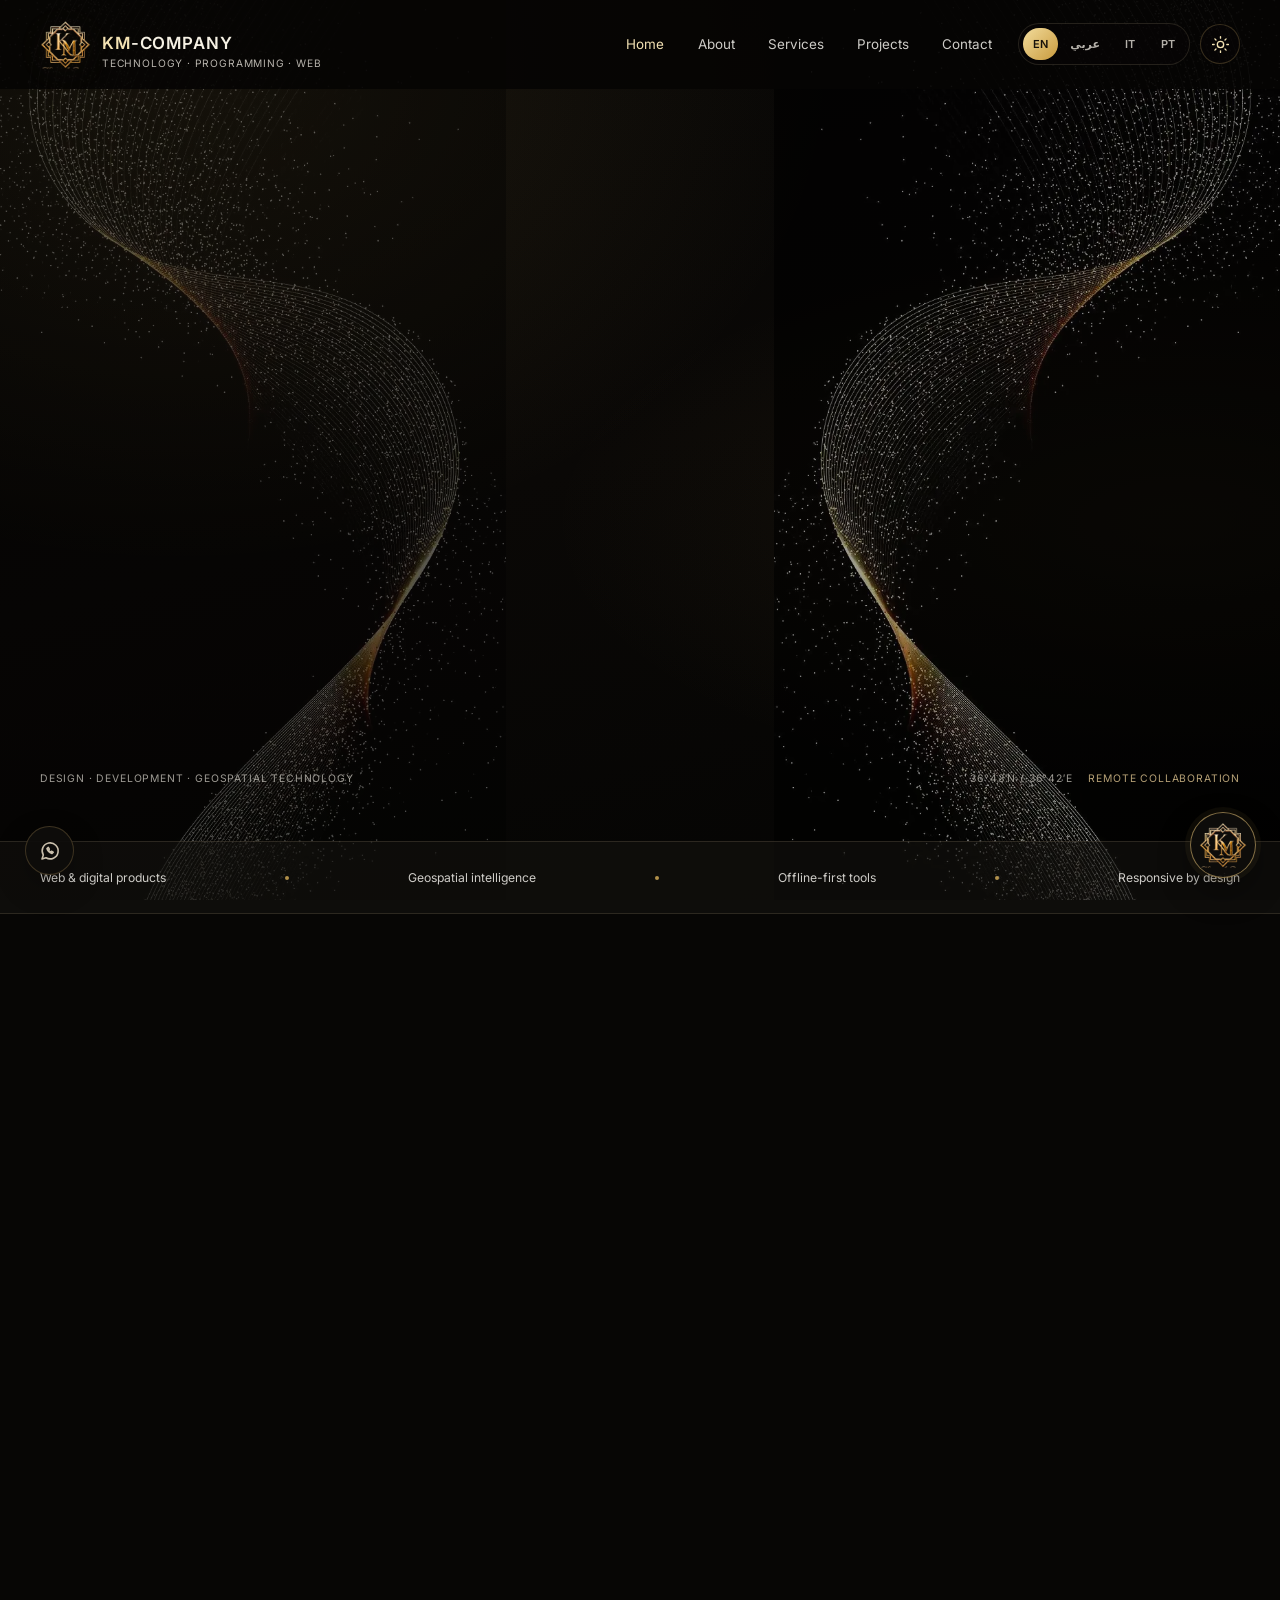
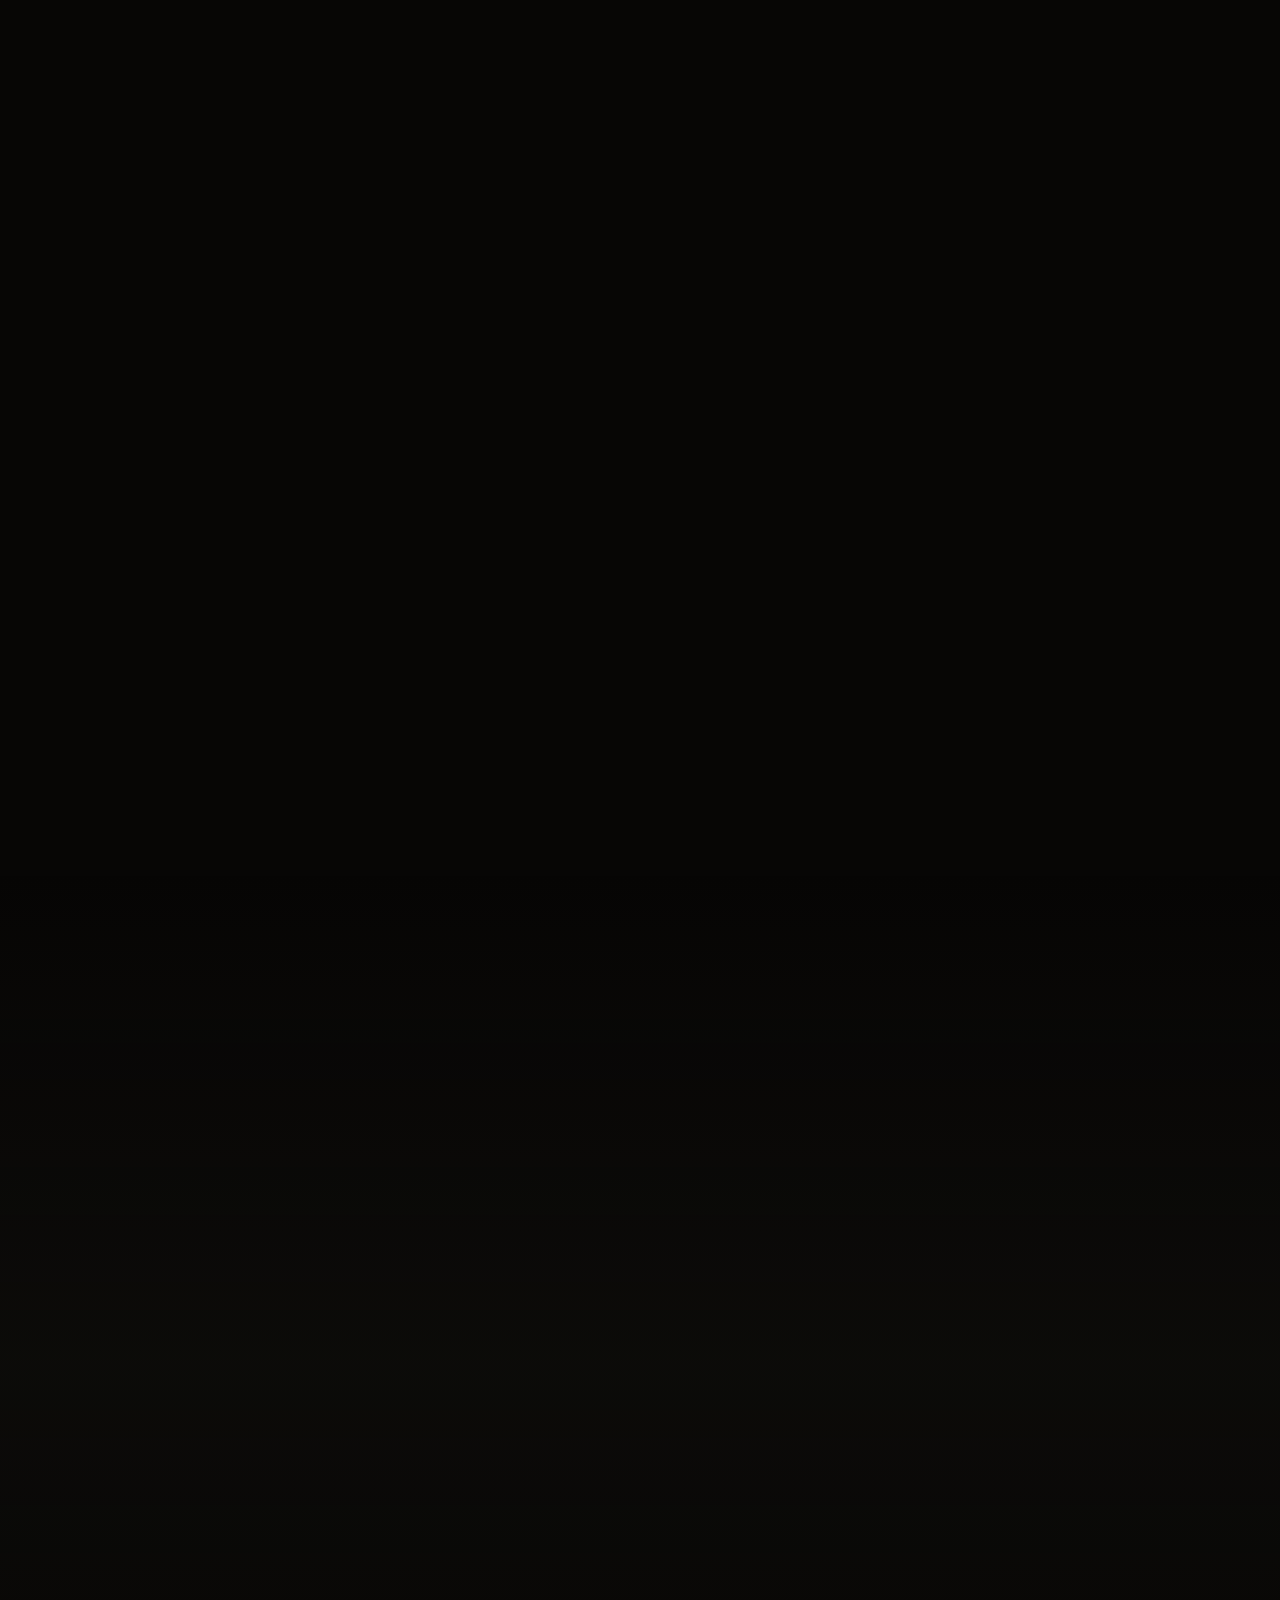
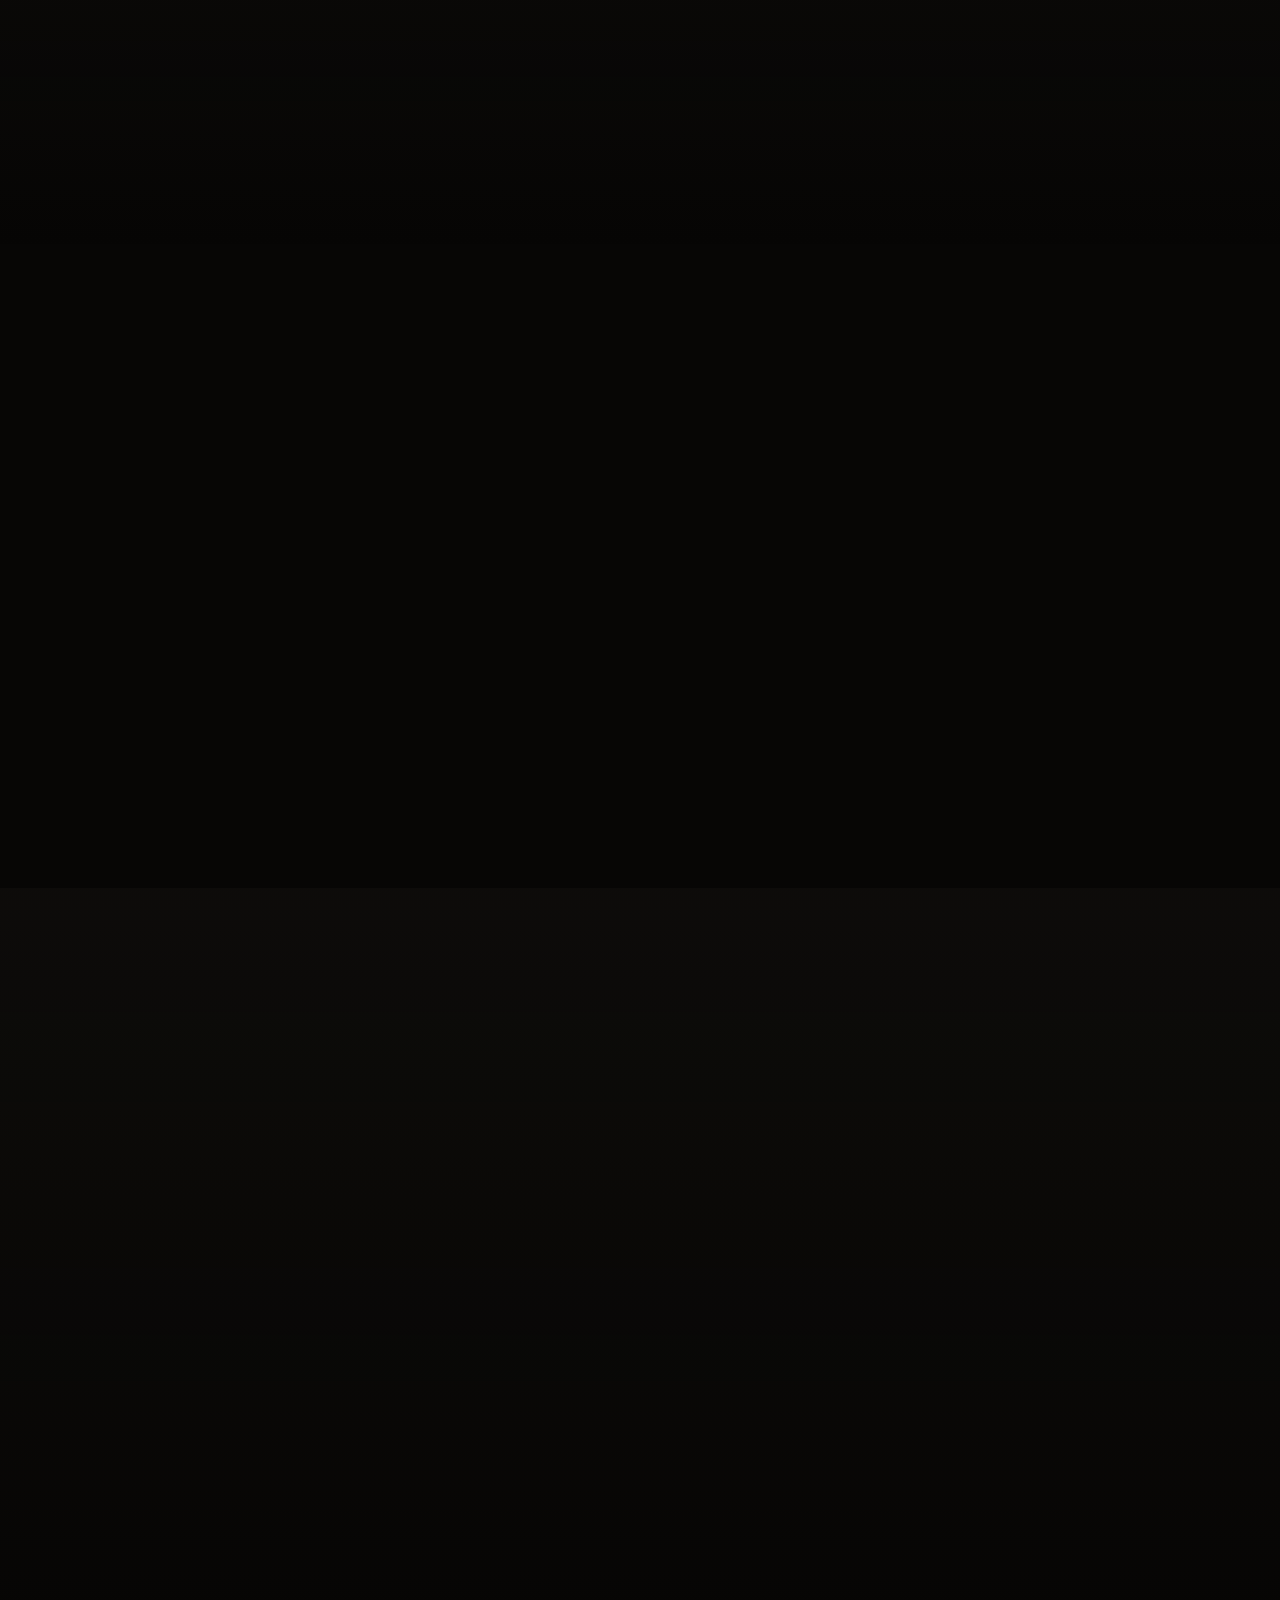
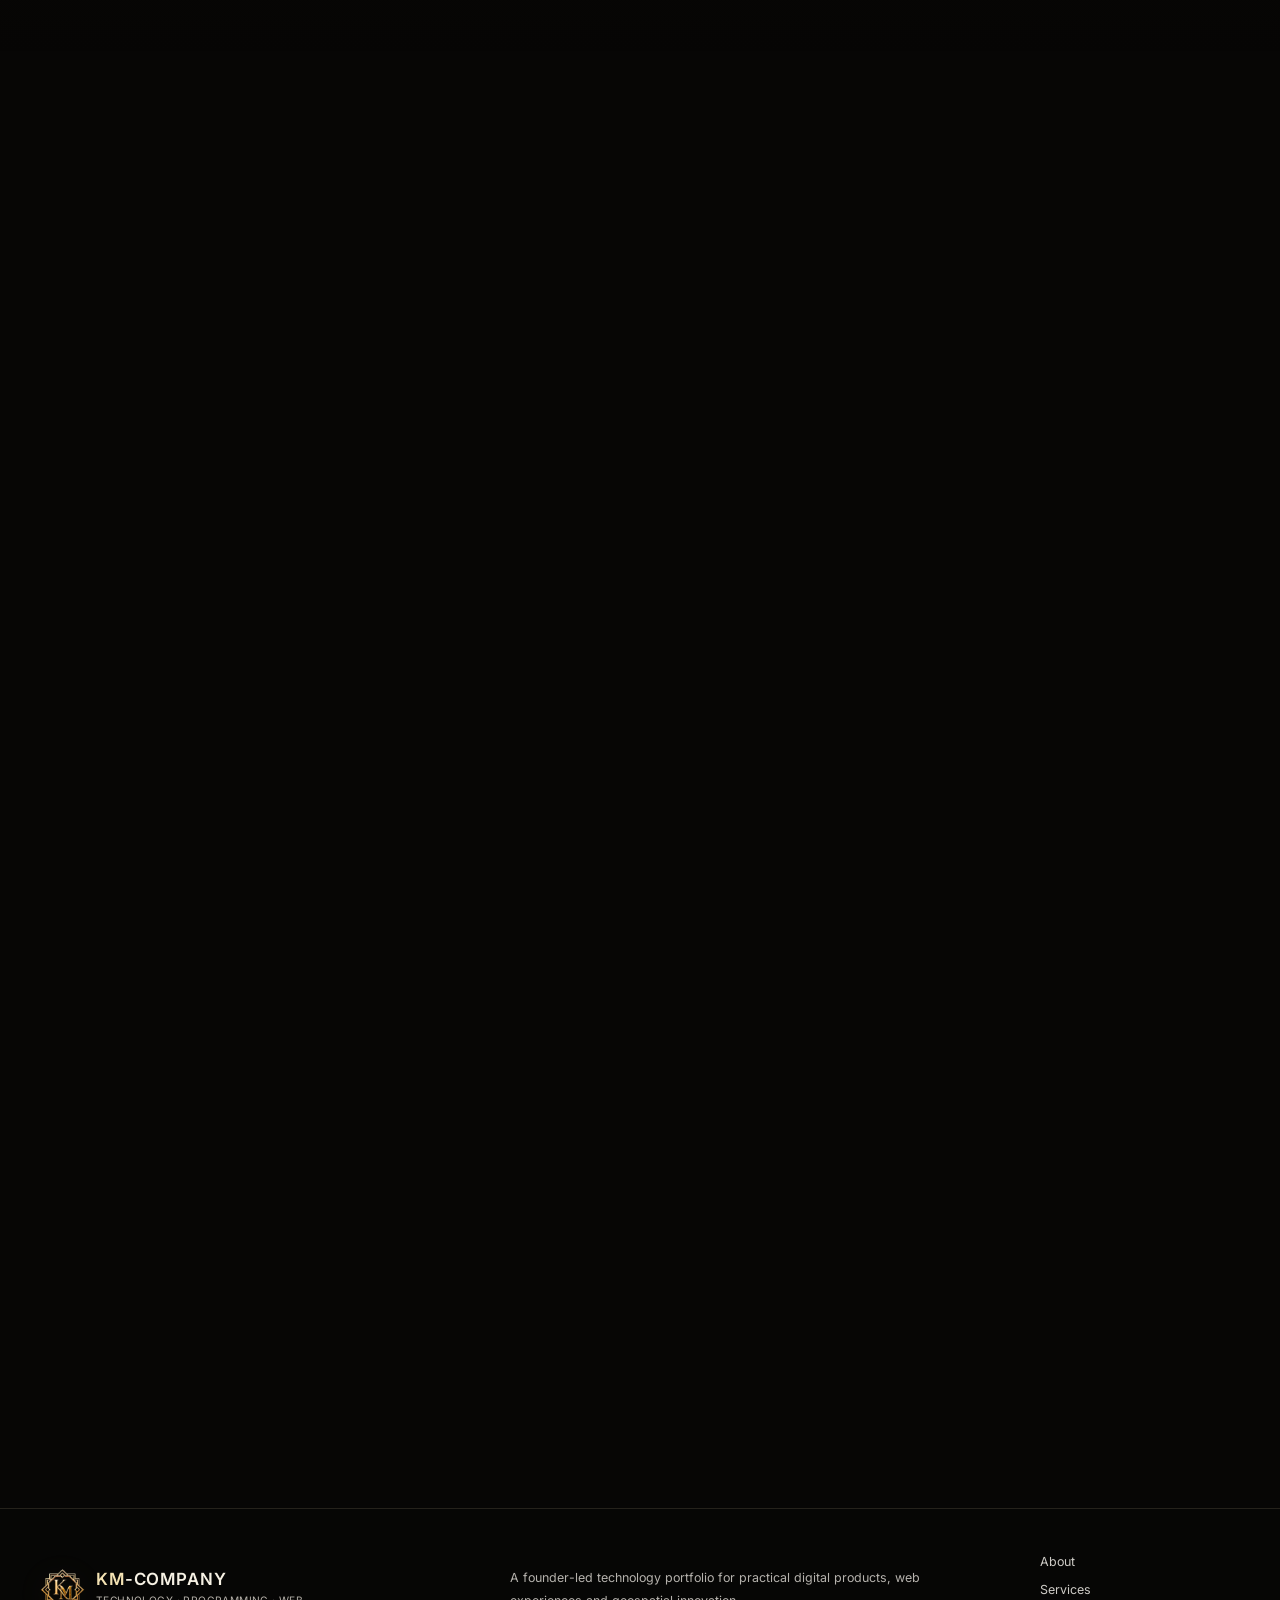
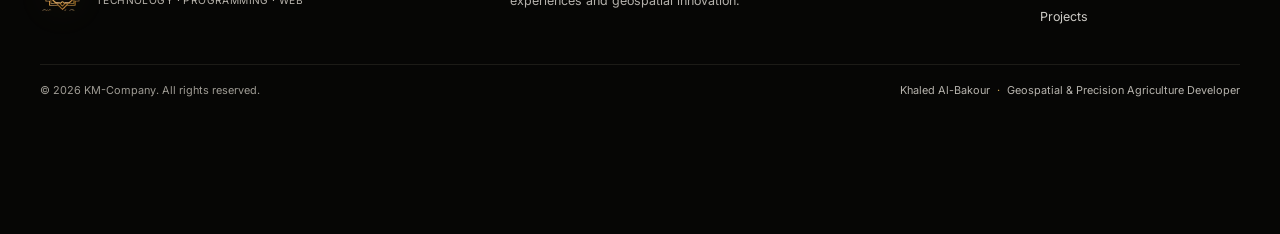
<file: index.html>
<!DOCTYPE html>

<html dir="ltr" lang="en">
<head><meta charset="utf-8"/><meta content="width=device-width, initial-scale=1, viewport-fit=cover" name="viewport"/><meta content="#050505" name="theme-color"/><title>KM-Company | Technology &amp; Web Development</title>
<meta content="KM-Company is a technology and web development studio led by Khaled Al-Bakour, building modern websites, web applications and geospatial tools." name="description"/><meta content="Khaled Al-Bakour" name="author"/><meta content="index,follow,max-image-preview:large" name="robots"/>
<link href="__SITE_URL__/" rel="canonical"/><link href="__SITE_URL__/" hreflang="en" rel="alternate"/><link href="__SITE_URL__/ar/" hreflang="ar" rel="alternate"/><link href="__SITE_URL__/it/" hreflang="it" rel="alternate"/><link href="__SITE_URL__/pt/" hreflang="pt" rel="alternate"/><link href="__SITE_URL__/" hreflang="x-default" rel="alternate"/>
<meta content="website" property="og:type"/><meta content="KM-Company" property="og:site_name"/><meta content="en_US" property="og:locale"/><meta content="KM-Company | Technology &amp; Web Development" property="og:title"/><meta content="KM-Company is a technology and web development studio led by Khaled Al-Bakour, building modern websites, web applications and geospatial tools." property="og:description"/><meta content="__SITE_URL__/" property="og:url"/><meta content="__SITE_URL__/assets/images/og-image.jpg" property="og:image"/><meta content="1200" property="og:image:width"/><meta content="675" property="og:image:height"/>
<meta content="summary_large_image" name="twitter:card"/><meta content="KM-Company | Technology &amp; Web Development" name="twitter:title"/><meta content="KM-Company is a technology and web development studio led by Khaled Al-Bakour, building modern websites, web applications and geospatial tools." name="twitter:description"/><meta content="__SITE_URL__/assets/images/og-image.jpg" name="twitter:image"/>
<link href="favicon.svg" rel="icon" type="image/svg+xml"/><link href="apple-touch-icon.png" rel="apple-touch-icon"/>
<script>(function(){try{if(!/^https?:$/.test(location.protocol))return;var p=location.pathname;if(!/^\/(index\.html|projects(\.html)?)?$/.test(p))return;var s=localStorage.getItem('km-company-lang');var l=s||(navigator.language||'en').slice(0,2).toLowerCase();if(['ar','it','pt'].indexOf(l)>-1&&!/bot|crawl|spider|lighthouse|facebookexternalhit/i.test(navigator.userAgent)){location.replace('/'+l+p.replace(/index\.html$/,'')+location.search+location.hash)}}catch(e){}})();</script><script>try{if(sessionStorage.getItem('km-loader')){document.documentElement.classList.add('no-loader')}else{sessionStorage.setItem('km-loader','1')}}catch(e){}</script><script>try{if(localStorage.getItem('km-theme')==='light')document.documentElement.setAttribute('data-theme','light')}catch(e){}</script>
<link as="font" crossorigin="" href="assets/fonts/inter-latin-400-normal.woff2" rel="preload" type="font/woff2"/><link as="font" crossorigin="" href="assets/fonts/playfair-display-latin-500-normal.woff2" rel="preload" type="font/woff2"/>
<link as="image" fetchpriority="high" href="assets/images/hero.webp" rel="preload"/>
<link href="css/style.css" rel="stylesheet"/><script defer="" src="js/main.js"></script>
<noscript><style>.reveal{opacity:1!important;transform:none!important}.loader{display:none}</style></noscript><script type="application/ld+json">{"@context": "https://schema.org", "@type": "Organization", "name": "KM-Company", "url": "__SITE_URL__/", "logo": "__SITE_URL__/assets/images/km-logo-small.webp", "description": "KM-Company is a technology and web development studio led by Khaled Al-Bakour, building modern websites, web applications and geospatial tools.", "email": "khaled.albakour.geo@gmail.com", "telephone": "+963958687748", "founder": {"@type": "Person", "name": "Khaled Al-Bakour", "jobTitle": "Geospatial & Precision Agriculture Developer"}, "sameAs": ["https://github.com/Khaled8M", "https://www.facebook.com/profile.php?id=100094357754038"]}</script></head>
<body data-page="home"><div aria-hidden="true" class="loader" id="loader"><div class="loader-glow"></div><div class="loader-sparks"><i style="--x:47%;--d:1.52s;--t:2.19s;--s:2px"></i><i style="--x:15%;--d:1.33s;--t:1.89s;--s:2px"></i><i style="--x:70%;--d:0.42s;--t:1.89s;--s:4px"></i><i style="--x:14%;--d:0.46s;--t:2.35s;--s:2px"></i><i style="--x:78%;--d:0.29s;--t:2.02s;--s:2px"></i><i style="--x:79%;--d:0.98s;--t:1.85s;--s:3px"></i><i style="--x:11%;--d:0.93s;--t:1.93s;--s:4px"></i><i style="--x:24%;--d:0.91s;--t:2.37s;--s:3px"></i><i style="--x:19%;--d:0.97s;--t:2.44s;--s:3px"></i><i style="--x:18%;--d:0.92s;--t:1.86s;--s:2px"></i><i style="--x:85%;--d:0.41s;--t:2.48s;--s:4px"></i><i style="--x:46%;--d:0.80s;--t:2.72s;--s:3px"></i><i style="--x:44%;--d:0.47s;--t:1.98s;--s:3px"></i><i style="--x:16%;--d:0.96s;--t:2.33s;--s:3px"></i><i style="--x:63%;--d:0.53s;--t:2.78s;--s:2px"></i><i style="--x:71%;--d:0.73s;--t:2.56s;--s:3px"></i><i style="--x:68%;--d:0.73s;--t:2.76s;--s:2px"></i><i style="--x:77%;--d:0.96s;--t:2.68s;--s:3px"></i></div><div class="loader-stage"><div class="loader-logo"><img alt="" decoding="async" fetchpriority="high" height="320" src="assets/images/km-logo-full.webp" width="265"/><span class="loader-shine"></span></div><div class="loader-bar"><span></span></div></div></div><div aria-hidden="true" class="waves"></div>



<header class="site-header" id="top">
<div class="header-inner wrap">
<a aria-label="KM-Company homepage" class="brand" href="index.html">
<img alt="KM monogram logo" decoding="async" height="58" src="assets/images/km-logo-small.webp" width="58"/>
<span><strong>KM</strong><b>-COMPANY</b><small data-i18n="brandTag">Technology · Programming · Web</small></span>
</a>
<button aria-expanded="false" aria-label="Open navigation menu" class="menu-toggle" id="menu-toggle"><span></span><span></span><span></span></button>
<nav aria-label="Main navigation" class="primary-nav" id="primary-nav"><a aria-current="page" class="active" data-i18n="navHome" href="index.html">Home</a>
<a data-i18n="navAbout" href="#about">About</a>
<a data-i18n="navServices" href="#services">Services</a>
<a data-i18n="navProjects" href="projects.html">Projects</a>
<a data-i18n="navContact" href="#contact">Contact</a>
</nav>
<div class="header-tools">
<div aria-label="Choose language" class="language-switch" role="group"><a aria-current="true" class="lang-button active" data-lang="en" href="index.html" hreflang="en" lang="en">EN</a><a class="lang-button" data-lang="ar" href="ar/index.html" hreflang="ar" lang="ar">عربي</a><a class="lang-button" data-lang="it" href="it/index.html" hreflang="it" lang="it">IT</a><a class="lang-button" data-lang="pt" href="pt/index.html" hreflang="pt" lang="pt">PT</a></div>
<button aria-label="Toggle light / dark mode" aria-pressed="false" class="theme-toggle" id="theme-toggle" type="button"><svg aria-hidden="true" class="icon-sun" focusable="false" viewbox="0 0 24 24"><circle cx="12" cy="12" r="4"></circle><path d="M12 2v2M12 20v2M4.9 4.9l1.4 1.4M17.7 17.7l1.4 1.4M2 12h2M20 12h2M4.9 19.1l1.4-1.4M17.7 6.3l1.4-1.4"></path></svg><svg aria-hidden="true" class="icon-moon" focusable="false" viewbox="0 0 24 24"><path d="M21 12.8A9 9 0 1 1 11.2 3a7 7 0 0 0 9.8 9.8z"></path></svg></button></div>
</div>
</header>
<main>
<section class="hero section-pad" id="hero">
<div class="wrap hero-grid">
<div class="hero-copy reveal">
<div class="eyebrow"><span class="eyebrow-line"></span><span data-i18n="heroEyebrow">Independent technology &amp; development studio</span></div>
<h1 data-i18n-html="heroTitle">Digital ideas.<br/><em>Built with purpose.</em></h1>
<p class="hero-lead" data-i18n="heroLead">KM-Company creates clear, responsive digital experiences — from business websites and web applications to geospatial and precision-agriculture tools.</p>
<div class="hero-actions">
<a class="button button-primary" href="projects.html"><span data-i18n="heroCtaWork">Explore projects</span><span aria-hidden="true" class="button-arrow">↗</span></a>
<a class="button button-ghost" data-i18n="heroCtaContact" href="#contact">Discuss a project</a>
</div>
<div class="hero-meta"><span class="status-dot"></span><span data-i18n="heroMeta">Independent builder · Portfolio-led · Remote-ready</span></div>
</div>
<div class="hero-visual reveal">
<div aria-hidden="true" class="visual-orbit orbit-a"></div><div aria-hidden="true" class="visual-orbit orbit-b"></div>
<div class="visual-frame"><img alt="KM-Company devices and services overview" class="hero-img" decoding="async" fetchpriority="high" height="714" src="assets/images/hero.webp" width="1269"/></div>
<div class="floating-tag tag-top"><span class="tag-icon">✳</span><span data-i18n="tagOne">Thoughtful design</span></div>
<div class="floating-tag tag-bottom"><span class="tag-icon tag-icon-green">⌁</span><span data-i18n="tagTwo">Practical engineering</span></div>
</div>
</div>
<div class="hero-footer wrap"><span data-i18n="heroFootLeft">Design · Development · Geospatial technology</span><span>36°43′N / 36°42′E <span class="coordinates-note" data-i18n="heroFootRight">Remote collaboration</span></span></div>
</section>
<section aria-label="Core capabilities" class="intro-strip">
<div class="wrap intro-strip-inner"><span data-i18n="stripOne">Web &amp; digital products</span><i></i><span data-i18n="stripTwo">Geospatial intelligence</span><i></i><span data-i18n="stripThree">Offline-first tools</span><i></i><span data-i18n="stripFour">Responsive by design</span></div>
</section>
<section class="about section-pad" id="about">
<div class="wrap">
<div class="section-heading reveal"><div><span class="eyebrow"><span class="eyebrow-line"></span><span data-i18n="aboutEyebrow">The person behind the work</span></span><h2 data-i18n-html="aboutTitle">Technology with<br/><em>clear intent.</em></h2></div><p data-i18n="aboutLead">A small, focused practice connecting web development, practical software and geospatial problem-solving.</p></div>
<div class="founder-panel reveal">
<div class="founder-photo-wrap"><img alt="Khaled Al-Bakour, founder of KM-Company, in his studio" decoding="async" height="720" loading="lazy" src="assets/images/founder.webp" width="1280"/><div class="photo-corner"></div><span class="photo-label" data-i18n="photoLabel">FOUNDER / BUILDER</span></div>
<div class="founder-copy"><span class="mini-label" data-i18n="founderLabel">FOUNDER &amp; LEAD DEVELOPER</span><h3>Khaled Al-Bakour</h3><p class="founder-role" data-i18n="founderRole">Geospatial &amp; Precision Agriculture Developer</p><p data-i18n="founderBio">I build useful digital products with a focus on clear interfaces, maintainable code and real-world workflows. My work spans multi-language websites, desktop software, GIS, satellite imagery and drone-supported field analysis.</p><p data-i18n="founderBioTwo">KM-Company is the home for this work: a practical technology portfolio built around learning, iteration, transparent project status and solutions that are easy to understand and use.</p><div class="founder-facts"><div><strong>04</strong><span data-i18n="factProjects">Featured projects</span></div><div><strong>04</strong><span data-i18n="factLanguages">Website languages</span></div><div><strong>01</strong><span data-i18n="factFocus">Hands-on founder</span></div></div><a class="text-link" href="projects.html"><span data-i18n="founderLink">See the work</span><span aria-hidden="true">↗</span></a></div>
</div>
</div>
</section>
<section class="services section-pad" id="services">
<div class="wrap">
<div class="section-heading reveal"><div><span class="eyebrow"><span class="eyebrow-line"></span><span data-i18n="servicesEyebrow">What KM-Company does</span></span><h2 data-i18n-html="servicesTitle">Six focused services.<br/><em>One clear standard.</em></h2></div><p data-i18n="servicesLead">A compact set of services selected for useful outcomes, accessible interfaces and dependable delivery.</p></div>
<div class="services-grid">
<article class="service-card reveal"><span class="service-number">01</span><div aria-hidden="true" class="service-icon"><svg aria-hidden="true" focusable="false" viewbox="0 0 24 24"><circle cx="12" cy="12" r="9"></circle><path d="M3 12h18M12 3c3 3.2 3 14.8 0 18M12 3c-3 3.2-3 14.8 0 18"></path></svg></div><h3 data-i18n="service1Title">Website &amp; Landing Page Development</h3><p data-i18n="service1Text">Fast, responsive websites that explain your work clearly and make the next step easy.</p><div class="service-tags"><span>HTML</span><span>CSS</span><span>JavaScript</span></div></article>
<article class="service-card reveal"><span class="service-number">02</span><div aria-hidden="true" class="service-icon"><svg aria-hidden="true" focusable="false" viewbox="0 0 24 24"><rect height="18" rx="2" width="18" x="3" y="3"></rect><path d="M3 9h18M9 9v12"></path></svg></div><h3 data-i18n="service2Title">UI / UX &amp; Responsive Design</h3><p data-i18n="service2Text">Clean layouts, accessible contrast and interfaces shaped for mobile, tablet and desktop.</p><div class="service-tags"><span>UI systems</span><span>Accessibility</span></div></article>
<article class="service-card reveal"><span class="service-number">03</span><div aria-hidden="true" class="service-icon"><svg aria-hidden="true" focusable="false" viewbox="0 0 24 24"><path d="M4 20V10M10 20V4M16 20v-7M3 20h18"></path></svg></div><h3 data-i18n="service3Title">Web Applications &amp; Dashboards</h3><p data-i18n="service3Text">Interactive tools and data-focused dashboards designed around real workflows.</p><div class="service-tags"><span>JavaScript</span><span>Data UI</span></div></article>
<article class="service-card reveal"><span class="service-number">04</span><div aria-hidden="true" class="service-icon"><svg aria-hidden="true" focusable="false" viewbox="0 0 24 24"><path d="M12 21s7-6.2 7-11a7 7 0 1 0-14 0c0 4.8 7 11 7 11z"></path><circle cx="12" cy="10" r="2.5"></circle></svg></div><h3 data-i18n="service4Title">GIS &amp; Remote Sensing Solutions</h3><p data-i18n="service4Text">Geospatial workflows, satellite indicators, field mapping and drone imagery analysis.</p><div class="service-tags"><span>GIS</span><span>Earth observation</span></div></article>
<article class="service-card reveal"><span class="service-number">05</span><div aria-hidden="true" class="service-icon"><svg aria-hidden="true" focusable="false" viewbox="0 0 24 24"><rect height="12" rx="2" width="18" x="3" y="4"></rect><path d="M8 20h8M12 16v4"></path></svg></div><h3 data-i18n="service5Title">Offline-first Desktop Tools</h3><p data-i18n="service5Text">Practical desktop software built for field environments where connectivity may be limited.</p><div class="service-tags"><span>Windows</span><span>Offline workflows</span></div></article>
<article class="service-card reveal"><span class="service-number">06</span><div aria-hidden="true" class="service-icon"><svg aria-hidden="true" focusable="false" viewbox="0 0 24 24"><path d="M8 8l-4 4 4 4M16 8l4 4-4 4M13.5 5l-3 14"></path></svg></div><h3 data-i18n="service6Title">Integration, Testing &amp; Deployment</h3><p data-i18n="service6Text">Careful integration, device checks, performance cleanup and static-site deployment.</p><div class="service-tags"><span>QA</span><span>Cloudflare Pages</span></div></article>
</div>
</div>
</section>
<section class="approach section-pad" id="approach">
<div class="wrap approach-grid"><div class="approach-copy reveal"><span class="eyebrow"><span class="eyebrow-line"></span><span data-i18n="approachEyebrow">How I approach each build</span></span><h2 data-i18n-html="approachTitle">Clear structure.<br/><em>Useful outcomes.</em></h2><p data-i18n="approachText">Good software is not only about visual polish. It should be understandable, work across screen sizes, communicate its limitations and remain manageable after delivery.</p><a class="button button-outline" href="projects.html"><span data-i18n="approachCta">Browse project notes</span><span aria-hidden="true" class="button-arrow">↗</span></a></div>
<div class="approach-list reveal"><div class="approach-row"><span>01</span><div><h3 data-i18n="approach1Title">Understand the use case</h3><p data-i18n="approach1Text">Start from the user's goal, environment and constraints.</p></div><b>↗</b></div><div class="approach-row"><span>02</span><div><h3 data-i18n="approach2Title">Build for clarity</h3><p data-i18n="approach2Text">Keep content readable, navigation predictable and actions visible.</p></div><b>↗</b></div><div class="approach-row"><span>03</span><div><h3 data-i18n="approach3Title">Test &amp; refine</h3><p data-i18n="approach3Text">Review mobile behaviour, links, images, load weight and error states.</p></div><b>↗</b></div><div class="approach-row"><span>04</span><div><h3 data-i18n="approach4Title">Be transparent</h3><p data-i18n="approach4Text">Separate live work from concepts and features still under development.</p></div><b>↗</b></div></div>
</div>
</section>
<section class="featured section-pad" id="featured">
<div class="wrap"><div class="section-heading reveal"><div><span class="eyebrow"><span class="eyebrow-line"></span><span data-i18n="featuredEyebrow">Selected work</span></span><h2 data-i18n-html="featuredTitle">Built projects.<br/><em>Ideas in progress.</em></h2></div><p data-i18n="featuredLead">Explore a portfolio of geospatial, agricultural and humanitarian technology projects, alongside the websites that introduce them.</p></div>
<div class="featured-grid">
<a class="featured-card reveal" href="projects.html#agri-eye-app"><img alt="AGRI-EYE TRIO K geospatial agriculture application screen" decoding="async" loading="lazy" src="assets/images/agri-app.webp"/><div class="featured-card-copy"><span class="mini-label">01 / <span data-i18n="featuredApp">Desktop application</span></span><h3>AGRI-EYE TRIO K</h3><p data-i18n="featuredAgriText">Hybrid GIS and remote-sensing workflows for agricultural decision support.</p><span class="card-arrow">↗</span></div></a>
<a class="featured-card reveal" href="projects.html#terradux3k-app"><img alt="TERRADUX3K humanitarian offline drone platform concept visual" decoding="async" loading="lazy" src="assets/images/terradux-web.webp"/><div class="featured-card-copy"><span class="mini-label">02 / <span data-i18n="featuredConcept">In development</span></span><h3>TERRADUX3K</h3><p data-i18n="featuredTerraText">An offline-first drone intelligence concept for agricultural survey, hazardous areas and disaster response.</p><span class="card-arrow">↗</span></div></a>
</div>
<div class="center-action reveal"><a class="button button-primary" href="projects.html"><span data-i18n="allProjects">View all four projects</span><span aria-hidden="true" class="button-arrow">↗</span></a></div>
</div>
</section>
<section class="contact section-pad" id="contact">
<div class="wrap contact-panel reveal"><div class="contact-copy"><span class="eyebrow"><span class="eyebrow-line"></span><span data-i18n="contactEyebrow">Have a project in mind?</span></span><h2 data-i18n-html="contactTitle">Let's make something<br/><em>clear and useful.</em></h2><p data-i18n="contactText">For website builds, technical collaboration, geospatial projects or portfolio enquiries, reach out directly.</p></div><div class="contact-details"><a class="contact-row" href="mailto:khaled.albakour.geo@gmail.com"><span class="contact-symbol"><svg aria-hidden="true" focusable="false" viewbox="0 0 24 24"><rect height="14" rx="2" width="18" x="3" y="5"></rect><path d="M3 7l9 6 9-6"></path></svg></span><span><small data-i18n="emailLabel">Email</small><strong>khaled.albakour.geo@gmail.com</strong></span><b>↗</b></a><a class="contact-row" href="tel:+963958687748"><span class="contact-symbol"><svg aria-hidden="true" focusable="false" viewbox="0 0 24 24"><path d="M5 4h4l2 5-2.5 1.5a11 11 0 0 0 5 5L15 13l5 2v4a2 2 0 0 1-2 2A16 16 0 0 1 3 6a2 2 0 0 1 2-2z"></path></svg></span><span><small data-i18n="phoneLabel">Phone</small><strong dir="ltr">+963 958 687 748</strong></span><b>↗</b></a><a class="contact-row" href="tel:+306981938474"><span class="contact-symbol"><svg aria-hidden="true" focusable="false" viewbox="0 0 24 24"><path d="M5 4h4l2 5-2.5 1.5a11 11 0 0 0 5 5L15 13l5 2v4a2 2 0 0 1-2 2A16 16 0 0 1 3 6a2 2 0 0 1 2-2z"></path></svg></span><span><small data-i18n="phone2Label">Phone · Greece</small><strong dir="ltr">+30 698 193 8474</strong></span><b>↗</b></a><a class="contact-row" href="https://wa.me/963958687748?text=Hello%20KM-Company%2C%20I%27d%20like%20to%20ask%20about%20your%20services." rel="noopener noreferrer" target="_blank"><span class="contact-symbol"><svg aria-hidden="true" focusable="false" viewbox="0 0 24 24"><path d="M4 20l1.3-4A8 8 0 1 1 8 18.7L4 20z"></path><path d="M9 9.5c.5 2 2.5 4 5 5l1.2-1.2-1.8-1-.8.7c-.8-.4-1.6-1.2-2-2l.7-.8-1-1.8L9 9.5z"></path></svg></span><span><small>WhatsApp</small><strong data-i18n="whatsappLabel">Message on WhatsApp</strong></span><b>↗</b></a><a class="contact-row" href="https://github.com/Khaled8M" rel="noopener noreferrer" target="_blank"><span class="contact-symbol"><svg aria-hidden="true" focusable="false" viewbox="0 0 24 24"><path d="M9 19c-4 1-4-2-6-2m12 4v-3.5a3 3 0 0 0-.8-2.3c2.7-.3 5.5-1.3 5.5-6a4.6 4.6 0 0 0-1.3-3.2 4.3 4.3 0 0 0-.1-3.2s-1-.3-3.4 1.3a11.7 11.7 0 0 0-6 0C6.5 2.6 5.5 2.9 5.5 2.9a4.3 4.3 0 0 0-.1 3.2A4.6 4.6 0 0 0 4 9.3c0 4.6 2.8 5.7 5.5 6a3 3 0 0 0-.8 2.3V21"></path></svg></span><span><small>GitHub</small><strong>Khaled8M</strong></span><b>↗</b></a><a class="contact-row" href="https://www.facebook.com/profile.php?id=100094357754038" rel="noopener noreferrer" target="_blank"><span class="contact-symbol"><svg aria-hidden="true" focusable="false" viewbox="0 0 24 24"><path d="M18 2h-3a5 5 0 0 0-5 5v3H7v4h3v8h4v-8h3l1-4h-4V7a1 1 0 0 1 1-1h3z"></path></svg></span><span><small>Facebook</small><strong data-i18n="facebookText">Visit my Facebook profile</strong></span><b>↗</b></a><a class="contact-row" href="mailto:khaled556mb@gmail.com"><span class="contact-symbol"><svg aria-hidden="true" focusable="false" viewbox="0 0 24 24"><rect height="14" rx="2" width="20" x="2" y="7"></rect><path d="M16 21V5a2 2 0 0 0-2-2h-4a2 2 0 0 0-2 2v16"></path></svg></span><span><small>Indeed</small><strong dir="ltr">khaled556mb@gmail.com</strong></span><b>↗</b></a></div></div>
<div class="wrap request-panel reveal" id="request"><div class="request-head"><span class="eyebrow"><span class="eyebrow-line"></span><span data-i18n="reqEyebrow">Request a quote</span></span><h2 data-i18n-html="reqTitle">Tell me about<br/><em>your project.</em></h2><p data-i18n="reqText">Fill in the form and your request opens as a ready-to-send WhatsApp message or email. No data is stored on this site.</p></div><form autocomplete="on" class="request-form" data-contact-label="Contact" data-mail="khaled.albakour.geo@gmail.com" data-subject="Website enquiry: {service}" data-tpl="Hello KM-Company,{nl}My name is {name}.{nl}I'm interested in: {service}.{nl}{nl}{message}{nl}{nl}{contactblock}" data-wa="963958687748" id="request-form"><label class="field"><span data-i18n="fName">Your name</span><input autocomplete="name" maxlength="80" name="name" required="" type="text"/></label><label class="field"><span data-i18n="fService">Service needed</span><select name="service" required=""><option data-i18n="fServicePh" value="">Choose a service</option><option data-i18n="svc1">Website / landing page</option><option data-i18n="svc2">UI/UX &amp; responsive design</option><option data-i18n="svc3">Web application / dashboard</option><option data-i18n="svc4">GIS &amp; remote sensing solution</option><option data-i18n="svc5">Offline desktop software</option><option data-i18n="svc6">Integration, testing &amp; deployment</option><option data-i18n="svc7">Something else</option></select></label><label class="field wide"><span data-i18n="fContact">Email or phone (optional)</span><input autocomplete="off" dir="auto" maxlength="80" name="contact" type="text"/></label><label class="field wide"><span data-i18n="fMessage">Describe what you need</span><textarea maxlength="1200" name="message" placeholder="e.g. I need a website for my clinic in 3 languages…" required="" rows="5"></textarea></label><div class="request-actions"><button class="button button-primary" type="submit"><span data-i18n="fWhatsapp">Send via WhatsApp</span><span aria-hidden="true" class="button-arrow">↗</span></button><button class="button button-ghost" id="request-email" type="button"><span data-i18n="fEmail">Send by email</span></button></div></form></div></section>
</main>
<footer class="site-footer"><div class="wrap footer-main"><a aria-label="KM-Company homepage" class="brand footer-brand" href="index.html"><img alt="" decoding="async" height="48" loading="lazy" src="assets/images/km-logo-small.webp" width="48"/><span><strong>KM</strong><b>-COMPANY</b><small data-i18n="footerBrand">Technology · Programming · Web</small></span></a><p data-i18n="footerText">A founder-led technology portfolio for practical digital products, web experiences and geospatial innovation.</p><div class="footer-links"><a data-i18n="navAbout" href="#about">About</a><a data-i18n="navServices" href="#services">Services</a><a data-i18n="navProjects" href="projects.html">Projects</a></div></div><div class="wrap footer-bottom"><span>© <span id="current-year"></span> KM-Company. <span data-i18n="copyright">All rights reserved.</span></span><span class="creator-credit">Khaled Al-Bakour <i>·</i> <span data-i18n="footerRole">Geospatial &amp; Precision Agriculture Developer</span></span></div></footer>
<a aria-label="Contact KM-Company on WhatsApp" class="floating-whatsapp" href="https://wa.me/963958687748?text=Hello%20KM-Company%2C%20I%27d%20like%20to%20ask%20about%20your%20services." rel="noopener noreferrer" target="_blank"><svg aria-hidden="true" focusable="false" viewbox="0 0 24 24"><path d="M4 20l1.3-4A8 8 0 1 1 8 18.7L4 20z"></path><path d="M9 9.5c.5 2 2.5 4 5 5l1.2-1.2-1.8-1-.8.7c-.8-.4-1.6-1.2-2-2l.7-.8-1-1.8L9 9.5z"></path></svg></a>
<button aria-label="Scroll to top" class="scroll-top" id="scroll-top" type="button">↑</button>
<button aria-label="Show KM-Company brand signature" class="brand-badge" id="brand-badge" type="button"><img alt="KM monogram logo" decoding="async" height="60" src="assets/images/km-logo-small.webp" width="60"/></button>
<div aria-label="KM-Company brand signature" aria-modal="true" class="brand-splash" hidden="" id="brand-splash" role="dialog"><div class="splash-content"><img alt="KM-Company logo" decoding="async" height="320" loading="lazy" src="assets/images/km-logo-full.webp" width="265"/><p class="splash-company">KM-COMPANY</p><p class="splash-founder">Khaled Al-Bakour</p><p class="splash-role" data-i18n="splashRole">Geospatial Specialist &amp; Founder · Lead Developer</p><div class="splash-timer"><span></span></div></div></div>
</body>
</html>
</file>
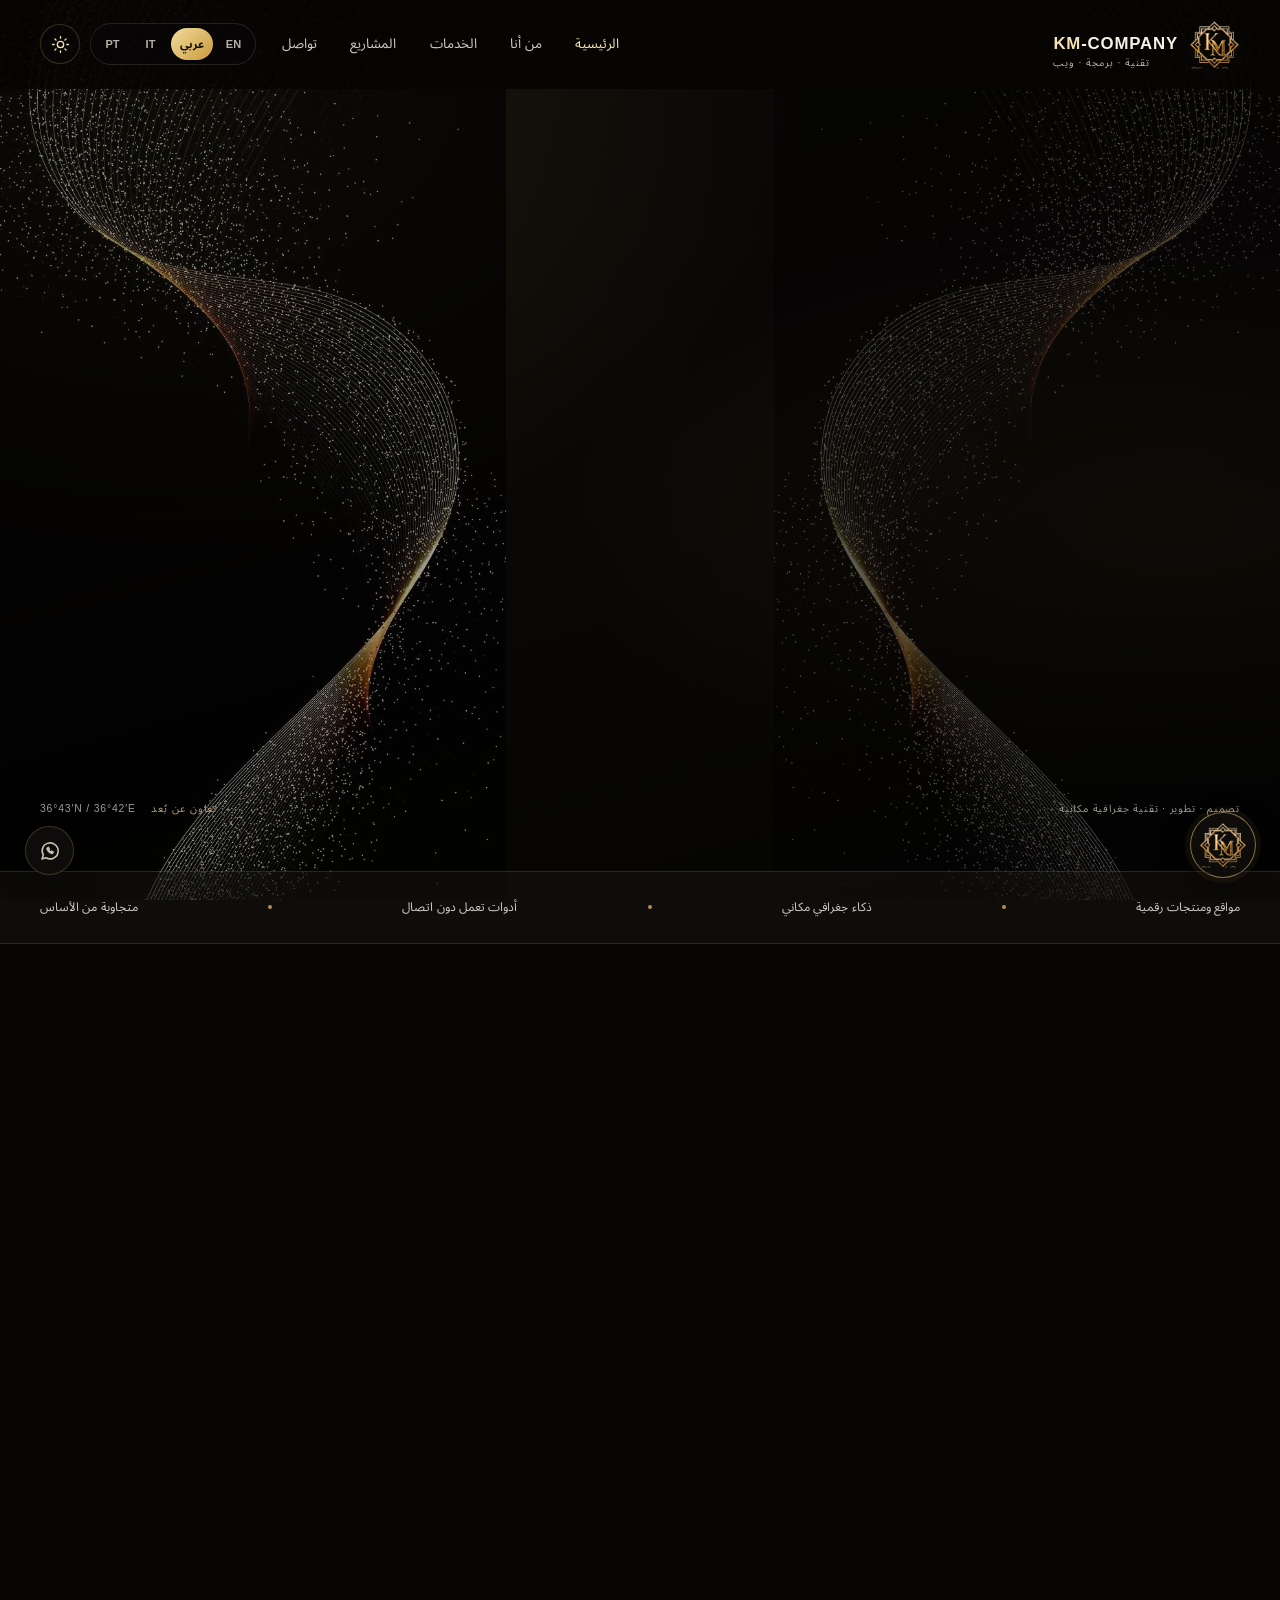
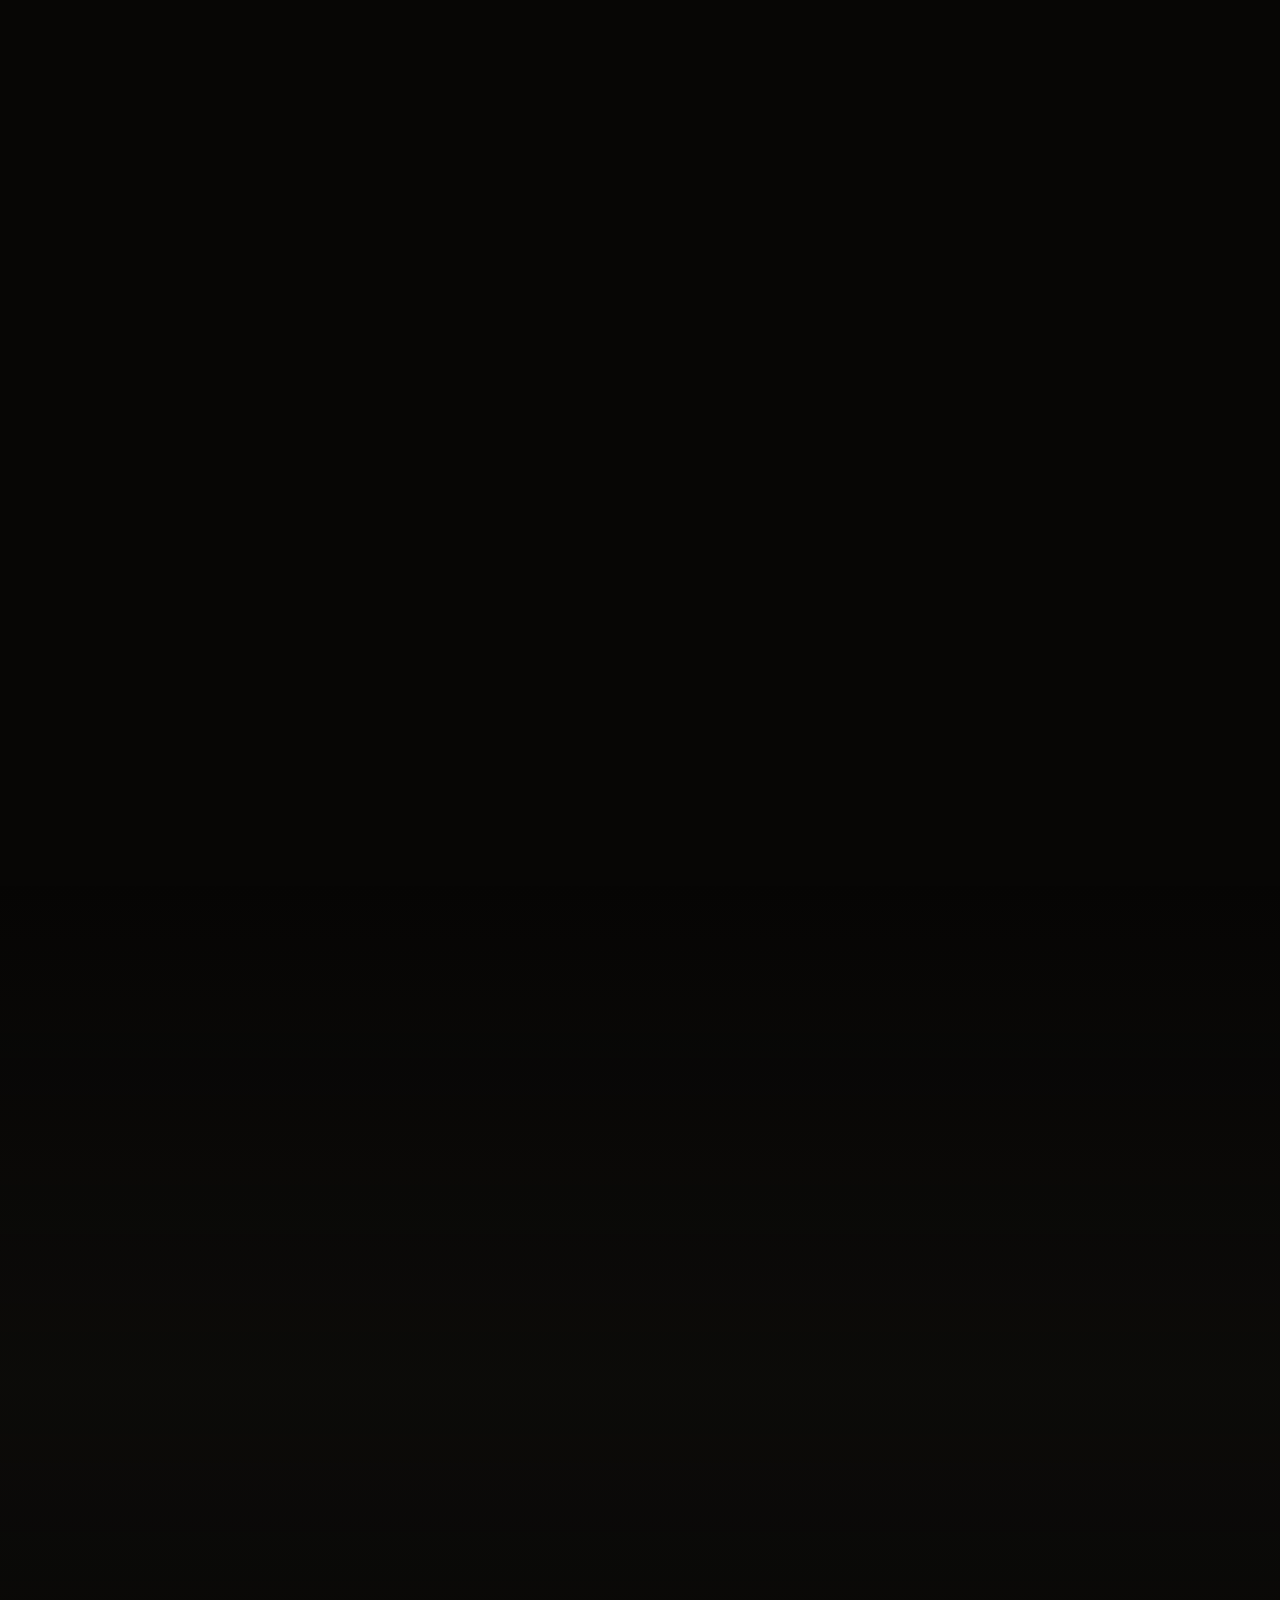
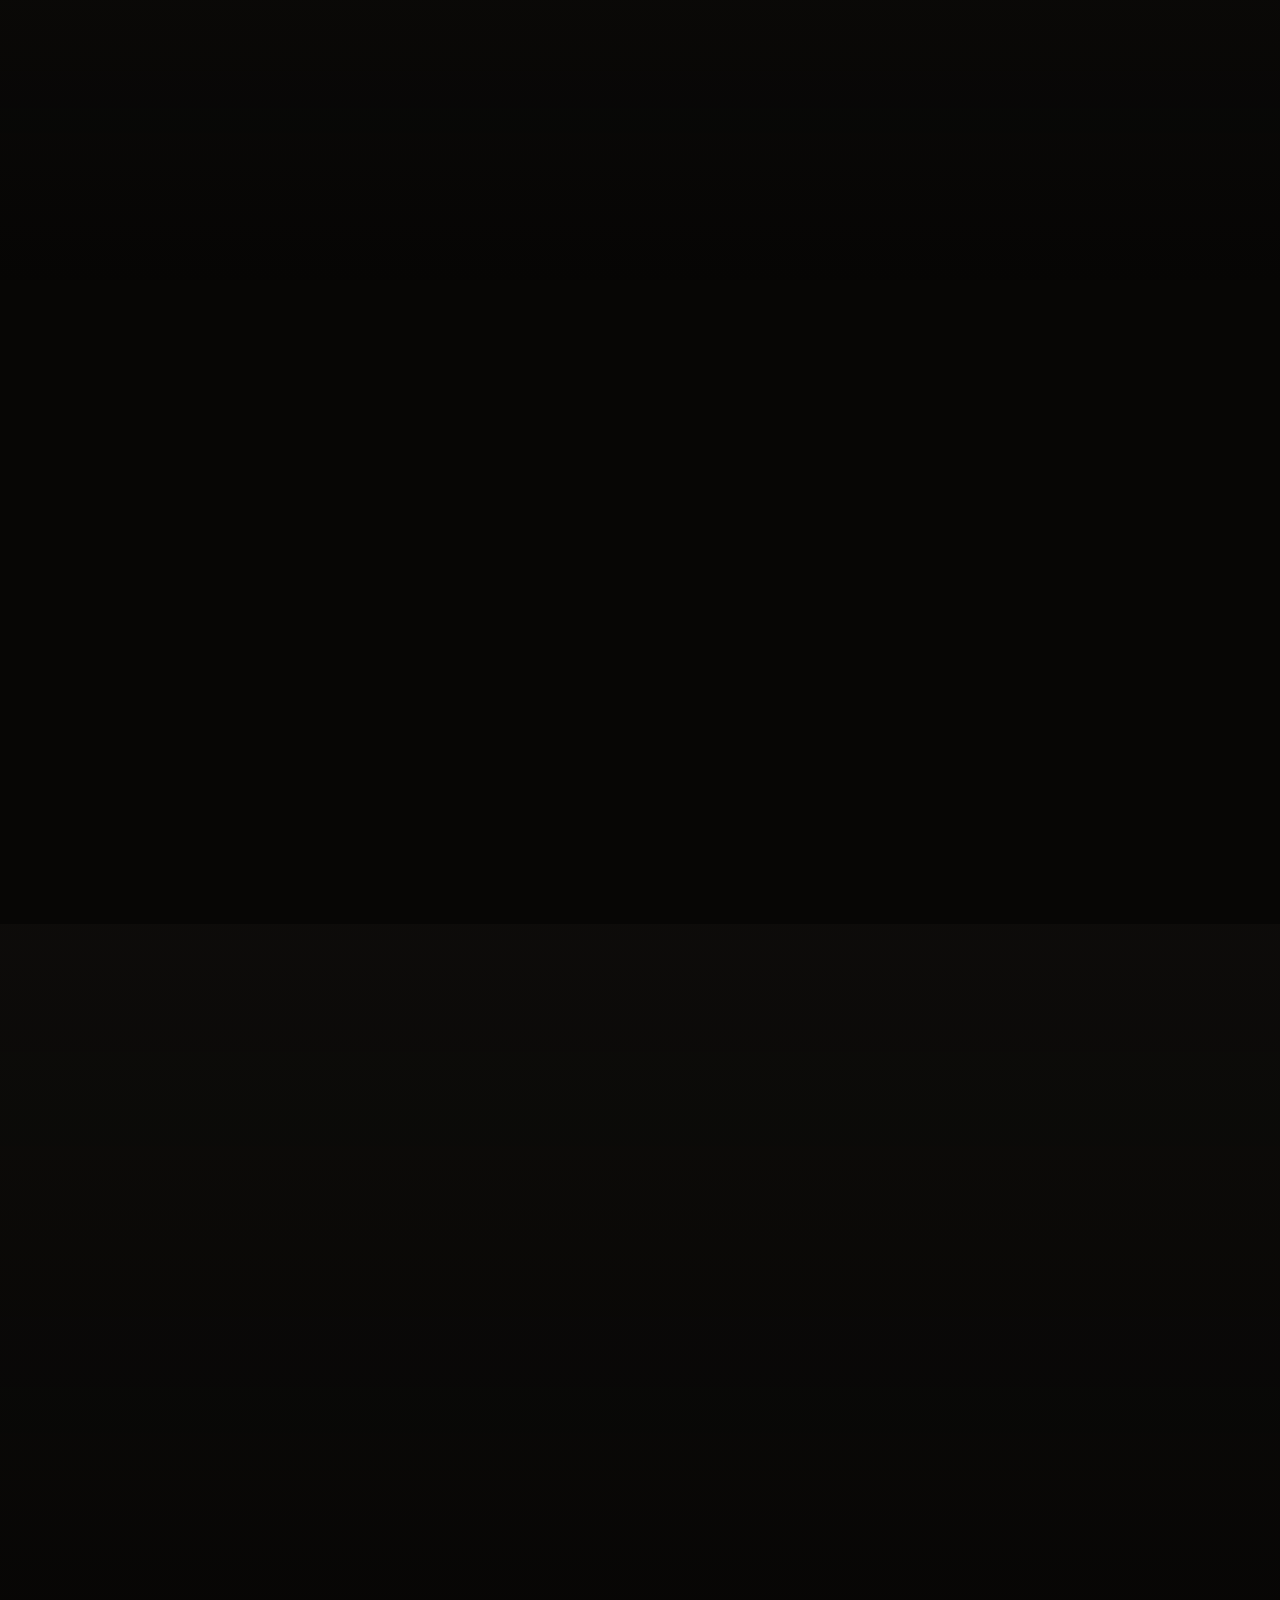
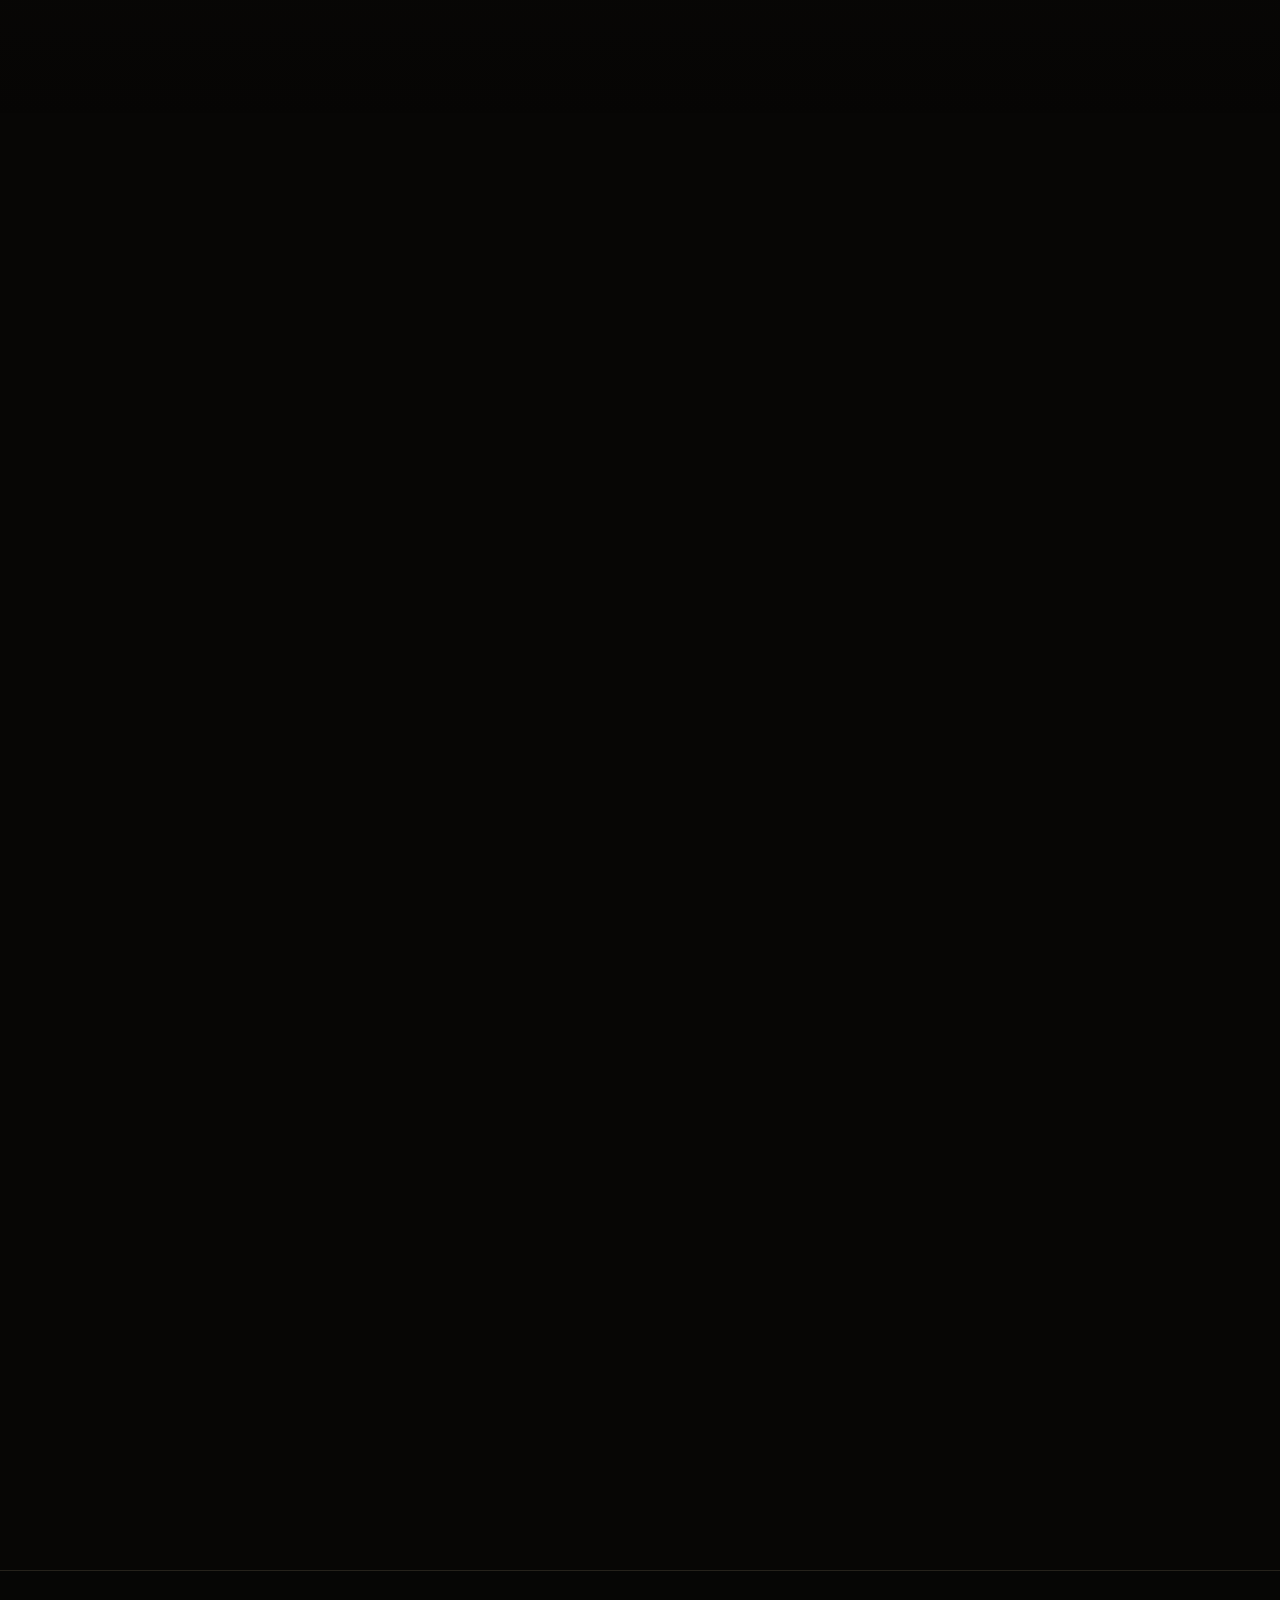
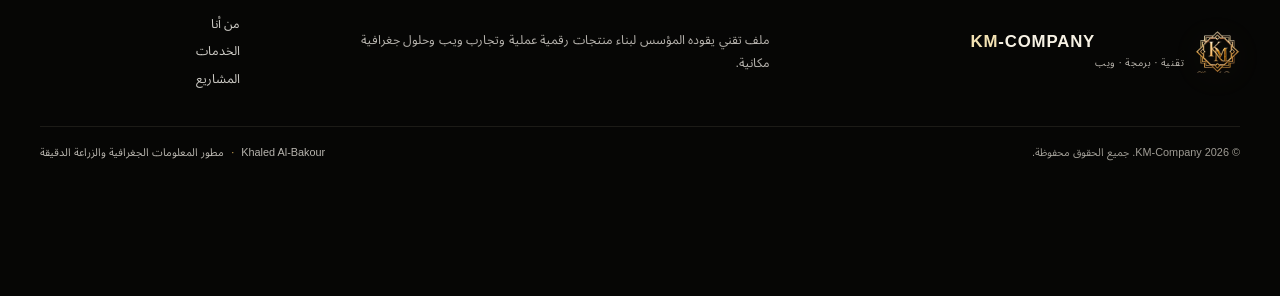
<file: ar/index.html>
<!DOCTYPE html>

<html dir="rtl" lang="ar">
<head><meta charset="utf-8"/><meta content="width=device-width, initial-scale=1, viewport-fit=cover" name="viewport"/><meta content="#050505" name="theme-color"/><title>KM-Company | التقنية وتطوير الويب</title>
<meta content="KM-Company استوديو تقنية وتطوير ويب بقيادة خالد البكور، يبني مواقع وتطبيقات ويب وأدوات جيومكانية حديثة." name="description"/><meta content="Khaled Al-Bakour" name="author"/><meta content="index,follow,max-image-preview:large" name="robots"/>
<link href="__SITE_URL__/ar/" rel="canonical"/><link href="__SITE_URL__/" hreflang="en" rel="alternate"/><link href="__SITE_URL__/ar/" hreflang="ar" rel="alternate"/><link href="__SITE_URL__/it/" hreflang="it" rel="alternate"/><link href="__SITE_URL__/pt/" hreflang="pt" rel="alternate"/><link href="__SITE_URL__/" hreflang="x-default" rel="alternate"/>
<meta content="website" property="og:type"/><meta content="KM-Company" property="og:site_name"/><meta content="ar_AR" property="og:locale"/><meta content="KM-Company | التقنية وتطوير الويب" property="og:title"/><meta content="KM-Company استوديو تقنية وتطوير ويب بقيادة خالد البكور، يبني مواقع وتطبيقات ويب وأدوات جيومكانية حديثة." property="og:description"/><meta content="__SITE_URL__/ar/" property="og:url"/><meta content="__SITE_URL__/assets/images/og-image.jpg" property="og:image"/><meta content="1200" property="og:image:width"/><meta content="675" property="og:image:height"/>
<meta content="summary_large_image" name="twitter:card"/><meta content="KM-Company | التقنية وتطوير الويب" name="twitter:title"/><meta content="KM-Company استوديو تقنية وتطوير ويب بقيادة خالد البكور، يبني مواقع وتطبيقات ويب وأدوات جيومكانية حديثة." name="twitter:description"/><meta content="__SITE_URL__/assets/images/og-image.jpg" name="twitter:image"/>
<link href="../favicon.svg" rel="icon" type="image/svg+xml"/><link href="../apple-touch-icon.png" rel="apple-touch-icon"/>
<script>try{if(sessionStorage.getItem('km-loader')){document.documentElement.classList.add('no-loader')}else{sessionStorage.setItem('km-loader','1')}}catch(e){}</script><script>try{if(localStorage.getItem('km-theme')==='light')document.documentElement.setAttribute('data-theme','light')}catch(e){}</script>
<link as="font" crossorigin="" href="../assets/fonts/inter-latin-400-normal.woff2" rel="preload" type="font/woff2"/><link as="font" crossorigin="" href="../assets/fonts/noto-sans-arabic-arabic-400-normal.woff2" rel="preload" type="font/woff2"/>
<link as="image" fetchpriority="high" href="../assets/images/hero.webp" rel="preload"/>
<link href="../css/style.css" rel="stylesheet"/><script defer="" src="../js/main.js"></script>
<noscript><style>.reveal{opacity:1!important;transform:none!important}.loader{display:none}</style></noscript><script type="application/ld+json">{"@context": "https://schema.org", "@type": "Organization", "name": "KM-Company", "url": "__SITE_URL__/", "logo": "__SITE_URL__/assets/images/km-logo-small.webp", "description": "KM-Company is a technology and web development studio led by Khaled Al-Bakour, building modern websites, web applications and geospatial tools.", "email": "khaled.albakour.geo@gmail.com", "telephone": "+963958687748", "founder": {"@type": "Person", "name": "Khaled Al-Bakour", "jobTitle": "Geospatial & Precision Agriculture Developer"}, "sameAs": ["https://github.com/Khaled8M", "https://www.facebook.com/profile.php?id=100094357754038"]}</script></head>
<body data-page="home"><div aria-hidden="true" class="loader" id="loader"><div class="loader-glow"></div><div class="loader-sparks"><i style="--x:47%;--d:1.52s;--t:2.19s;--s:2px"></i><i style="--x:15%;--d:1.33s;--t:1.89s;--s:2px"></i><i style="--x:70%;--d:0.42s;--t:1.89s;--s:4px"></i><i style="--x:14%;--d:0.46s;--t:2.35s;--s:2px"></i><i style="--x:78%;--d:0.29s;--t:2.02s;--s:2px"></i><i style="--x:79%;--d:0.98s;--t:1.85s;--s:3px"></i><i style="--x:11%;--d:0.93s;--t:1.93s;--s:4px"></i><i style="--x:24%;--d:0.91s;--t:2.37s;--s:3px"></i><i style="--x:19%;--d:0.97s;--t:2.44s;--s:3px"></i><i style="--x:18%;--d:0.92s;--t:1.86s;--s:2px"></i><i style="--x:85%;--d:0.41s;--t:2.48s;--s:4px"></i><i style="--x:46%;--d:0.80s;--t:2.72s;--s:3px"></i><i style="--x:44%;--d:0.47s;--t:1.98s;--s:3px"></i><i style="--x:16%;--d:0.96s;--t:2.33s;--s:3px"></i><i style="--x:63%;--d:0.53s;--t:2.78s;--s:2px"></i><i style="--x:71%;--d:0.73s;--t:2.56s;--s:3px"></i><i style="--x:68%;--d:0.73s;--t:2.76s;--s:2px"></i><i style="--x:77%;--d:0.96s;--t:2.68s;--s:3px"></i></div><div class="loader-stage"><div class="loader-logo"><img alt="" decoding="async" fetchpriority="high" height="320" src="../assets/images/km-logo-full.webp" width="265"/><span class="loader-shine"></span></div><div class="loader-bar"><span></span></div></div></div><div aria-hidden="true" class="waves"></div>



<header class="site-header" id="top">
<div class="header-inner wrap">
<a aria-label="الصفحة الرئيسية لـ KM-Company" class="brand" href="index.html">
<img alt="KM monogram logo" decoding="async" height="58" src="../assets/images/km-logo-small.webp" width="58"/>
<span><strong>KM</strong><b>-COMPANY</b><small data-i18n="brandTag">تقنية · برمجة · ويب</small></span>
</a>
<button aria-expanded="false" aria-label="فتح قائمة التنقل" class="menu-toggle" id="menu-toggle"><span></span><span></span><span></span></button>
<nav aria-label="التنقل الرئيسي" class="primary-nav" id="primary-nav"><a aria-current="page" class="active" data-i18n="navHome" href="index.html">الرئيسية</a>
<a data-i18n="navAbout" href="#about">من أنا</a>
<a data-i18n="navServices" href="#services">الخدمات</a>
<a data-i18n="navProjects" href="projects.html">المشاريع</a>
<a data-i18n="navContact" href="#contact">تواصل</a>
</nav>
<div class="header-tools">
<div aria-label="اختر اللغة" class="language-switch" role="group"><a class="lang-button" data-lang="en" href="../index.html" hreflang="en" lang="en">EN</a><a aria-current="true" class="lang-button active" data-lang="ar" href="../ar/index.html" hreflang="ar" lang="ar">عربي</a><a class="lang-button" data-lang="it" href="../it/index.html" hreflang="it" lang="it">IT</a><a class="lang-button" data-lang="pt" href="../pt/index.html" hreflang="pt" lang="pt">PT</a></div>
<button aria-label="تبديل الوضع الليلي / النهاري" aria-pressed="false" class="theme-toggle" id="theme-toggle" type="button"><svg aria-hidden="true" class="icon-sun" focusable="false" viewbox="0 0 24 24"><circle cx="12" cy="12" r="4"></circle><path d="M12 2v2M12 20v2M4.9 4.9l1.4 1.4M17.7 17.7l1.4 1.4M2 12h2M20 12h2M4.9 19.1l1.4-1.4M17.7 6.3l1.4-1.4"></path></svg><svg aria-hidden="true" class="icon-moon" focusable="false" viewbox="0 0 24 24"><path d="M21 12.8A9 9 0 1 1 11.2 3a7 7 0 0 0 9.8 9.8z"></path></svg></button></div>
</div>
</header>
<main>
<section class="hero section-pad" id="hero">
<div class="wrap hero-grid">
<div class="hero-copy reveal">
<div class="eyebrow"><span class="eyebrow-line"></span><span data-i18n="heroEyebrow">استوديو مستقل للتقنية والتطوير</span></div>
<h1 data-i18n-html="heroTitle">أفكار رقمية.<br/><em>نبنيها بهدف واضح.</em></h1>
<p class="hero-lead" data-i18n="heroLead">تقدم KM-Company تجارب رقمية واضحة ومتجاوبة، من مواقع الأعمال وتطبيقات الويب إلى حلول المعلومات الجغرافية والزراعة الدقيقة.</p>
<div class="hero-actions">
<a class="button button-primary" href="projects.html"><span data-i18n="heroCtaWork">استكشف المشاريع</span><span aria-hidden="true" class="button-arrow">↗</span></a>
<a class="button button-ghost" data-i18n="heroCtaContact" href="#contact">ناقش مشروعاً</a>
</div>
<div class="hero-meta"><span class="status-dot"></span><span data-i18n="heroMeta">عمل مستقل · ملف أعمال عملي · جاهز للتعاون عن بُعد</span></div>
</div>
<div class="hero-visual reveal">
<div aria-hidden="true" class="visual-orbit orbit-a"></div><div aria-hidden="true" class="visual-orbit orbit-b"></div>
<div class="visual-frame"><img alt="نظرة عامة على أجهزة وخدمات KM-Company" class="hero-img" decoding="async" fetchpriority="high" height="714" src="../assets/images/hero.webp" width="1269"/></div>
<div class="floating-tag tag-top"><span class="tag-icon">✳</span><span data-i18n="tagOne">تصميم مدروس</span></div>
<div class="floating-tag tag-bottom"><span class="tag-icon tag-icon-green">⌁</span><span data-i18n="tagTwo">هندسة عملية</span></div>
</div>
</div>
<div class="hero-footer wrap"><span data-i18n="heroFootLeft">تصميم · تطوير · تقنية جغرافية مكانية</span><span>36°43′N / 36°42′E <span class="coordinates-note" data-i18n="heroFootRight">تعاون عن بُعد</span></span></div>
</section>
<section aria-label="Core capabilities" class="intro-strip">
<div class="wrap intro-strip-inner"><span data-i18n="stripOne">مواقع ومنتجات رقمية</span><i></i><span data-i18n="stripTwo">ذكاء جغرافي مكاني</span><i></i><span data-i18n="stripThree">أدوات تعمل دون اتصال</span><i></i><span data-i18n="stripFour">متجاوبة من الأساس</span></div>
</section>
<section class="about section-pad" id="about">
<div class="wrap">
<div class="section-heading reveal"><div><span class="eyebrow"><span class="eyebrow-line"></span><span data-i18n="aboutEyebrow">الشخص الذي يقف وراء العمل</span></span><h2 data-i18n-html="aboutTitle">تقنية<br/><em>بهدف واضح.</em></h2></div><p data-i18n="aboutLead">عمل تقني مستقل يربط تطوير الويب والبرمجيات العملية وحلول المعلومات الجغرافية.</p></div>
<div class="founder-panel reveal">
<div class="founder-photo-wrap"><img alt="خالد البكور، مؤسس KM-Company، في مكتبه" decoding="async" height="720" loading="lazy" src="../assets/images/founder.webp" width="1280"/><div class="photo-corner"></div><span class="photo-label" data-i18n="photoLabel">المؤسس / المطوّر</span></div>
<div class="founder-copy"><span class="mini-label" data-i18n="founderLabel">المؤسس والمطوّر الرئيسي</span><h3>Khaled Al-Bakour</h3><p class="founder-role" data-i18n="founderRole">مطور المعلومات الجغرافية والزراعة الدقيقة</p><p data-i18n="founderBio">أطوّر منتجات رقمية مفيدة مع التركيز على وضوح الواجهات، وقابلية صيانة الشيفرة، وسير العمل الواقعي. تشمل مشاريعي مواقع متعددة اللغات، وبرمجيات سطح المكتب، ونظم المعلومات الجغرافية، وصور الأقمار الصناعية، وتحليل الحقول المدعوم بالدرون.</p><p data-i18n="founderBioTwo">KM-Company هي مساحة عرض لهذا العمل: ملف تقني عملي يعتمد على التطوير المتواصل، ووضوح حالة كل مشروع، وحلول يسهل فهمها واستخدامها.</p><div class="founder-facts"><div><strong>04</strong><span data-i18n="factProjects">مشاريع معروضة</span></div><div><strong>04</strong><span data-i18n="factLanguages">لغات الموقع</span></div><div><strong>01</strong><span data-i18n="factFocus">مؤسس يعمل مباشرة</span></div></div><a class="text-link" href="projects.html"><span data-i18n="founderLink">شاهد الأعمال</span><span aria-hidden="true">↗</span></a></div>
</div>
</div>
</section>
<section class="services section-pad" id="services">
<div class="wrap">
<div class="section-heading reveal"><div><span class="eyebrow"><span class="eyebrow-line"></span><span data-i18n="servicesEyebrow">ما تقدمه KM-Company</span></span><h2 data-i18n-html="servicesTitle">ست خدمات محددة.<br/><em>ومعيار واحد واضح.</em></h2></div><p data-i18n="servicesLead">مجموعة مركّزة من الخدمات تهدف إلى نتائج مفيدة، وواجهات سهلة الوصول، وتسليم يمكن الاعتماد عليه.</p></div>
<div class="services-grid">
<article class="service-card reveal"><span class="service-number">01</span><div aria-hidden="true" class="service-icon"><svg aria-hidden="true" focusable="false" viewbox="0 0 24 24"><circle cx="12" cy="12" r="9"></circle><path d="M3 12h18M12 3c3 3.2 3 14.8 0 18M12 3c-3 3.2-3 14.8 0 18"></path></svg></div><h3 data-i18n="service1Title">تطوير المواقع وصفحات الهبوط</h3><p data-i18n="service1Text">مواقع سريعة ومتجاوبة تشرح العمل بوضوح وتجعل الخطوة التالية سهلة.</p><div class="service-tags"><span>HTML</span><span>CSS</span><span>JavaScript</span></div></article>
<article class="service-card reveal"><span class="service-number">02</span><div aria-hidden="true" class="service-icon"><svg aria-hidden="true" focusable="false" viewbox="0 0 24 24"><rect height="18" rx="2" width="18" x="3" y="3"></rect><path d="M3 9h18M9 9v12"></path></svg></div><h3 data-i18n="service2Title">تصميم تجربة وواجهة المستخدم</h3><p data-i18n="service2Text">تخطيطات نظيفة وتباين واضح وواجهات مناسبة للهاتف واللوحي والحاسوب.</p><div class="service-tags"><span>UI systems</span><span>Accessibility</span></div></article>
<article class="service-card reveal"><span class="service-number">03</span><div aria-hidden="true" class="service-icon"><svg aria-hidden="true" focusable="false" viewbox="0 0 24 24"><path d="M4 20V10M10 20V4M16 20v-7M3 20h18"></path></svg></div><h3 data-i18n="service3Title">تطبيقات الويب ولوحات البيانات</h3><p data-i18n="service3Text">أدوات تفاعلية ولوحات بيانات تُبنى حول سير العمل الفعلي.</p><div class="service-tags"><span>JavaScript</span><span>Data UI</span></div></article>
<article class="service-card reveal"><span class="service-number">04</span><div aria-hidden="true" class="service-icon"><svg aria-hidden="true" focusable="false" viewbox="0 0 24 24"><path d="M12 21s7-6.2 7-11a7 7 0 1 0-14 0c0 4.8 7 11 7 11z"></path><circle cx="12" cy="10" r="2.5"></circle></svg></div><h3 data-i18n="service4Title">نظم المعلومات الجغرافية والاستشعار عن بُعد</h3><p data-i18n="service4Text">سير عمل جغرافي مكاني ومؤشرات أقمار صناعية ورسم الحقول وتحليل صور الدرون.</p><div class="service-tags"><span>GIS</span><span>Earth observation</span></div></article>
<article class="service-card reveal"><span class="service-number">05</span><div aria-hidden="true" class="service-icon"><svg aria-hidden="true" focusable="false" viewbox="0 0 24 24"><rect height="12" rx="2" width="18" x="3" y="4"></rect><path d="M8 20h8M12 16v4"></path></svg></div><h3 data-i18n="service5Title">أدوات سطح مكتب تعمل دون اتصال</h3><p data-i18n="service5Text">برمجيات عملية لبيئات العمل الميداني التي قد تكون فيها الشبكة محدودة.</p><div class="service-tags"><span>Windows</span><span>Offline workflows</span></div></article>
<article class="service-card reveal"><span class="service-number">06</span><div aria-hidden="true" class="service-icon"><svg aria-hidden="true" focusable="false" viewbox="0 0 24 24"><path d="M8 8l-4 4 4 4M16 8l4 4-4 4M13.5 5l-3 14"></path></svg></div><h3 data-i18n="service6Title">الدمج والاختبار والنشر</h3><p data-i18n="service6Text">دمج دقيق واختبار الأجهزة وتحسين الأداء ونشر المواقع الثابتة.</p><div class="service-tags"><span>QA</span><span>Cloudflare Pages</span></div></article>
</div>
</div>
</section>
<section class="approach section-pad" id="approach">
<div class="wrap approach-grid"><div class="approach-copy reveal"><span class="eyebrow"><span class="eyebrow-line"></span><span data-i18n="approachEyebrow">كيف أتعامل مع كل مشروع</span></span><h2 data-i18n-html="approachTitle">بنية واضحة.<br/><em>نتائج مفيدة.</em></h2><p data-i18n="approachText">البرمجيات الجيدة لا تقتصر على المظهر. يجب أن تكون مفهومة، وتعمل على مختلف الشاشات، وتوضح حدودها، ويسهل التعامل معها بعد التسليم.</p><a class="button button-outline" href="projects.html"><span data-i18n="approachCta">اقرأ تفاصيل المشاريع</span><span aria-hidden="true" class="button-arrow">↗</span></a></div>
<div class="approach-list reveal"><div class="approach-row"><span>01</span><div><h3 data-i18n="approach1Title">فهم حالة الاستخدام</h3><p data-i18n="approach1Text">نبدأ من هدف المستخدم والبيئة والقيود المحيطة.</p></div><b>↗</b></div><div class="approach-row"><span>02</span><div><h3 data-i18n="approach2Title">البناء من أجل الوضوح</h3><p data-i18n="approach2Text">محتوى مقروء وتصفح متوقع وإجراءات واضحة.</p></div><b>↗</b></div><div class="approach-row"><span>03</span><div><h3 data-i18n="approach3Title">الاختبار والتحسين</h3><p data-i18n="approach3Text">مراجعة سلوك الهاتف والروابط والصور وحجم التحميل وحالات الخطأ.</p></div><b>↗</b></div><div class="approach-row"><span>04</span><div><h3 data-i18n="approach4Title">الوضوح والشفافية</h3><p data-i18n="approach4Text">الفصل بين المشاريع المنشورة والأفكار والميزات التي ما زالت قيد التطوير.</p></div><b>↗</b></div></div>
</div>
</section>
<section class="featured section-pad" id="featured">
<div class="wrap"><div class="section-heading reveal"><div><span class="eyebrow"><span class="eyebrow-line"></span><span data-i18n="featuredEyebrow">أعمال مختارة</span></span><h2 data-i18n-html="featuredTitle">مشاريع منفذة.<br/><em>وأفكار قيد التطوير.</em></h2></div><p data-i18n="featuredLead">استكشف مشاريع في المعلومات الجغرافية والزراعة والتقنيات الإنسانية، إلى جانب المواقع التي تعرّف بها.</p></div>
<div class="featured-grid">
<a class="featured-card reveal" href="projects.html#agri-eye-app"><img alt="AGRI-EYE TRIO K geospatial agriculture application screen" decoding="async" loading="lazy" src="../assets/images/agri-app.webp"/><div class="featured-card-copy"><span class="mini-label">01 / <span data-i18n="featuredApp">تطبيق سطح مكتب</span></span><h3>AGRI-EYE TRIO K</h3><p data-i18n="featuredAgriText">سير عمل هجين يجمع GIS والاستشعار عن بُعد لدعم القرارات الزراعية.</p><span class="card-arrow">↗</span></div></a>
<a class="featured-card reveal" href="projects.html#terradux3k-app"><img alt="TERRADUX3K humanitarian offline drone platform concept visual" decoding="async" loading="lazy" src="../assets/images/terradux-web.webp"/><div class="featured-card-copy"><span class="mini-label">02 / <span data-i18n="featuredConcept">قيد التطوير</span></span><h3>TERRADUX3K</h3><p data-i18n="featuredTerraText">تصور لنظام ذكاء للدرون يعمل دون اتصال لمسح الأراضي ومساندة العمل في المناطق الخطرة والاستجابة للكوارث.</p><span class="card-arrow">↗</span></div></a>
</div>
<div class="center-action reveal"><a class="button button-primary" href="projects.html"><span data-i18n="allProjects">عرض المشاريع الأربعة</span><span aria-hidden="true" class="button-arrow">↗</span></a></div>
</div>
</section>
<section class="contact section-pad" id="contact">
<div class="wrap contact-panel reveal"><div class="contact-copy"><span class="eyebrow"><span class="eyebrow-line"></span><span data-i18n="contactEyebrow">هل لديك مشروع؟</span></span><h2 data-i18n-html="contactTitle">لنبنِ شيئاً<br/><em>واضحاً ومفيداً.</em></h2><p data-i18n="contactText">لإنشاء المواقع، أو التعاون التقني، أو مشاريع المعلومات الجغرافية، أو الاستفسارات حول ملف الأعمال، تواصل مباشرة.</p></div><div class="contact-details"><a class="contact-row" href="mailto:khaled.albakour.geo@gmail.com"><span class="contact-symbol"><svg aria-hidden="true" focusable="false" viewbox="0 0 24 24"><rect height="14" rx="2" width="18" x="3" y="5"></rect><path d="M3 7l9 6 9-6"></path></svg></span><span><small data-i18n="emailLabel">البريد الإلكتروني</small><strong>khaled.albakour.geo@gmail.com</strong></span><b>↗</b></a><a class="contact-row" href="tel:+963958687748"><span class="contact-symbol"><svg aria-hidden="true" focusable="false" viewbox="0 0 24 24"><path d="M5 4h4l2 5-2.5 1.5a11 11 0 0 0 5 5L15 13l5 2v4a2 2 0 0 1-2 2A16 16 0 0 1 3 6a2 2 0 0 1 2-2z"></path></svg></span><span><small data-i18n="phoneLabel">الهاتف</small><strong dir="ltr">+963 958 687 748</strong></span><b>↗</b></a><a class="contact-row" href="tel:+306981938474"><span class="contact-symbol"><svg aria-hidden="true" focusable="false" viewbox="0 0 24 24"><path d="M5 4h4l2 5-2.5 1.5a11 11 0 0 0 5 5L15 13l5 2v4a2 2 0 0 1-2 2A16 16 0 0 1 3 6a2 2 0 0 1 2-2z"></path></svg></span><span><small data-i18n="phone2Label">هاتف · اليونان</small><strong dir="ltr">+30 698 193 8474</strong></span><b>↗</b></a><a class="contact-row" href="https://wa.me/963958687748?text=%D9%85%D8%B1%D8%AD%D8%A8%D8%A7%D9%8B%20KM-Company%D8%8C%20%D8%A3%D9%88%D8%AF%20%D8%A7%D9%84%D8%A7%D8%B3%D8%AA%D9%81%D8%B3%D8%A7%D8%B1%20%D8%B9%D9%86%20%D8%AE%D8%AF%D9%85%D8%A7%D8%AA%D9%83%D9%85." rel="noopener noreferrer" target="_blank"><span class="contact-symbol"><svg aria-hidden="true" focusable="false" viewbox="0 0 24 24"><path d="M4 20l1.3-4A8 8 0 1 1 8 18.7L4 20z"></path><path d="M9 9.5c.5 2 2.5 4 5 5l1.2-1.2-1.8-1-.8.7c-.8-.4-1.6-1.2-2-2l.7-.8-1-1.8L9 9.5z"></path></svg></span><span><small>WhatsApp</small><strong data-i18n="whatsappLabel">أرسل رسالة عبر واتساب</strong></span><b>↗</b></a><a class="contact-row" href="https://github.com/Khaled8M" rel="noopener noreferrer" target="_blank"><span class="contact-symbol"><svg aria-hidden="true" focusable="false" viewbox="0 0 24 24"><path d="M9 19c-4 1-4-2-6-2m12 4v-3.5a3 3 0 0 0-.8-2.3c2.7-.3 5.5-1.3 5.5-6a4.6 4.6 0 0 0-1.3-3.2 4.3 4.3 0 0 0-.1-3.2s-1-.3-3.4 1.3a11.7 11.7 0 0 0-6 0C6.5 2.6 5.5 2.9 5.5 2.9a4.3 4.3 0 0 0-.1 3.2A4.6 4.6 0 0 0 4 9.3c0 4.6 2.8 5.7 5.5 6a3 3 0 0 0-.8 2.3V21"></path></svg></span><span><small>GitHub</small><strong>Khaled8M</strong></span><b>↗</b></a><a class="contact-row" href="https://www.facebook.com/profile.php?id=100094357754038" rel="noopener noreferrer" target="_blank"><span class="contact-symbol"><svg aria-hidden="true" focusable="false" viewbox="0 0 24 24"><path d="M18 2h-3a5 5 0 0 0-5 5v3H7v4h3v8h4v-8h3l1-4h-4V7a1 1 0 0 1 1-1h3z"></path></svg></span><span><small>Facebook</small><strong data-i18n="facebookText">زيارة حسابي على فيسبوك</strong></span><b>↗</b></a><a class="contact-row" href="mailto:khaled556mb@gmail.com"><span class="contact-symbol"><svg aria-hidden="true" focusable="false" viewbox="0 0 24 24"><rect height="14" rx="2" width="20" x="2" y="7"></rect><path d="M16 21V5a2 2 0 0 0-2-2h-4a2 2 0 0 0-2 2v16"></path></svg></span><span><small>Indeed</small><strong dir="ltr">khaled556mb@gmail.com</strong></span><b>↗</b></a></div></div>
<div class="wrap request-panel reveal" id="request"><div class="request-head"><span class="eyebrow"><span class="eyebrow-line"></span><span data-i18n="reqEyebrow">طلب خدمة</span></span><h2 data-i18n-html="reqTitle">أخبرني عن<br/><em>مشروعك.</em></h2><p data-i18n="reqText">عبّئ النموذج وسيُفتح طلبك كرسالة واتساب أو بريد إلكتروني جاهزة للإرسال. لا يتم تخزين أي بيانات على هذا الموقع.</p></div><form autocomplete="on" class="request-form" data-contact-label="للتواصل" data-mail="khaled.albakour.geo@gmail.com" data-subject="استفسار من الموقع: {service}" data-tpl="مرحباً KM-Company،{nl}اسمي {name}.{nl}أرغب بالاستفسار عن: {service}.{nl}{nl}{message}{nl}{nl}{contactblock}" data-wa="963958687748" id="request-form"><label class="field"><span data-i18n="fName">الاسم</span><input autocomplete="name" maxlength="80" name="name" required="" type="text"/></label><label class="field"><span data-i18n="fService">الخدمة المطلوبة</span><select name="service" required=""><option data-i18n="fServicePh" value="">اختر الخدمة</option><option data-i18n="svc1">موقع ويب / صفحة هبوط</option><option data-i18n="svc2">تصميم واجهات وتجربة مستخدم</option><option data-i18n="svc3">تطبيق ويب / لوحة تحكم</option><option data-i18n="svc4">حل GIS واستشعار عن بعد</option><option data-i18n="svc5">برنامج مكتبي يعمل دون اتصال</option><option data-i18n="svc6">تكامل واختبار ونشر</option><option data-i18n="svc7">خدمة أخرى</option></select></label><label class="field wide"><span data-i18n="fContact">البريد أو الهاتف (اختياري)</span><input autocomplete="off" dir="auto" maxlength="80" name="contact" type="text"/></label><label class="field wide"><span data-i18n="fMessage">اشرح ما تحتاجه</span><textarea maxlength="1200" name="message" placeholder="مثال: أحتاج موقعاً لعيادتي بثلاث لغات…" required="" rows="5"></textarea></label><div class="request-actions"><button class="button button-primary" type="submit"><span data-i18n="fWhatsapp">إرسال عبر واتساب</span><span aria-hidden="true" class="button-arrow">↗</span></button><button class="button button-ghost" id="request-email" type="button"><span data-i18n="fEmail">إرسال بالبريد</span></button></div></form></div></section>
</main>
<footer class="site-footer"><div class="wrap footer-main"><a aria-label="الصفحة الرئيسية لـ KM-Company" class="brand footer-brand" href="index.html"><img alt="" decoding="async" height="48" loading="lazy" src="../assets/images/km-logo-small.webp" width="48"/><span><strong>KM</strong><b>-COMPANY</b><small data-i18n="footerBrand">تقنية · برمجة · ويب</small></span></a><p data-i18n="footerText">ملف تقني يقوده المؤسس لبناء منتجات رقمية عملية وتجارب ويب وحلول جغرافية مكانية.</p><div class="footer-links"><a data-i18n="navAbout" href="#about">من أنا</a><a data-i18n="navServices" href="#services">الخدمات</a><a data-i18n="navProjects" href="projects.html">المشاريع</a></div></div><div class="wrap footer-bottom"><span>© <span id="current-year"></span> KM-Company. <span data-i18n="copyright">جميع الحقوق محفوظة.</span></span><span class="creator-credit">Khaled Al-Bakour <i>·</i> <span data-i18n="footerRole">مطور المعلومات الجغرافية والزراعة الدقيقة</span></span></div></footer>
<a aria-label="تواصل مع KM-Company عبر واتساب" class="floating-whatsapp" href="https://wa.me/963958687748?text=%D9%85%D8%B1%D8%AD%D8%A8%D8%A7%D9%8B%20KM-Company%D8%8C%20%D8%A3%D9%88%D8%AF%20%D8%A7%D9%84%D8%A7%D8%B3%D8%AA%D9%81%D8%B3%D8%A7%D8%B1%20%D8%B9%D9%86%20%D8%AE%D8%AF%D9%85%D8%A7%D8%AA%D9%83%D9%85." rel="noopener noreferrer" target="_blank"><svg aria-hidden="true" focusable="false" viewbox="0 0 24 24"><path d="M4 20l1.3-4A8 8 0 1 1 8 18.7L4 20z"></path><path d="M9 9.5c.5 2 2.5 4 5 5l1.2-1.2-1.8-1-.8.7c-.8-.4-1.6-1.2-2-2l.7-.8-1-1.8L9 9.5z"></path></svg></a>
<button aria-label="العودة إلى الأعلى" class="scroll-top" id="scroll-top" type="button">↑</button>
<button aria-label="عرض توقيع علامة KM-Company" class="brand-badge" id="brand-badge" type="button"><img alt="KM monogram logo" decoding="async" height="60" src="../assets/images/km-logo-small.webp" width="60"/></button>
<div aria-label="KM-Company brand signature" aria-modal="true" class="brand-splash" hidden="" id="brand-splash" role="dialog"><div class="splash-content"><img alt="KM-Company logo" decoding="async" height="320" loading="lazy" src="../assets/images/km-logo-full.webp" width="265"/><p class="splash-company">KM-COMPANY</p><p class="splash-founder">Khaled Al-Bakour</p><p class="splash-role" data-i18n="splashRole">اختصاصي معلومات جغرافية ومؤسس · المطوّر الرئيسي</p><div class="splash-timer"><span></span></div></div></div>
</body>
</html>
</file>
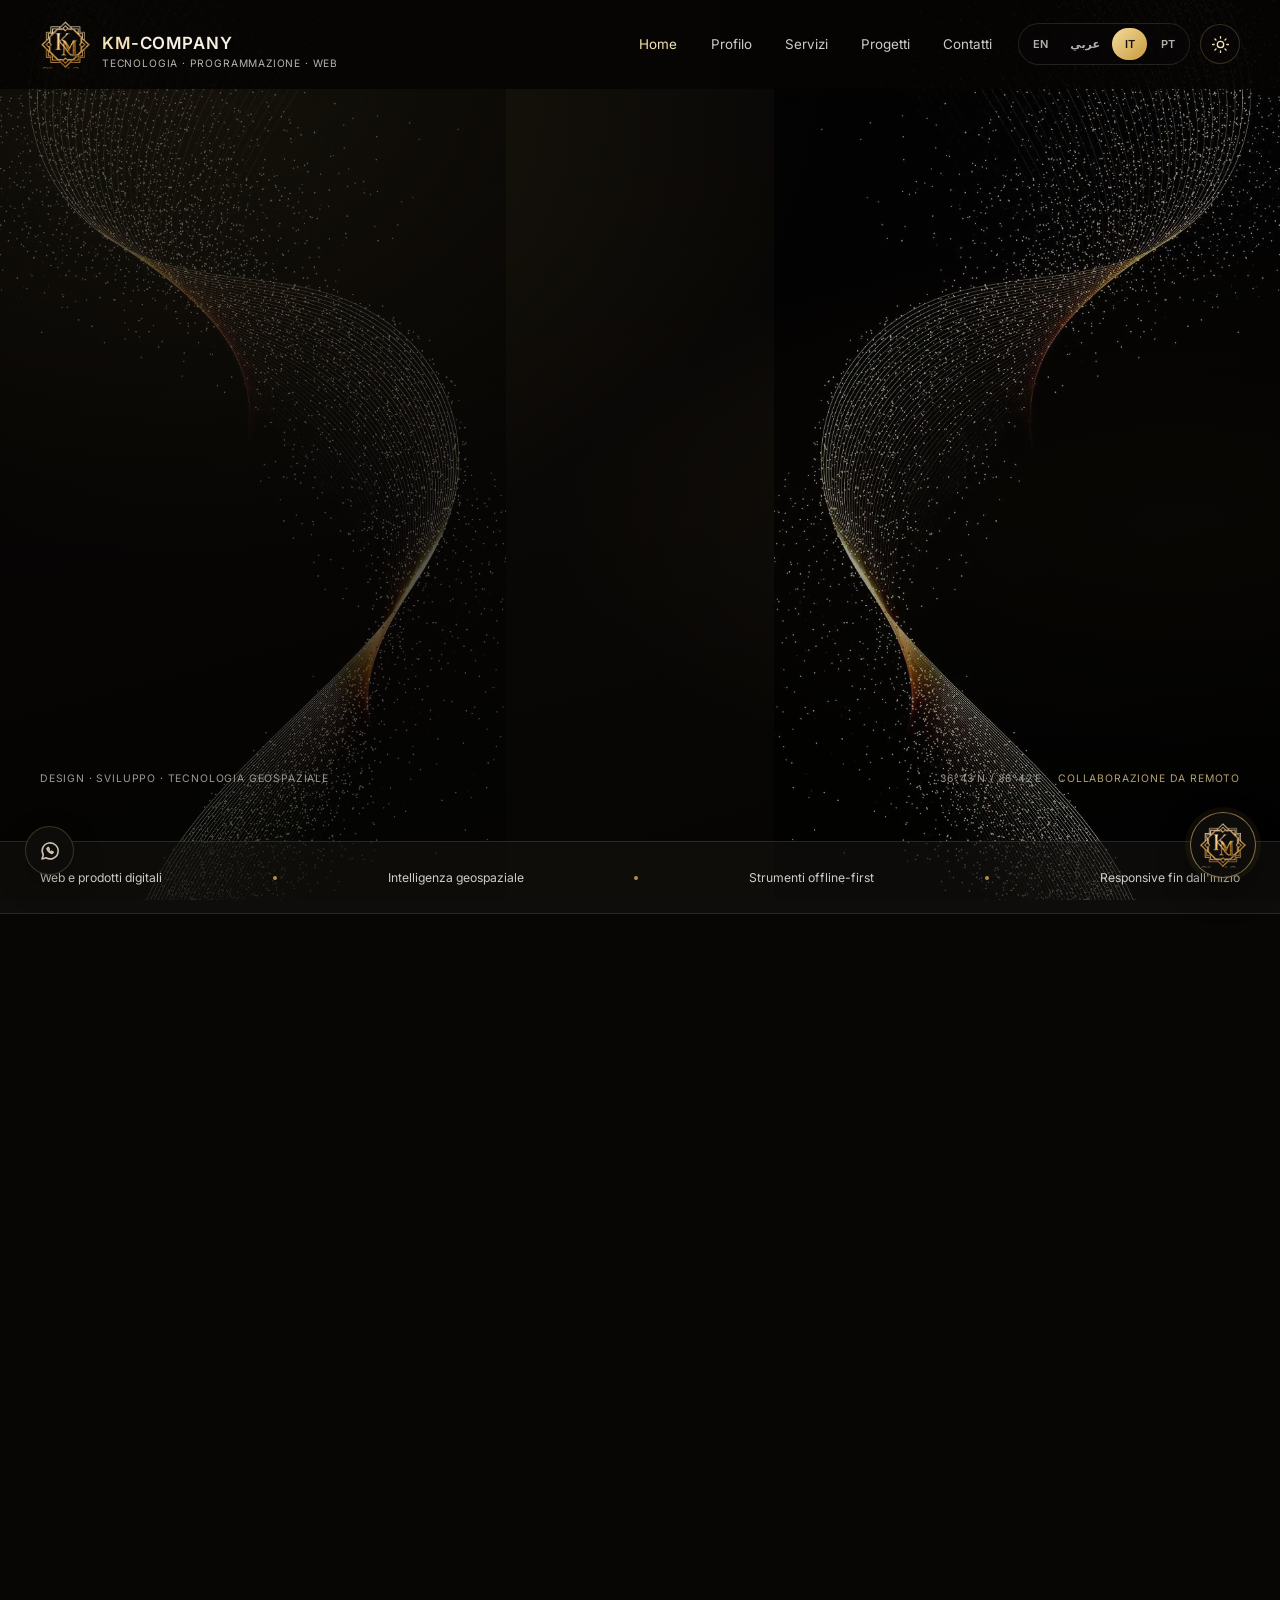
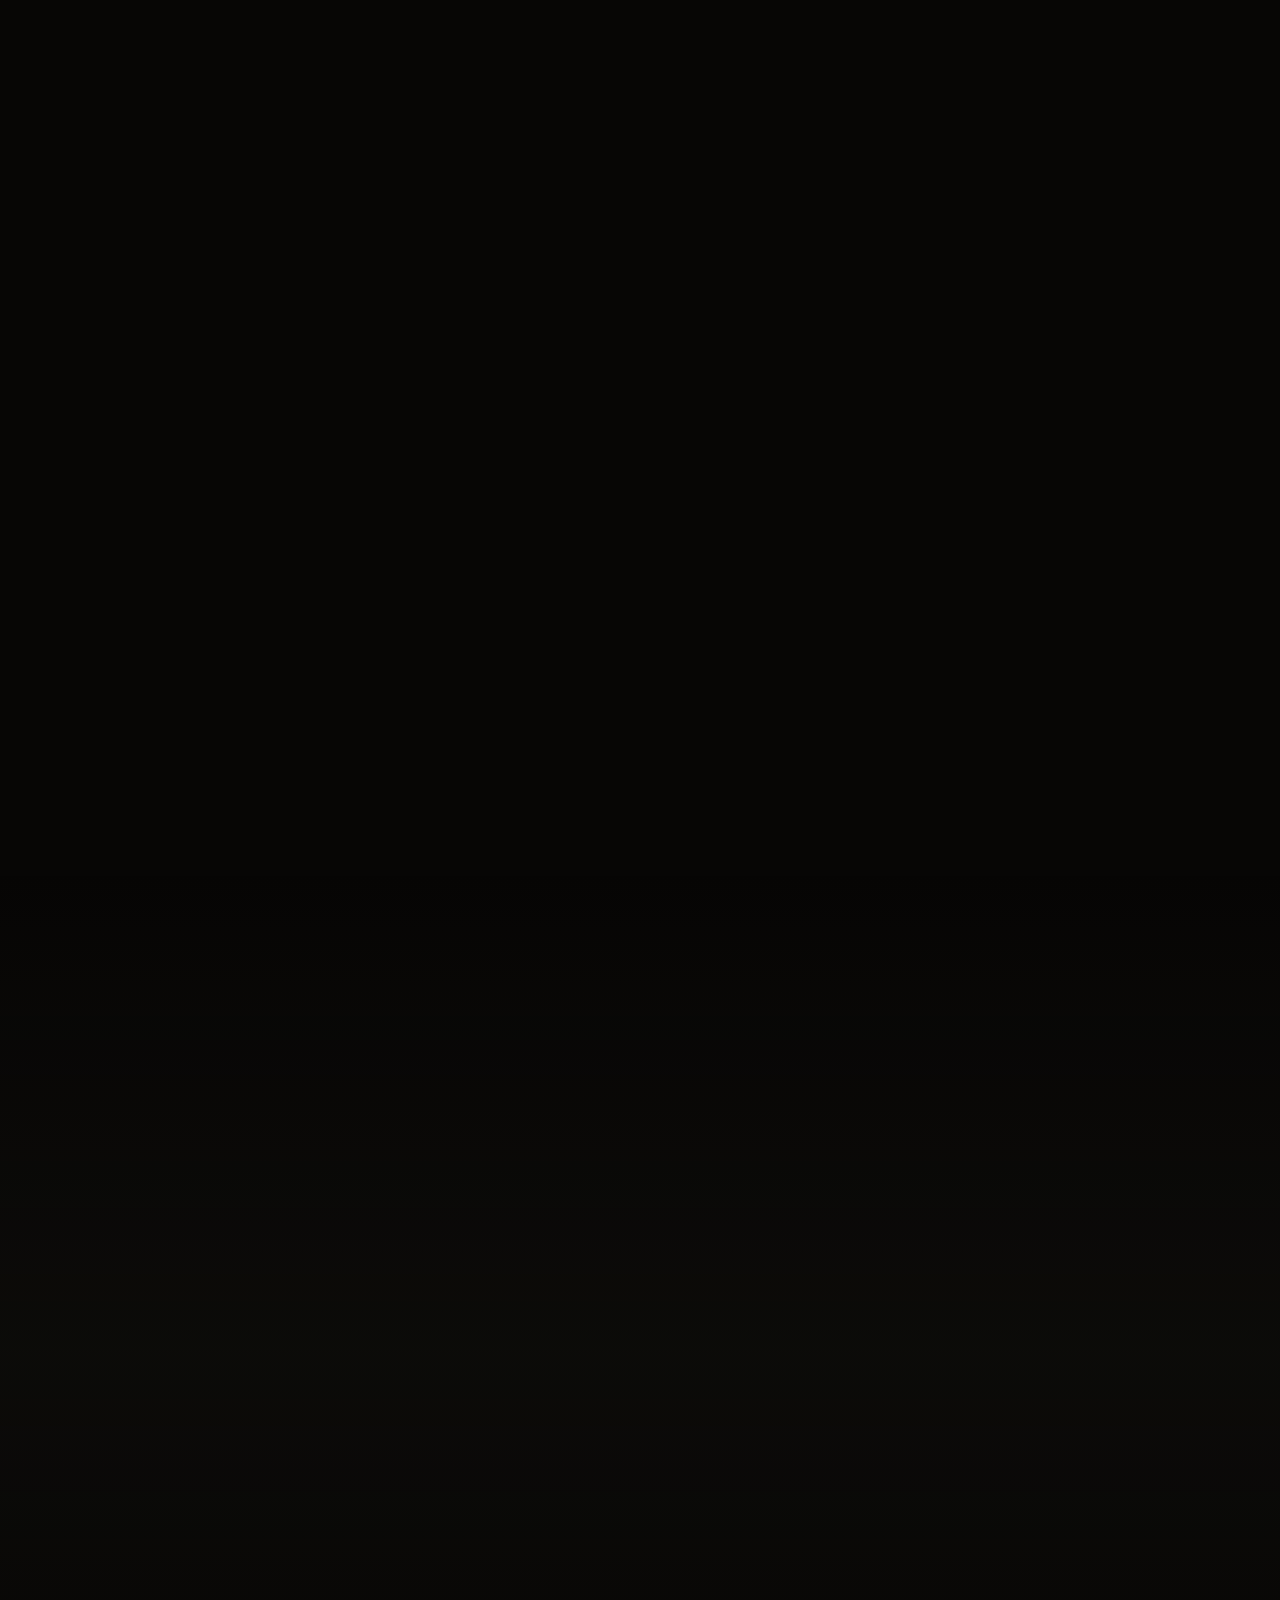
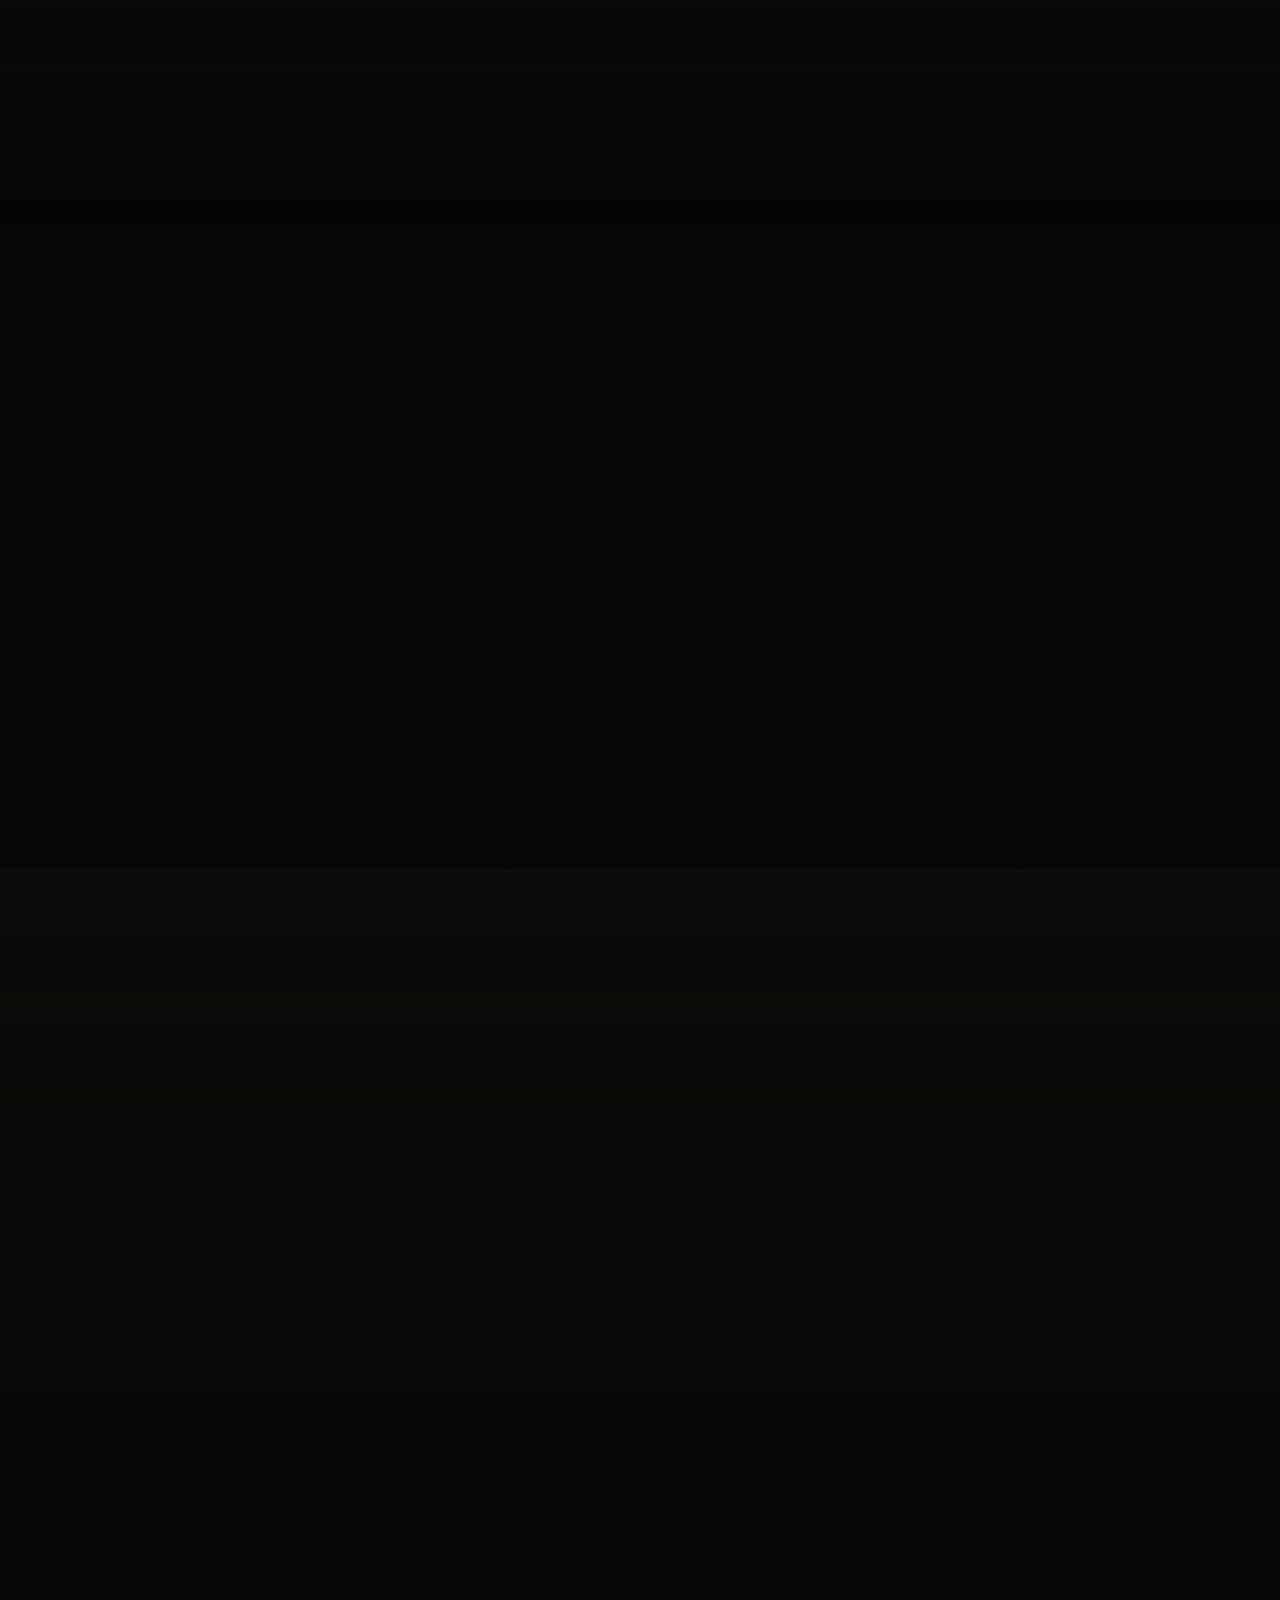
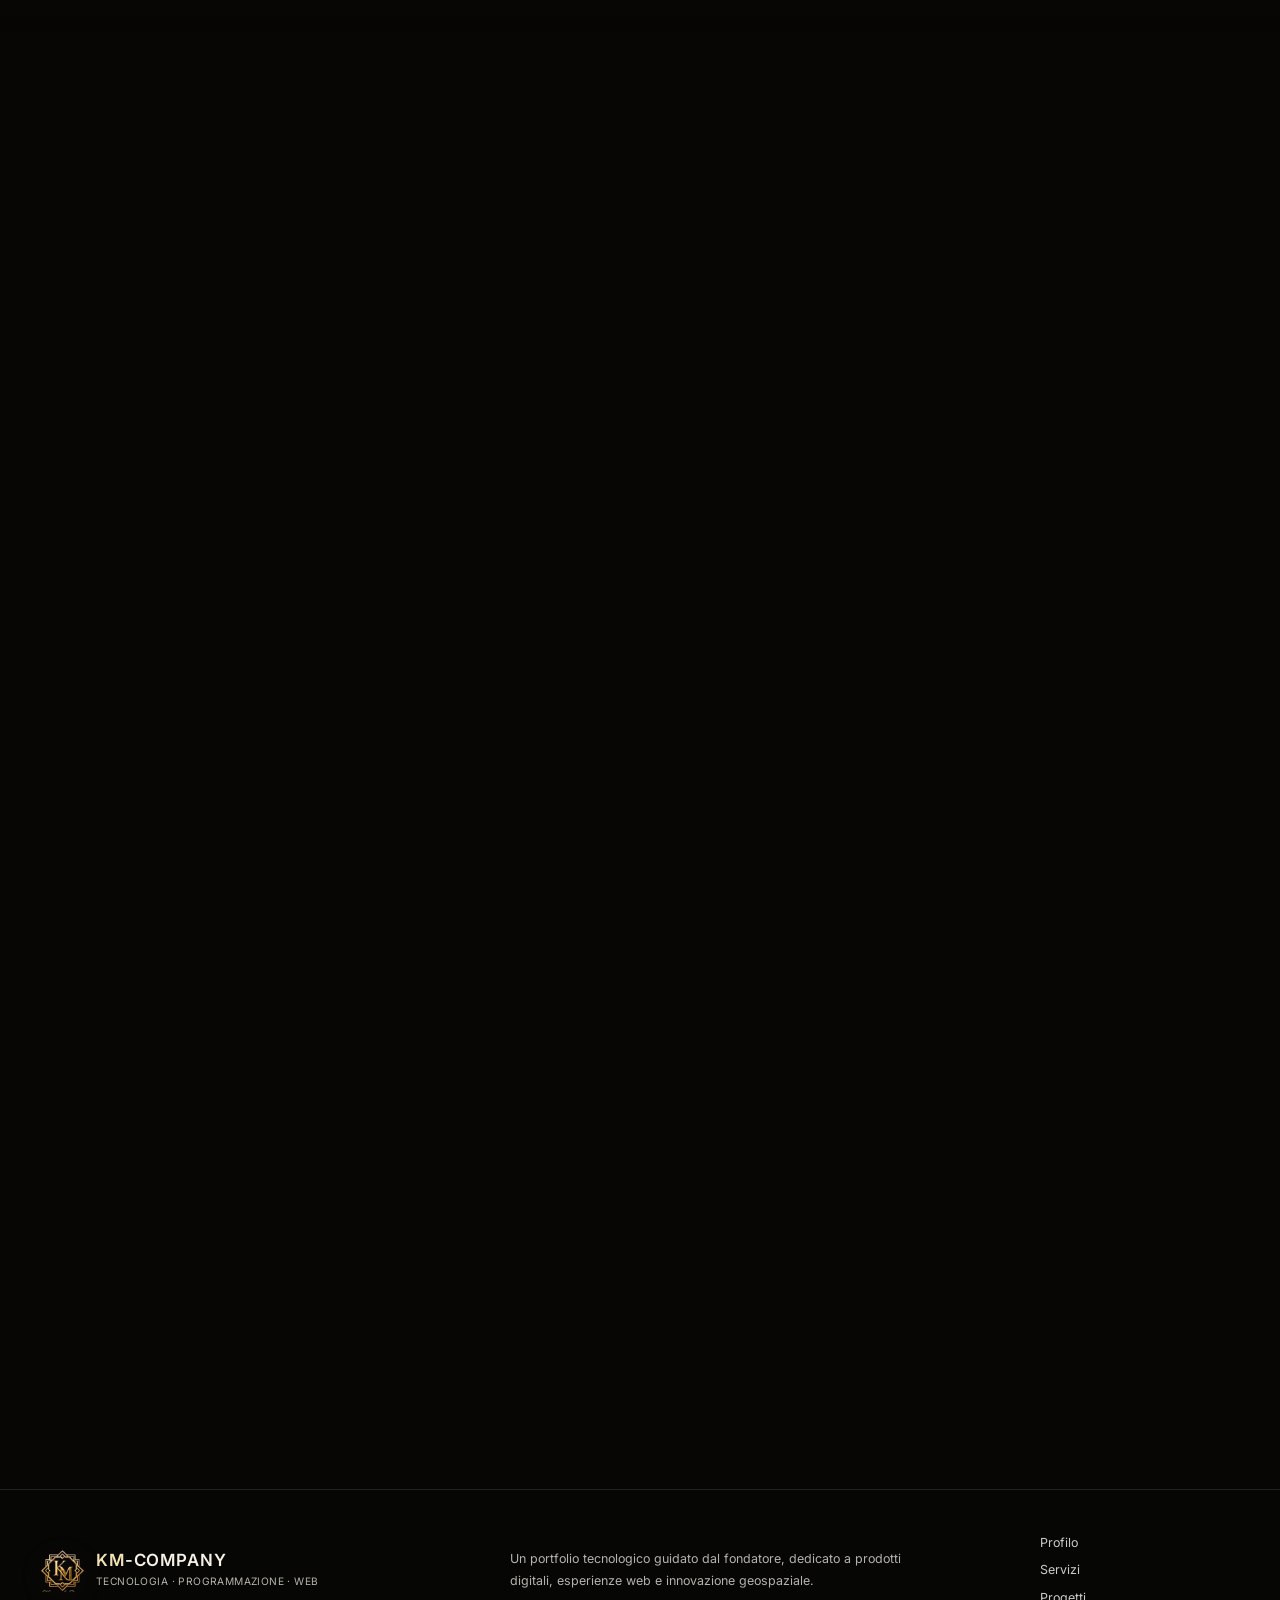
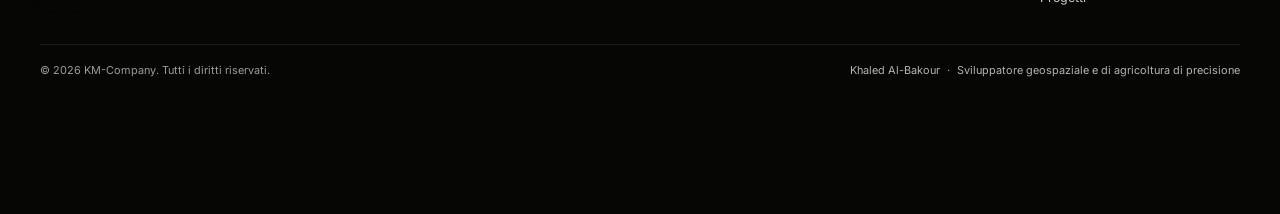
<file: it/index.html>
<!DOCTYPE html>

<html dir="ltr" lang="it">
<head><meta charset="utf-8"/><meta content="width=device-width, initial-scale=1, viewport-fit=cover" name="viewport"/><meta content="#050505" name="theme-color"/><title>KM-Company | Tecnologia e sviluppo web</title>
<meta content="KM-Company è uno studio di tecnologia e sviluppo web guidato da Khaled Al-Bakour: siti, applicazioni web e strumenti geospaziali moderni." name="description"/><meta content="Khaled Al-Bakour" name="author"/><meta content="index,follow,max-image-preview:large" name="robots"/>
<link href="__SITE_URL__/it/" rel="canonical"/><link href="__SITE_URL__/" hreflang="en" rel="alternate"/><link href="__SITE_URL__/ar/" hreflang="ar" rel="alternate"/><link href="__SITE_URL__/it/" hreflang="it" rel="alternate"/><link href="__SITE_URL__/pt/" hreflang="pt" rel="alternate"/><link href="__SITE_URL__/" hreflang="x-default" rel="alternate"/>
<meta content="website" property="og:type"/><meta content="KM-Company" property="og:site_name"/><meta content="it_IT" property="og:locale"/><meta content="KM-Company | Tecnologia e sviluppo web" property="og:title"/><meta content="KM-Company è uno studio di tecnologia e sviluppo web guidato da Khaled Al-Bakour: siti, applicazioni web e strumenti geospaziali moderni." property="og:description"/><meta content="__SITE_URL__/it/" property="og:url"/><meta content="__SITE_URL__/assets/images/og-image.jpg" property="og:image"/><meta content="1200" property="og:image:width"/><meta content="675" property="og:image:height"/>
<meta content="summary_large_image" name="twitter:card"/><meta content="KM-Company | Tecnologia e sviluppo web" name="twitter:title"/><meta content="KM-Company è uno studio di tecnologia e sviluppo web guidato da Khaled Al-Bakour: siti, applicazioni web e strumenti geospaziali moderni." name="twitter:description"/><meta content="__SITE_URL__/assets/images/og-image.jpg" name="twitter:image"/>
<link href="../favicon.svg" rel="icon" type="image/svg+xml"/><link href="../apple-touch-icon.png" rel="apple-touch-icon"/>
<script>try{if(sessionStorage.getItem('km-loader')){document.documentElement.classList.add('no-loader')}else{sessionStorage.setItem('km-loader','1')}}catch(e){}</script><script>try{if(localStorage.getItem('km-theme')==='light')document.documentElement.setAttribute('data-theme','light')}catch(e){}</script>
<link as="font" crossorigin="" href="../assets/fonts/inter-latin-400-normal.woff2" rel="preload" type="font/woff2"/><link as="font" crossorigin="" href="../assets/fonts/playfair-display-latin-500-normal.woff2" rel="preload" type="font/woff2"/>
<link as="image" fetchpriority="high" href="../assets/images/hero.webp" rel="preload"/>
<link href="../css/style.css" rel="stylesheet"/><script defer="" src="../js/main.js"></script>
<noscript><style>.reveal{opacity:1!important;transform:none!important}.loader{display:none}</style></noscript><script type="application/ld+json">{"@context": "https://schema.org", "@type": "Organization", "name": "KM-Company", "url": "__SITE_URL__/", "logo": "__SITE_URL__/assets/images/km-logo-small.webp", "description": "KM-Company is a technology and web development studio led by Khaled Al-Bakour, building modern websites, web applications and geospatial tools.", "email": "khaled.albakour.geo@gmail.com", "telephone": "+963958687748", "founder": {"@type": "Person", "name": "Khaled Al-Bakour", "jobTitle": "Geospatial & Precision Agriculture Developer"}, "sameAs": ["https://github.com/Khaled8M", "https://www.facebook.com/profile.php?id=100094357754038"]}</script></head>
<body data-page="home"><div aria-hidden="true" class="loader" id="loader"><div class="loader-glow"></div><div class="loader-sparks"><i style="--x:47%;--d:1.52s;--t:2.19s;--s:2px"></i><i style="--x:15%;--d:1.33s;--t:1.89s;--s:2px"></i><i style="--x:70%;--d:0.42s;--t:1.89s;--s:4px"></i><i style="--x:14%;--d:0.46s;--t:2.35s;--s:2px"></i><i style="--x:78%;--d:0.29s;--t:2.02s;--s:2px"></i><i style="--x:79%;--d:0.98s;--t:1.85s;--s:3px"></i><i style="--x:11%;--d:0.93s;--t:1.93s;--s:4px"></i><i style="--x:24%;--d:0.91s;--t:2.37s;--s:3px"></i><i style="--x:19%;--d:0.97s;--t:2.44s;--s:3px"></i><i style="--x:18%;--d:0.92s;--t:1.86s;--s:2px"></i><i style="--x:85%;--d:0.41s;--t:2.48s;--s:4px"></i><i style="--x:46%;--d:0.80s;--t:2.72s;--s:3px"></i><i style="--x:44%;--d:0.47s;--t:1.98s;--s:3px"></i><i style="--x:16%;--d:0.96s;--t:2.33s;--s:3px"></i><i style="--x:63%;--d:0.53s;--t:2.78s;--s:2px"></i><i style="--x:71%;--d:0.73s;--t:2.56s;--s:3px"></i><i style="--x:68%;--d:0.73s;--t:2.76s;--s:2px"></i><i style="--x:77%;--d:0.96s;--t:2.68s;--s:3px"></i></div><div class="loader-stage"><div class="loader-logo"><img alt="" decoding="async" fetchpriority="high" height="320" src="../assets/images/km-logo-full.webp" width="265"/><span class="loader-shine"></span></div><div class="loader-bar"><span></span></div></div></div><div aria-hidden="true" class="waves"></div>



<header class="site-header" id="top">
<div class="header-inner wrap">
<a aria-label="Home di KM-Company" class="brand" href="index.html">
<img alt="KM monogram logo" decoding="async" height="58" src="../assets/images/km-logo-small.webp" width="58"/>
<span><strong>KM</strong><b>-COMPANY</b><small data-i18n="brandTag">Tecnologia · Programmazione · Web</small></span>
</a>
<button aria-expanded="false" aria-label="Apri il menu" class="menu-toggle" id="menu-toggle"><span></span><span></span><span></span></button>
<nav aria-label="Navigazione principale" class="primary-nav" id="primary-nav"><a aria-current="page" class="active" data-i18n="navHome" href="index.html">Home</a>
<a data-i18n="navAbout" href="#about">Profilo</a>
<a data-i18n="navServices" href="#services">Servizi</a>
<a data-i18n="navProjects" href="projects.html">Progetti</a>
<a data-i18n="navContact" href="#contact">Contatti</a>
</nav>
<div class="header-tools">
<div aria-label="Scegli la lingua" class="language-switch" role="group"><a class="lang-button" data-lang="en" href="../index.html" hreflang="en" lang="en">EN</a><a class="lang-button" data-lang="ar" href="../ar/index.html" hreflang="ar" lang="ar">عربي</a><a aria-current="true" class="lang-button active" data-lang="it" href="../it/index.html" hreflang="it" lang="it">IT</a><a class="lang-button" data-lang="pt" href="../pt/index.html" hreflang="pt" lang="pt">PT</a></div>
<button aria-label="Cambia tema chiaro / scuro" aria-pressed="false" class="theme-toggle" id="theme-toggle" type="button"><svg aria-hidden="true" class="icon-sun" focusable="false" viewbox="0 0 24 24"><circle cx="12" cy="12" r="4"></circle><path d="M12 2v2M12 20v2M4.9 4.9l1.4 1.4M17.7 17.7l1.4 1.4M2 12h2M20 12h2M4.9 19.1l1.4-1.4M17.7 6.3l1.4-1.4"></path></svg><svg aria-hidden="true" class="icon-moon" focusable="false" viewbox="0 0 24 24"><path d="M21 12.8A9 9 0 1 1 11.2 3a7 7 0 0 0 9.8 9.8z"></path></svg></button></div>
</div>
</header>
<main>
<section class="hero section-pad" id="hero">
<div class="wrap hero-grid">
<div class="hero-copy reveal">
<div class="eyebrow"><span class="eyebrow-line"></span><span data-i18n="heroEyebrow">Studio indipendente di tecnologia e sviluppo</span></div>
<h1 data-i18n-html="heroTitle">Idee digitali.<br/><em>Realizzate con uno scopo.</em></h1>
<p class="hero-lead" data-i18n="heroLead">KM-Company realizza esperienze digitali chiare e responsive: siti aziendali, applicazioni web e strumenti geospaziali per l'agricoltura di precisione.</p>
<div class="hero-actions">
<a class="button button-primary" href="projects.html"><span data-i18n="heroCtaWork">Esplora i progetti</span><span aria-hidden="true" class="button-arrow">↗</span></a>
<a class="button button-ghost" data-i18n="heroCtaContact" href="#contact">Parliamo del progetto</a>
</div>
<div class="hero-meta"><span class="status-dot"></span><span data-i18n="heroMeta">Sviluppo indipendente · Portfolio pratico · Collaborazione da remoto</span></div>
</div>
<div class="hero-visual reveal">
<div aria-hidden="true" class="visual-orbit orbit-a"></div><div aria-hidden="true" class="visual-orbit orbit-b"></div>
<div class="visual-frame"><img alt="Panoramica di dispositivi e servizi KM-Company" class="hero-img" decoding="async" fetchpriority="high" height="714" src="../assets/images/hero.webp" width="1269"/></div>
<div class="floating-tag tag-top"><span class="tag-icon">✳</span><span data-i18n="tagOne">Design consapevole</span></div>
<div class="floating-tag tag-bottom"><span class="tag-icon tag-icon-green">⌁</span><span data-i18n="tagTwo">Ingegneria pratica</span></div>
</div>
</div>
<div class="hero-footer wrap"><span data-i18n="heroFootLeft">Design · Sviluppo · Tecnologia geospaziale</span><span>36°43′N / 36°42′E <span class="coordinates-note" data-i18n="heroFootRight">Collaborazione da remoto</span></span></div>
</section>
<section aria-label="Core capabilities" class="intro-strip">
<div class="wrap intro-strip-inner"><span data-i18n="stripOne">Web e prodotti digitali</span><i></i><span data-i18n="stripTwo">Intelligenza geospaziale</span><i></i><span data-i18n="stripThree">Strumenti offline-first</span><i></i><span data-i18n="stripFour">Responsive fin dall'inizio</span></div>
</section>
<section class="about section-pad" id="about">
<div class="wrap">
<div class="section-heading reveal"><div><span class="eyebrow"><span class="eyebrow-line"></span><span data-i18n="aboutEyebrow">La persona dietro il lavoro</span></span><h2 data-i18n-html="aboutTitle">Tecnologia con<br/><em>un obiettivo chiaro.</em></h2></div><p data-i18n="aboutLead">Una pratica indipendente e mirata che unisce sviluppo web, software pratico e soluzioni geospaziali.</p></div>
<div class="founder-panel reveal">
<div class="founder-photo-wrap"><img alt="Khaled Al-Bakour, fondatore di KM-Company, nel suo studio" decoding="async" height="720" loading="lazy" src="../assets/images/founder.webp" width="1280"/><div class="photo-corner"></div><span class="photo-label" data-i18n="photoLabel">FONDATORE / SVILUPPATORE</span></div>
<div class="founder-copy"><span class="mini-label" data-i18n="founderLabel">FONDATORE E LEAD DEVELOPER</span><h3>Khaled Al-Bakour</h3><p class="founder-role" data-i18n="founderRole">Sviluppatore geospaziale e di agricoltura di precisione</p><p data-i18n="founderBio">Realizzo prodotti digitali utili, con attenzione a interfacce chiare, codice manutenibile e flussi di lavoro reali. Il mio lavoro comprende siti multilingue, software desktop, GIS, immagini satellitari e analisi dei campi supportata da droni.</p><p data-i18n="founderBioTwo">KM-Company raccoglie questi lavori in un portfolio tecnologico pratico, basato su miglioramento continuo, stato dei progetti trasparente e soluzioni facili da comprendere e utilizzare.</p><div class="founder-facts"><div><strong>04</strong><span data-i18n="factProjects">Progetti in evidenza</span></div><div><strong>04</strong><span data-i18n="factLanguages">Lingue del sito</span></div><div><strong>01</strong><span data-i18n="factFocus">Fondatore operativo</span></div></div><a class="text-link" href="projects.html"><span data-i18n="founderLink">Scopri i lavori</span><span aria-hidden="true">↗</span></a></div>
</div>
</div>
</section>
<section class="services section-pad" id="services">
<div class="wrap">
<div class="section-heading reveal"><div><span class="eyebrow"><span class="eyebrow-line"></span><span data-i18n="servicesEyebrow">Cosa fa KM-Company</span></span><h2 data-i18n-html="servicesTitle">Sei servizi mirati.<br/><em>Un unico standard.</em></h2></div><p data-i18n="servicesLead">Una selezione essenziale di servizi orientati a risultati concreti, interfacce accessibili e consegne affidabili.</p></div>
<div class="services-grid">
<article class="service-card reveal"><span class="service-number">01</span><div aria-hidden="true" class="service-icon"><svg aria-hidden="true" focusable="false" viewbox="0 0 24 24"><circle cx="12" cy="12" r="9"></circle><path d="M3 12h18M12 3c3 3.2 3 14.8 0 18M12 3c-3 3.2-3 14.8 0 18"></path></svg></div><h3 data-i18n="service1Title">Sviluppo di siti e landing page</h3><p data-i18n="service1Text">Siti veloci e responsive che comunicano con chiarezza e facilitano il passo successivo.</p><div class="service-tags"><span>HTML</span><span>CSS</span><span>JavaScript</span></div></article>
<article class="service-card reveal"><span class="service-number">02</span><div aria-hidden="true" class="service-icon"><svg aria-hidden="true" focusable="false" viewbox="0 0 24 24"><rect height="18" rx="2" width="18" x="3" y="3"></rect><path d="M3 9h18M9 9v12"></path></svg></div><h3 data-i18n="service2Title">UI / UX e design responsive</h3><p data-i18n="service2Text">Layout puliti, contrasto accessibile e interfacce per mobile, tablet e desktop.</p><div class="service-tags"><span>UI systems</span><span>Accessibility</span></div></article>
<article class="service-card reveal"><span class="service-number">03</span><div aria-hidden="true" class="service-icon"><svg aria-hidden="true" focusable="false" viewbox="0 0 24 24"><path d="M4 20V10M10 20V4M16 20v-7M3 20h18"></path></svg></div><h3 data-i18n="service3Title">Applicazioni web e dashboard</h3><p data-i18n="service3Text">Strumenti interattivi e dashboard orientati ai flussi di lavoro reali.</p><div class="service-tags"><span>JavaScript</span><span>Data UI</span></div></article>
<article class="service-card reveal"><span class="service-number">04</span><div aria-hidden="true" class="service-icon"><svg aria-hidden="true" focusable="false" viewbox="0 0 24 24"><path d="M12 21s7-6.2 7-11a7 7 0 1 0-14 0c0 4.8 7 11 7 11z"></path><circle cx="12" cy="10" r="2.5"></circle></svg></div><h3 data-i18n="service4Title">GIS e telerilevamento</h3><p data-i18n="service4Text">Flussi geospaziali, indicatori satellitari, mappatura dei campi e analisi di immagini da drone.</p><div class="service-tags"><span>GIS</span><span>Earth observation</span></div></article>
<article class="service-card reveal"><span class="service-number">05</span><div aria-hidden="true" class="service-icon"><svg aria-hidden="true" focusable="false" viewbox="0 0 24 24"><rect height="12" rx="2" width="18" x="3" y="4"></rect><path d="M8 20h8M12 16v4"></path></svg></div><h3 data-i18n="service5Title">Strumenti desktop offline-first</h3><p data-i18n="service5Text">Software pratico per ambienti sul campo in cui la connessione può essere limitata.</p><div class="service-tags"><span>Windows</span><span>Offline workflows</span></div></article>
<article class="service-card reveal"><span class="service-number">06</span><div aria-hidden="true" class="service-icon"><svg aria-hidden="true" focusable="false" viewbox="0 0 24 24"><path d="M8 8l-4 4 4 4M16 8l4 4-4 4M13.5 5l-3 14"></path></svg></div><h3 data-i18n="service6Title">Integrazione, test e pubblicazione</h3><p data-i18n="service6Text">Integrazione accurata, verifiche sui dispositivi, ottimizzazione e pubblicazione di siti statici.</p><div class="service-tags"><span>QA</span><span>Cloudflare Pages</span></div></article>
</div>
</div>
</section>
<section class="approach section-pad" id="approach">
<div class="wrap approach-grid"><div class="approach-copy reveal"><span class="eyebrow"><span class="eyebrow-line"></span><span data-i18n="approachEyebrow">Il mio metodo di lavoro</span></span><h2 data-i18n-html="approachTitle">Struttura chiara.<br/><em>Risultati utili.</em></h2><p data-i18n="approachText">Un buon software non riguarda solo l'aspetto visivo. Deve essere comprensibile, funzionare su schermi diversi, comunicare i propri limiti ed essere gestibile dopo la consegna.</p><a class="button button-outline" href="projects.html"><span data-i18n="approachCta">Consulta i progetti</span><span aria-hidden="true" class="button-arrow">↗</span></a></div>
<div class="approach-list reveal"><div class="approach-row"><span>01</span><div><h3 data-i18n="approach1Title">Comprendere il caso d'uso</h3><p data-i18n="approach1Text">Partire dall'obiettivo dell'utente, dall'ambiente e dai vincoli.</p></div><b>↗</b></div><div class="approach-row"><span>02</span><div><h3 data-i18n="approach2Title">Progettare per la chiarezza</h3><p data-i18n="approach2Text">Contenuti leggibili, navigazione prevedibile e azioni visibili.</p></div><b>↗</b></div><div class="approach-row"><span>03</span><div><h3 data-i18n="approach3Title">Testare e perfezionare</h3><p data-i18n="approach3Text">Verificare comportamento mobile, link, immagini, peso e stati di errore.</p></div><b>↗</b></div><div class="approach-row"><span>04</span><div><h3 data-i18n="approach4Title">Essere trasparenti</h3><p data-i18n="approach4Text">Distinguere i progetti online dai concetti e dalle funzioni ancora in sviluppo.</p></div><b>↗</b></div></div>
</div>
</section>
<section class="featured section-pad" id="featured">
<div class="wrap"><div class="section-heading reveal"><div><span class="eyebrow"><span class="eyebrow-line"></span><span data-i18n="featuredEyebrow">Lavori selezionati</span></span><h2 data-i18n-html="featuredTitle">Progetti realizzati.<br/><em>Idee in sviluppo.</em></h2></div><p data-i18n="featuredLead">Scopri progetti di tecnologia geospaziale, agricola e umanitaria insieme ai siti che li presentano.</p></div>
<div class="featured-grid">
<a class="featured-card reveal" href="projects.html#agri-eye-app"><img alt="AGRI-EYE TRIO K geospatial agriculture application screen" decoding="async" loading="lazy" src="../assets/images/agri-app.webp"/><div class="featured-card-copy"><span class="mini-label">01 / <span data-i18n="featuredApp">Applicazione desktop</span></span><h3>AGRI-EYE TRIO K</h3><p data-i18n="featuredAgriText">Flussi GIS e di telerilevamento ibridi per supportare le decisioni agricole.</p><span class="card-arrow">↗</span></div></a>
<a class="featured-card reveal" href="projects.html#terradux3k-app"><img alt="TERRADUX3K humanitarian offline drone platform concept visual" decoding="async" loading="lazy" src="../assets/images/terradux-web.webp"/><div class="featured-card-copy"><span class="mini-label">02 / <span data-i18n="featuredConcept">In sviluppo</span></span><h3>TERRADUX3K</h3><p data-i18n="featuredTerraText">Un concetto offline-first per l'intelligenza da drone in ambito agricolo, nelle aree pericolose e nella risposta alle emergenze.</p><span class="card-arrow">↗</span></div></a>
</div>
<div class="center-action reveal"><a class="button button-primary" href="projects.html"><span data-i18n="allProjects">Visualizza tutti e quattro i progetti</span><span aria-hidden="true" class="button-arrow">↗</span></a></div>
</div>
</section>
<section class="contact section-pad" id="contact">
<div class="wrap contact-panel reveal"><div class="contact-copy"><span class="eyebrow"><span class="eyebrow-line"></span><span data-i18n="contactEyebrow">Hai un progetto in mente?</span></span><h2 data-i18n-html="contactTitle">Creiamo qualcosa di<br/><em>chiaro e utile.</em></h2><p data-i18n="contactText">Per siti web, collaborazioni tecniche, progetti geospaziali o informazioni sul portfolio, contattami direttamente.</p></div><div class="contact-details"><a class="contact-row" href="mailto:khaled.albakour.geo@gmail.com"><span class="contact-symbol"><svg aria-hidden="true" focusable="false" viewbox="0 0 24 24"><rect height="14" rx="2" width="18" x="3" y="5"></rect><path d="M3 7l9 6 9-6"></path></svg></span><span><small data-i18n="emailLabel">Email</small><strong>khaled.albakour.geo@gmail.com</strong></span><b>↗</b></a><a class="contact-row" href="tel:+963958687748"><span class="contact-symbol"><svg aria-hidden="true" focusable="false" viewbox="0 0 24 24"><path d="M5 4h4l2 5-2.5 1.5a11 11 0 0 0 5 5L15 13l5 2v4a2 2 0 0 1-2 2A16 16 0 0 1 3 6a2 2 0 0 1 2-2z"></path></svg></span><span><small data-i18n="phoneLabel">Telefono</small><strong dir="ltr">+963 958 687 748</strong></span><b>↗</b></a><a class="contact-row" href="tel:+306981938474"><span class="contact-symbol"><svg aria-hidden="true" focusable="false" viewbox="0 0 24 24"><path d="M5 4h4l2 5-2.5 1.5a11 11 0 0 0 5 5L15 13l5 2v4a2 2 0 0 1-2 2A16 16 0 0 1 3 6a2 2 0 0 1 2-2z"></path></svg></span><span><small data-i18n="phone2Label">Telefono · Grecia</small><strong dir="ltr">+30 698 193 8474</strong></span><b>↗</b></a><a class="contact-row" href="https://wa.me/963958687748?text=Buongiorno%20KM-Company%2C%20vorrei%20informazioni%20sui%20vostri%20servizi." rel="noopener noreferrer" target="_blank"><span class="contact-symbol"><svg aria-hidden="true" focusable="false" viewbox="0 0 24 24"><path d="M4 20l1.3-4A8 8 0 1 1 8 18.7L4 20z"></path><path d="M9 9.5c.5 2 2.5 4 5 5l1.2-1.2-1.8-1-.8.7c-.8-.4-1.6-1.2-2-2l.7-.8-1-1.8L9 9.5z"></path></svg></span><span><small>WhatsApp</small><strong data-i18n="whatsappLabel">Scrivi su WhatsApp</strong></span><b>↗</b></a><a class="contact-row" href="https://github.com/Khaled8M" rel="noopener noreferrer" target="_blank"><span class="contact-symbol"><svg aria-hidden="true" focusable="false" viewbox="0 0 24 24"><path d="M9 19c-4 1-4-2-6-2m12 4v-3.5a3 3 0 0 0-.8-2.3c2.7-.3 5.5-1.3 5.5-6a4.6 4.6 0 0 0-1.3-3.2 4.3 4.3 0 0 0-.1-3.2s-1-.3-3.4 1.3a11.7 11.7 0 0 0-6 0C6.5 2.6 5.5 2.9 5.5 2.9a4.3 4.3 0 0 0-.1 3.2A4.6 4.6 0 0 0 4 9.3c0 4.6 2.8 5.7 5.5 6a3 3 0 0 0-.8 2.3V21"></path></svg></span><span><small>GitHub</small><strong>Khaled8M</strong></span><b>↗</b></a><a class="contact-row" href="https://www.facebook.com/profile.php?id=100094357754038" rel="noopener noreferrer" target="_blank"><span class="contact-symbol"><svg aria-hidden="true" focusable="false" viewbox="0 0 24 24"><path d="M18 2h-3a5 5 0 0 0-5 5v3H7v4h3v8h4v-8h3l1-4h-4V7a1 1 0 0 1 1-1h3z"></path></svg></span><span><small>Facebook</small><strong data-i18n="facebookText">Visita il mio profilo Facebook</strong></span><b>↗</b></a><a class="contact-row" href="mailto:khaled556mb@gmail.com"><span class="contact-symbol"><svg aria-hidden="true" focusable="false" viewbox="0 0 24 24"><rect height="14" rx="2" width="20" x="2" y="7"></rect><path d="M16 21V5a2 2 0 0 0-2-2h-4a2 2 0 0 0-2 2v16"></path></svg></span><span><small>Indeed</small><strong dir="ltr">khaled556mb@gmail.com</strong></span><b>↗</b></a></div></div>
<div class="wrap request-panel reveal" id="request"><div class="request-head"><span class="eyebrow"><span class="eyebrow-line"></span><span data-i18n="reqEyebrow">Richiedi un preventivo</span></span><h2 data-i18n-html="reqTitle">Raccontami<br/><em>il tuo progetto.</em></h2><p data-i18n="reqText">Compila il modulo: la richiesta si apre come messaggio WhatsApp o e-mail pronto da inviare. Nessun dato viene salvato su questo sito.</p></div><form autocomplete="on" class="request-form" data-contact-label="Contatto" data-mail="khaled.albakour.geo@gmail.com" data-subject="Richiesta dal sito: {service}" data-tpl="Buongiorno KM-Company,{nl}mi chiamo {name}.{nl}Sono interessato a: {service}.{nl}{nl}{message}{nl}{nl}{contactblock}" data-wa="963958687748" id="request-form"><label class="field"><span data-i18n="fName">Il tuo nome</span><input autocomplete="name" maxlength="80" name="name" required="" type="text"/></label><label class="field"><span data-i18n="fService">Servizio richiesto</span><select name="service" required=""><option data-i18n="fServicePh" value="">Scegli un servizio</option><option data-i18n="svc1">Sito web / landing page</option><option data-i18n="svc2">UI/UX e design responsive</option><option data-i18n="svc3">Applicazione web / dashboard</option><option data-i18n="svc4">Soluzione GIS e telerilevamento</option><option data-i18n="svc5">Software desktop offline</option><option data-i18n="svc6">Integrazione, test e rilascio</option><option data-i18n="svc7">Altro</option></select></label><label class="field wide"><span data-i18n="fContact">E-mail o telefono (facoltativo)</span><input autocomplete="off" dir="auto" maxlength="80" name="contact" type="text"/></label><label class="field wide"><span data-i18n="fMessage">Descrivi di cosa hai bisogno</span><textarea maxlength="1200" name="message" placeholder="Es. Mi serve un sito per il mio studio in 3 lingue…" required="" rows="5"></textarea></label><div class="request-actions"><button class="button button-primary" type="submit"><span data-i18n="fWhatsapp">Invia su WhatsApp</span><span aria-hidden="true" class="button-arrow">↗</span></button><button class="button button-ghost" id="request-email" type="button"><span data-i18n="fEmail">Invia via e-mail</span></button></div></form></div></section>
</main>
<footer class="site-footer"><div class="wrap footer-main"><a aria-label="Home di KM-Company" class="brand footer-brand" href="index.html"><img alt="" decoding="async" height="48" loading="lazy" src="../assets/images/km-logo-small.webp" width="48"/><span><strong>KM</strong><b>-COMPANY</b><small data-i18n="footerBrand">Tecnologia · Programmazione · Web</small></span></a><p data-i18n="footerText">Un portfolio tecnologico guidato dal fondatore, dedicato a prodotti digitali, esperienze web e innovazione geospaziale.</p><div class="footer-links"><a data-i18n="navAbout" href="#about">Profilo</a><a data-i18n="navServices" href="#services">Servizi</a><a data-i18n="navProjects" href="projects.html">Progetti</a></div></div><div class="wrap footer-bottom"><span>© <span id="current-year"></span> KM-Company. <span data-i18n="copyright">Tutti i diritti riservati.</span></span><span class="creator-credit">Khaled Al-Bakour <i>·</i> <span data-i18n="footerRole">Sviluppatore geospaziale e di agricoltura di precisione</span></span></div></footer>
<a aria-label="Contatta KM-Company su WhatsApp" class="floating-whatsapp" href="https://wa.me/963958687748?text=Buongiorno%20KM-Company%2C%20vorrei%20informazioni%20sui%20vostri%20servizi." rel="noopener noreferrer" target="_blank"><svg aria-hidden="true" focusable="false" viewbox="0 0 24 24"><path d="M4 20l1.3-4A8 8 0 1 1 8 18.7L4 20z"></path><path d="M9 9.5c.5 2 2.5 4 5 5l1.2-1.2-1.8-1-.8.7c-.8-.4-1.6-1.2-2-2l.7-.8-1-1.8L9 9.5z"></path></svg></a>
<button aria-label="Torna su" class="scroll-top" id="scroll-top" type="button">↑</button>
<button aria-label="Mostra la firma del marchio KM-Company" class="brand-badge" id="brand-badge" type="button"><img alt="KM monogram logo" decoding="async" height="60" src="../assets/images/km-logo-small.webp" width="60"/></button>
<div aria-label="KM-Company brand signature" aria-modal="true" class="brand-splash" hidden="" id="brand-splash" role="dialog"><div class="splash-content"><img alt="KM-Company logo" decoding="async" height="320" loading="lazy" src="../assets/images/km-logo-full.webp" width="265"/><p class="splash-company">KM-COMPANY</p><p class="splash-founder">Khaled Al-Bakour</p><p class="splash-role" data-i18n="splashRole">Specialista geospaziale e fondatore · Lead Developer</p><div class="splash-timer"><span></span></div></div></div>
</body>
</html>
</file>
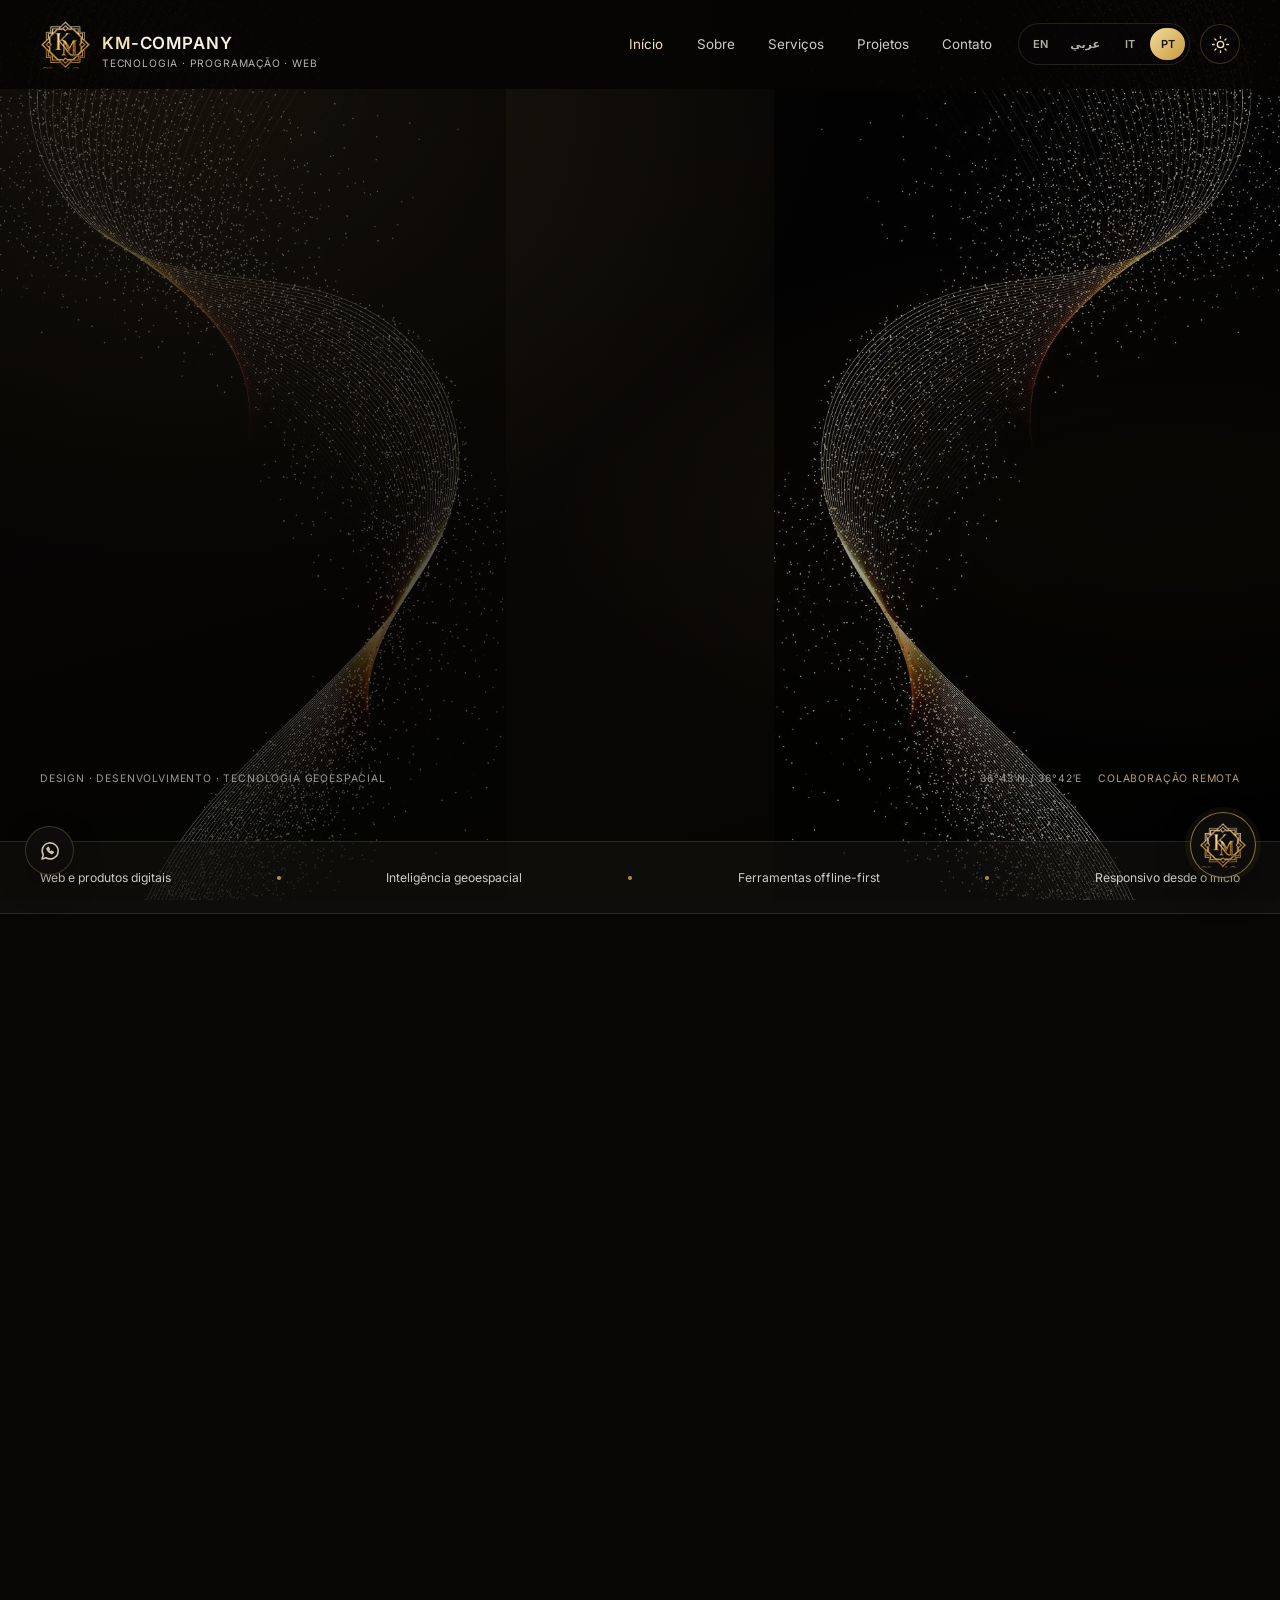
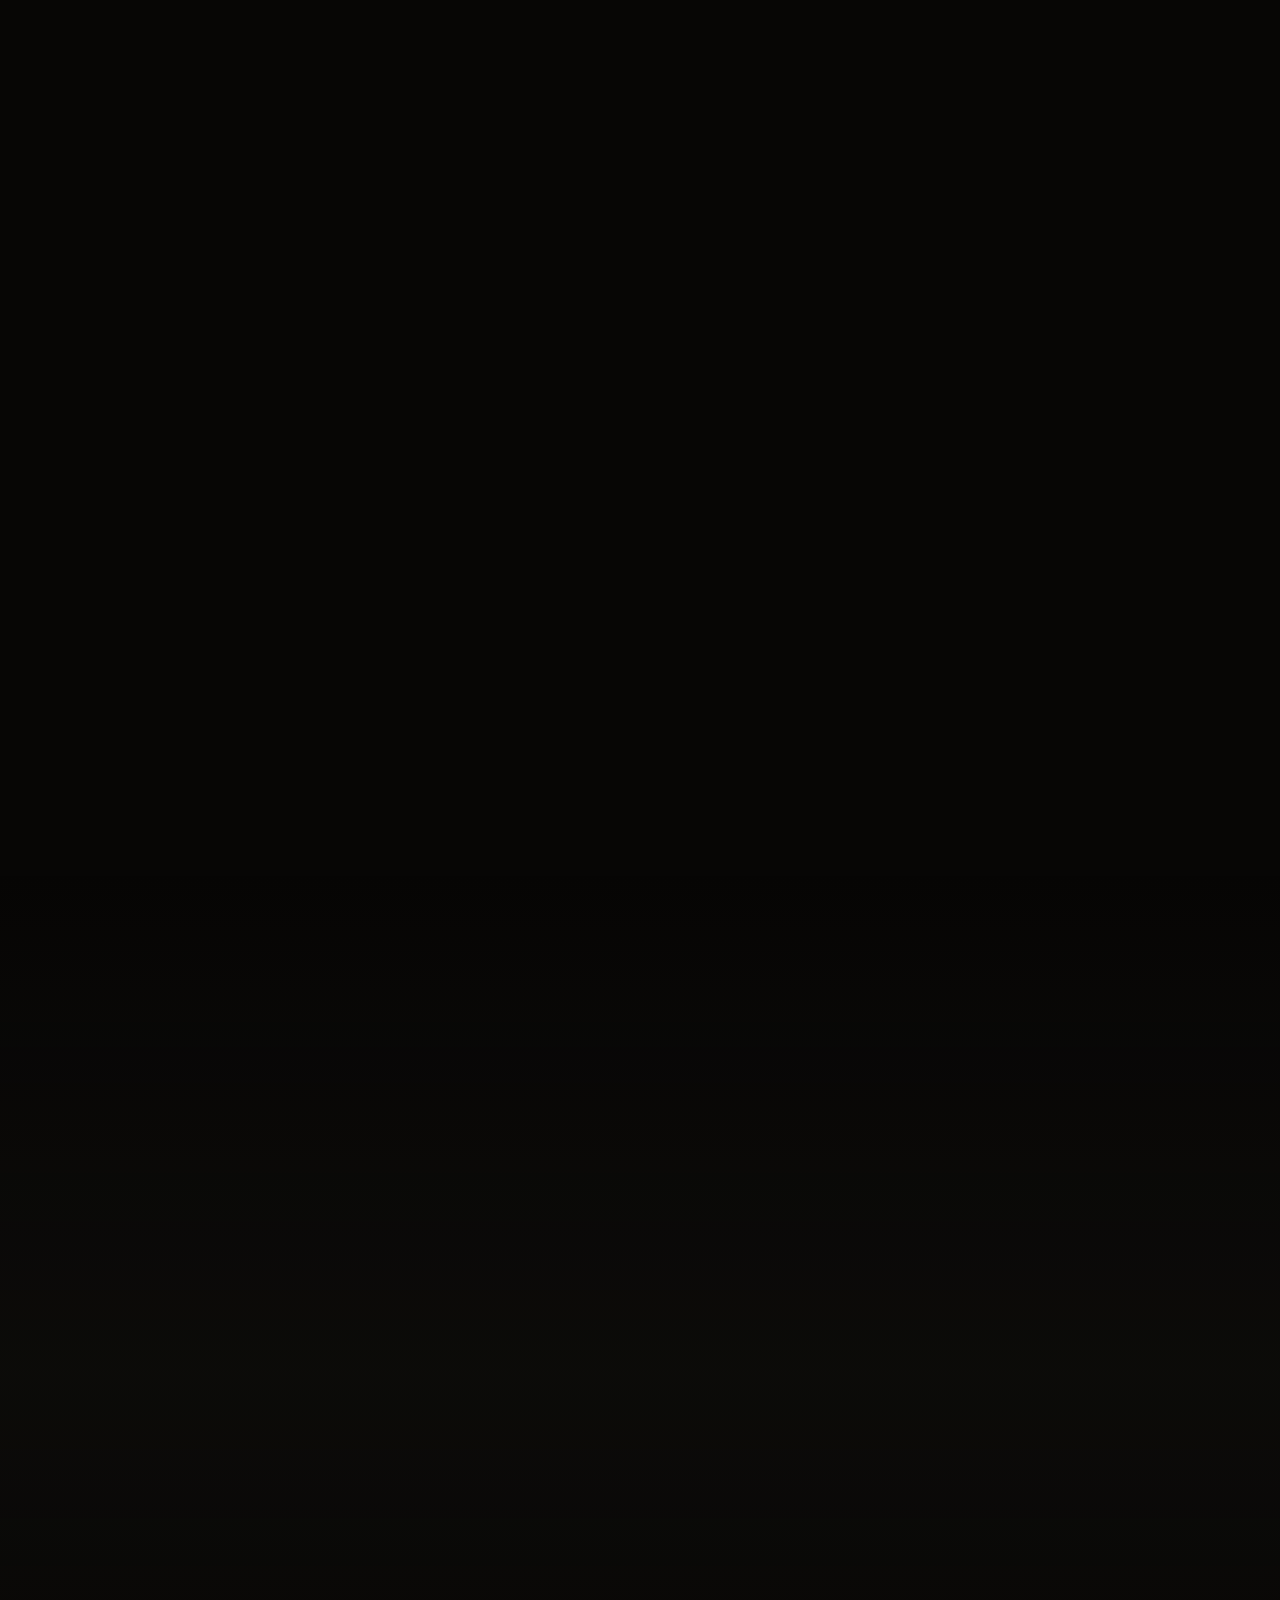
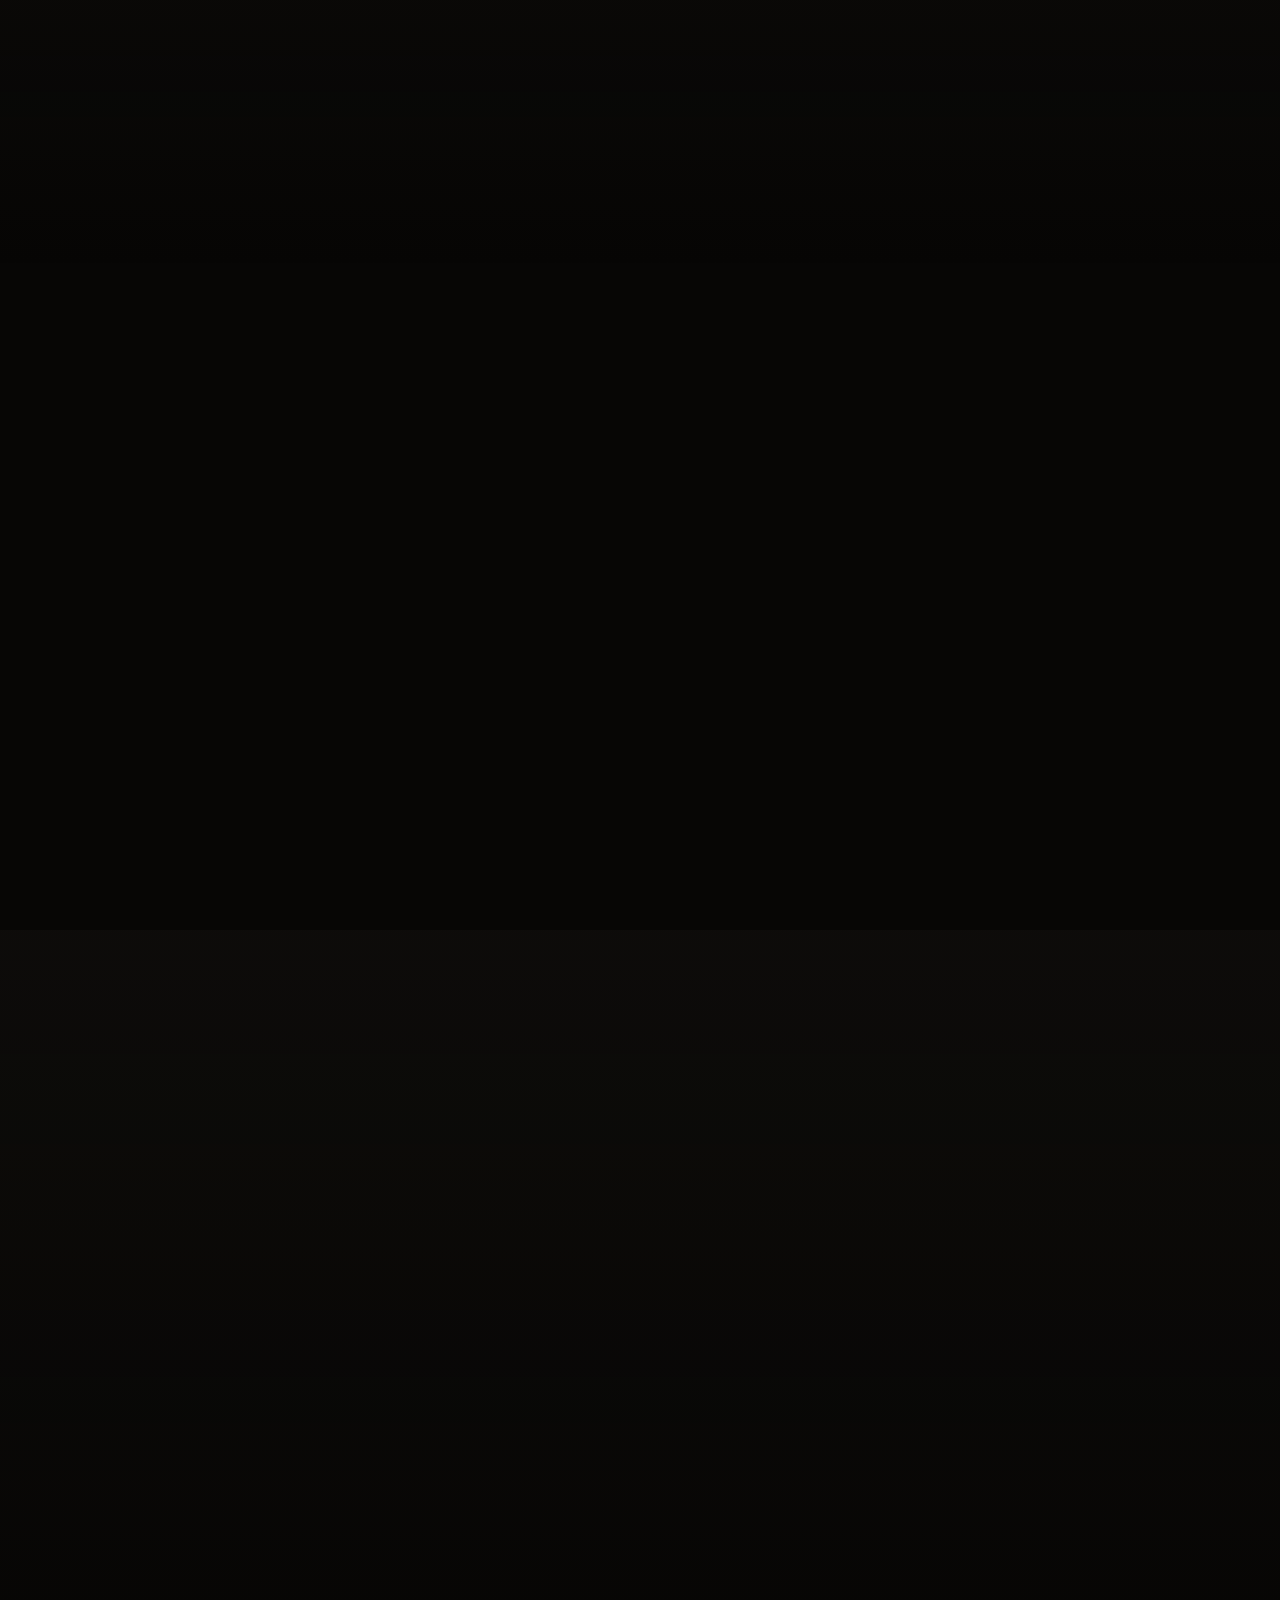
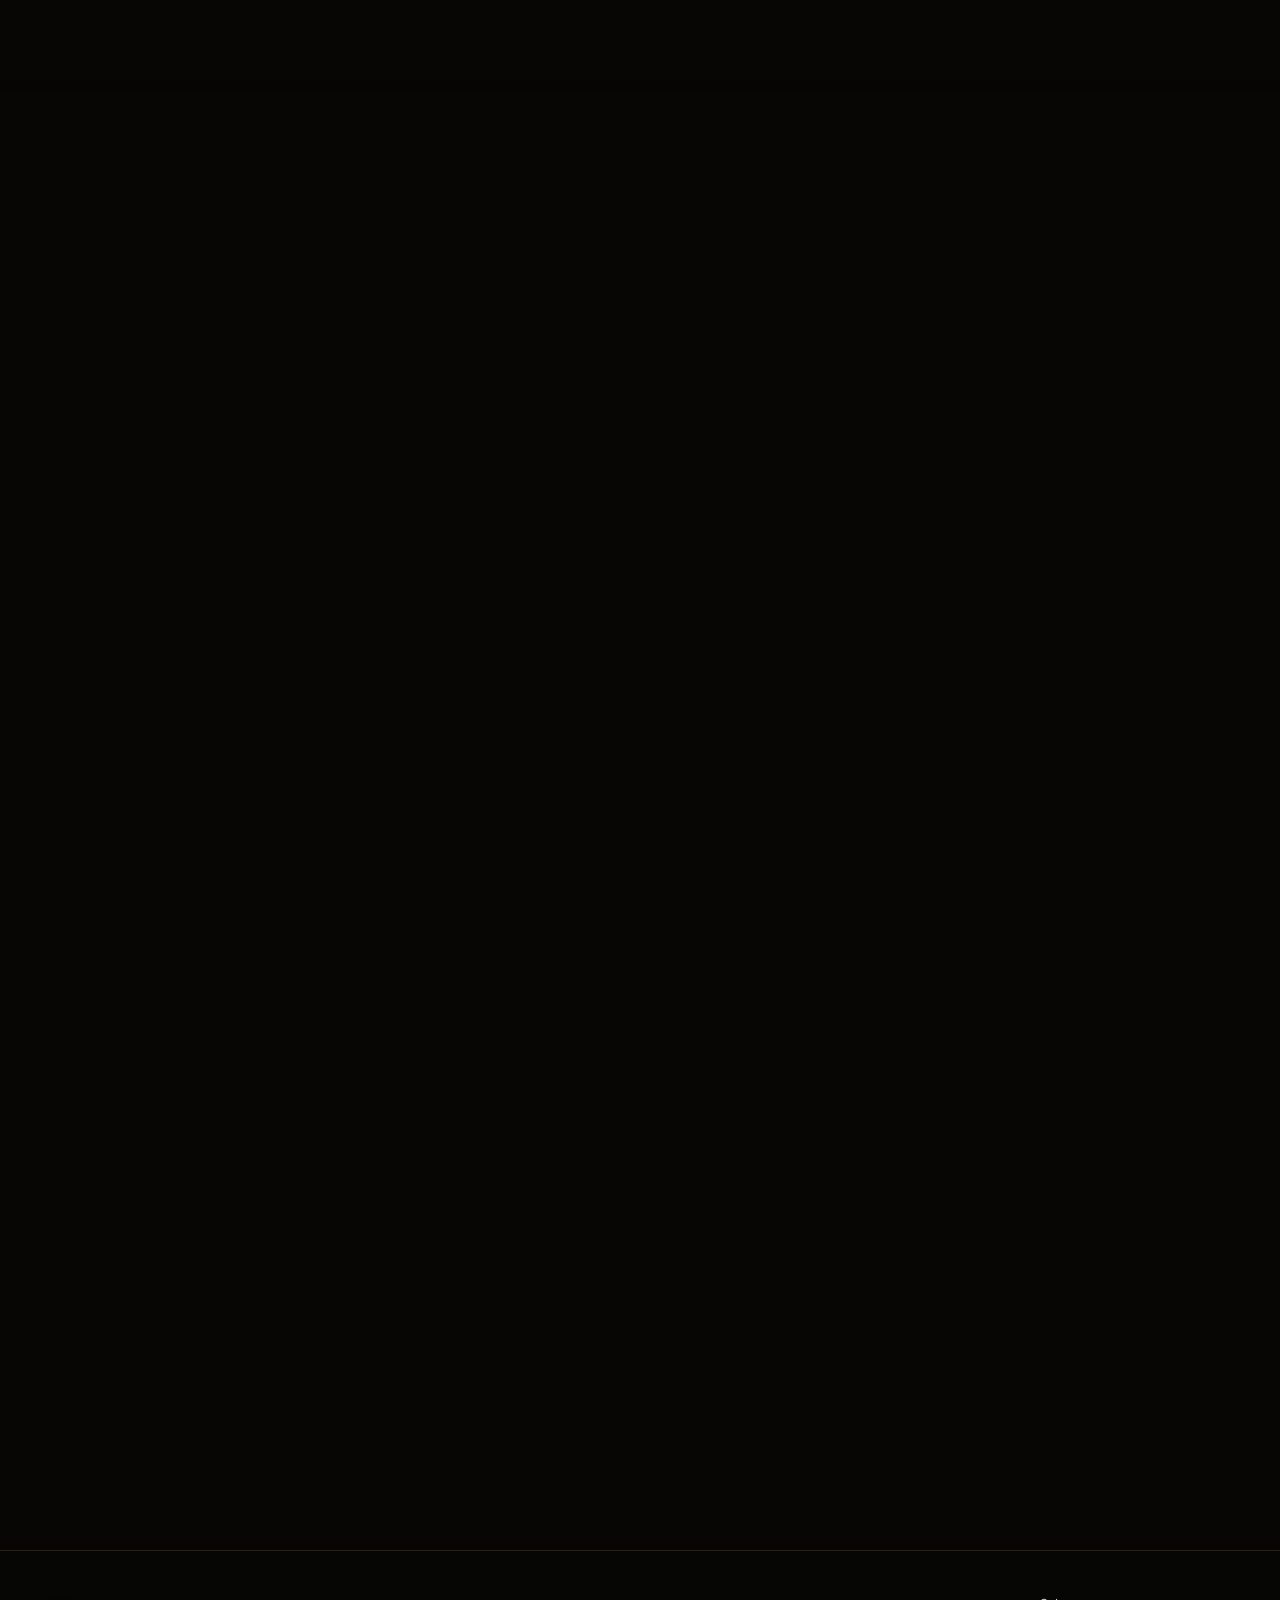
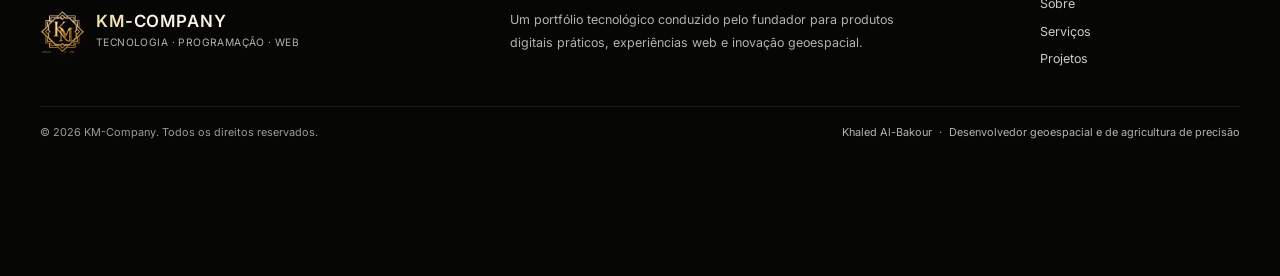
<file: pt/index.html>
<!DOCTYPE html>

<html dir="ltr" lang="pt">
<head><meta charset="utf-8"/><meta content="width=device-width, initial-scale=1, viewport-fit=cover" name="viewport"/><meta content="#050505" name="theme-color"/><title>KM-Company | Tecnologia e desenvolvimento web</title>
<meta content="A KM-Company é um estúdio de tecnologia e desenvolvimento web liderado por Khaled Al-Bakour, com sites, aplicações web e ferramentas geoespaciais modernas." name="description"/><meta content="Khaled Al-Bakour" name="author"/><meta content="index,follow,max-image-preview:large" name="robots"/>
<link href="__SITE_URL__/pt/" rel="canonical"/><link href="__SITE_URL__/" hreflang="en" rel="alternate"/><link href="__SITE_URL__/ar/" hreflang="ar" rel="alternate"/><link href="__SITE_URL__/it/" hreflang="it" rel="alternate"/><link href="__SITE_URL__/pt/" hreflang="pt" rel="alternate"/><link href="__SITE_URL__/" hreflang="x-default" rel="alternate"/>
<meta content="website" property="og:type"/><meta content="KM-Company" property="og:site_name"/><meta content="pt_PT" property="og:locale"/><meta content="KM-Company | Tecnologia e desenvolvimento web" property="og:title"/><meta content="A KM-Company é um estúdio de tecnologia e desenvolvimento web liderado por Khaled Al-Bakour, com sites, aplicações web e ferramentas geoespaciais modernas." property="og:description"/><meta content="__SITE_URL__/pt/" property="og:url"/><meta content="__SITE_URL__/assets/images/og-image.jpg" property="og:image"/><meta content="1200" property="og:image:width"/><meta content="675" property="og:image:height"/>
<meta content="summary_large_image" name="twitter:card"/><meta content="KM-Company | Tecnologia e desenvolvimento web" name="twitter:title"/><meta content="A KM-Company é um estúdio de tecnologia e desenvolvimento web liderado por Khaled Al-Bakour, com sites, aplicações web e ferramentas geoespaciais modernas." name="twitter:description"/><meta content="__SITE_URL__/assets/images/og-image.jpg" name="twitter:image"/>
<link href="../favicon.svg" rel="icon" type="image/svg+xml"/><link href="../apple-touch-icon.png" rel="apple-touch-icon"/>
<script>try{if(sessionStorage.getItem('km-loader')){document.documentElement.classList.add('no-loader')}else{sessionStorage.setItem('km-loader','1')}}catch(e){}</script><script>try{if(localStorage.getItem('km-theme')==='light')document.documentElement.setAttribute('data-theme','light')}catch(e){}</script>
<link as="font" crossorigin="" href="../assets/fonts/inter-latin-400-normal.woff2" rel="preload" type="font/woff2"/><link as="font" crossorigin="" href="../assets/fonts/playfair-display-latin-500-normal.woff2" rel="preload" type="font/woff2"/>
<link as="image" fetchpriority="high" href="../assets/images/hero.webp" rel="preload"/>
<link href="../css/style.css" rel="stylesheet"/><script defer="" src="../js/main.js"></script>
<noscript><style>.reveal{opacity:1!important;transform:none!important}.loader{display:none}</style></noscript><script type="application/ld+json">{"@context": "https://schema.org", "@type": "Organization", "name": "KM-Company", "url": "__SITE_URL__/", "logo": "__SITE_URL__/assets/images/km-logo-small.webp", "description": "KM-Company is a technology and web development studio led by Khaled Al-Bakour, building modern websites, web applications and geospatial tools.", "email": "khaled.albakour.geo@gmail.com", "telephone": "+963958687748", "founder": {"@type": "Person", "name": "Khaled Al-Bakour", "jobTitle": "Geospatial & Precision Agriculture Developer"}, "sameAs": ["https://github.com/Khaled8M", "https://www.facebook.com/profile.php?id=100094357754038"]}</script></head>
<body data-page="home"><div aria-hidden="true" class="loader" id="loader"><div class="loader-glow"></div><div class="loader-sparks"><i style="--x:47%;--d:1.52s;--t:2.19s;--s:2px"></i><i style="--x:15%;--d:1.33s;--t:1.89s;--s:2px"></i><i style="--x:70%;--d:0.42s;--t:1.89s;--s:4px"></i><i style="--x:14%;--d:0.46s;--t:2.35s;--s:2px"></i><i style="--x:78%;--d:0.29s;--t:2.02s;--s:2px"></i><i style="--x:79%;--d:0.98s;--t:1.85s;--s:3px"></i><i style="--x:11%;--d:0.93s;--t:1.93s;--s:4px"></i><i style="--x:24%;--d:0.91s;--t:2.37s;--s:3px"></i><i style="--x:19%;--d:0.97s;--t:2.44s;--s:3px"></i><i style="--x:18%;--d:0.92s;--t:1.86s;--s:2px"></i><i style="--x:85%;--d:0.41s;--t:2.48s;--s:4px"></i><i style="--x:46%;--d:0.80s;--t:2.72s;--s:3px"></i><i style="--x:44%;--d:0.47s;--t:1.98s;--s:3px"></i><i style="--x:16%;--d:0.96s;--t:2.33s;--s:3px"></i><i style="--x:63%;--d:0.53s;--t:2.78s;--s:2px"></i><i style="--x:71%;--d:0.73s;--t:2.56s;--s:3px"></i><i style="--x:68%;--d:0.73s;--t:2.76s;--s:2px"></i><i style="--x:77%;--d:0.96s;--t:2.68s;--s:3px"></i></div><div class="loader-stage"><div class="loader-logo"><img alt="" decoding="async" fetchpriority="high" height="320" src="../assets/images/km-logo-full.webp" width="265"/><span class="loader-shine"></span></div><div class="loader-bar"><span></span></div></div></div><div aria-hidden="true" class="waves"></div>



<header class="site-header" id="top">
<div class="header-inner wrap">
<a aria-label="Página inicial da KM-Company" class="brand" href="index.html">
<img alt="KM monogram logo" decoding="async" height="58" src="../assets/images/km-logo-small.webp" width="58"/>
<span><strong>KM</strong><b>-COMPANY</b><small data-i18n="brandTag">Tecnologia · Programação · Web</small></span>
</a>
<button aria-expanded="false" aria-label="Abrir menu de navegação" class="menu-toggle" id="menu-toggle"><span></span><span></span><span></span></button>
<nav aria-label="Navegação principal" class="primary-nav" id="primary-nav"><a aria-current="page" class="active" data-i18n="navHome" href="index.html">Início</a>
<a data-i18n="navAbout" href="#about">Sobre</a>
<a data-i18n="navServices" href="#services">Serviços</a>
<a data-i18n="navProjects" href="projects.html">Projetos</a>
<a data-i18n="navContact" href="#contact">Contato</a>
</nav>
<div class="header-tools">
<div aria-label="Escolher idioma" class="language-switch" role="group"><a class="lang-button" data-lang="en" href="../index.html" hreflang="en" lang="en">EN</a><a class="lang-button" data-lang="ar" href="../ar/index.html" hreflang="ar" lang="ar">عربي</a><a class="lang-button" data-lang="it" href="../it/index.html" hreflang="it" lang="it">IT</a><a aria-current="true" class="lang-button active" data-lang="pt" href="../pt/index.html" hreflang="pt" lang="pt">PT</a></div>
<button aria-label="Alternar modo claro / escuro" aria-pressed="false" class="theme-toggle" id="theme-toggle" type="button"><svg aria-hidden="true" class="icon-sun" focusable="false" viewbox="0 0 24 24"><circle cx="12" cy="12" r="4"></circle><path d="M12 2v2M12 20v2M4.9 4.9l1.4 1.4M17.7 17.7l1.4 1.4M2 12h2M20 12h2M4.9 19.1l1.4-1.4M17.7 6.3l1.4-1.4"></path></svg><svg aria-hidden="true" class="icon-moon" focusable="false" viewbox="0 0 24 24"><path d="M21 12.8A9 9 0 1 1 11.2 3a7 7 0 0 0 9.8 9.8z"></path></svg></button></div>
</div>
</header>
<main>
<section class="hero section-pad" id="hero">
<div class="wrap hero-grid">
<div class="hero-copy reveal">
<div class="eyebrow"><span class="eyebrow-line"></span><span data-i18n="heroEyebrow">Estúdio independente de tecnologia e desenvolvimento</span></div>
<h1 data-i18n-html="heroTitle">Ideias digitais.<br/><em>Construídas com propósito.</em></h1>
<p class="hero-lead" data-i18n="heroLead">A KM-Company cria experiências digitais claras e responsivas: de sites empresariais e aplicações web a ferramentas geoespaciais e de agricultura de precisão.</p>
<div class="hero-actions">
<a class="button button-primary" href="projects.html"><span data-i18n="heroCtaWork">Explorar projetos</span><span aria-hidden="true" class="button-arrow">↗</span></a>
<a class="button button-ghost" data-i18n="heroCtaContact" href="#contact">Falar sobre um projeto</a>
</div>
<div class="hero-meta"><span class="status-dot"></span><span data-i18n="heroMeta">Desenvolvimento independente · Portfólio prático · Colaboração remota</span></div>
</div>
<div class="hero-visual reveal">
<div aria-hidden="true" class="visual-orbit orbit-a"></div><div aria-hidden="true" class="visual-orbit orbit-b"></div>
<div class="visual-frame"><img alt="Visão geral dos dispositivos e serviços da KM-Company" class="hero-img" decoding="async" fetchpriority="high" height="714" src="../assets/images/hero.webp" width="1269"/></div>
<div class="floating-tag tag-top"><span class="tag-icon">✳</span><span data-i18n="tagOne">Design cuidadoso</span></div>
<div class="floating-tag tag-bottom"><span class="tag-icon tag-icon-green">⌁</span><span data-i18n="tagTwo">Engenharia prática</span></div>
</div>
</div>
<div class="hero-footer wrap"><span data-i18n="heroFootLeft">Design · Desenvolvimento · Tecnologia geoespacial</span><span>36°43′N / 36°42′E <span class="coordinates-note" data-i18n="heroFootRight">Colaboração remota</span></span></div>
</section>
<section aria-label="Core capabilities" class="intro-strip">
<div class="wrap intro-strip-inner"><span data-i18n="stripOne">Web e produtos digitais</span><i></i><span data-i18n="stripTwo">Inteligência geoespacial</span><i></i><span data-i18n="stripThree">Ferramentas offline-first</span><i></i><span data-i18n="stripFour">Responsivo desde o início</span></div>
</section>
<section class="about section-pad" id="about">
<div class="wrap">
<div class="section-heading reveal"><div><span class="eyebrow"><span class="eyebrow-line"></span><span data-i18n="aboutEyebrow">A pessoa por trás do trabalho</span></span><h2 data-i18n-html="aboutTitle">Tecnologia com<br/><em>intenção clara.</em></h2></div><p data-i18n="aboutLead">Uma prática independente e focada que conecta desenvolvimento web, software prático e soluções geoespaciais.</p></div>
<div class="founder-panel reveal">
<div class="founder-photo-wrap"><img alt="Khaled Al-Bakour, fundador da KM-Company, no seu estúdio" decoding="async" height="720" loading="lazy" src="../assets/images/founder.webp" width="1280"/><div class="photo-corner"></div><span class="photo-label" data-i18n="photoLabel">FUNDADOR / DESENVOLVEDOR</span></div>
<div class="founder-copy"><span class="mini-label" data-i18n="founderLabel">FUNDADOR E DESENVOLVEDOR LÍDER</span><h3>Khaled Al-Bakour</h3><p class="founder-role" data-i18n="founderRole">Desenvolvedor geoespacial e de agricultura de precisão</p><p data-i18n="founderBio">Desenvolvo produtos digitais úteis, com foco em interfaces claras, código sustentável e fluxos de trabalho reais. Meu trabalho inclui sites multilíngues, software desktop, GIS, imagens de satélite e análise de campos com apoio de drones.</p><p data-i18n="founderBioTwo">A KM-Company reúne esse trabalho em um portfólio tecnológico prático, baseado em melhoria contínua, status transparente dos projetos e soluções fáceis de compreender e usar.</p><div class="founder-facts"><div><strong>04</strong><span data-i18n="factProjects">Projetos em destaque</span></div><div><strong>04</strong><span data-i18n="factLanguages">Idiomas do site</span></div><div><strong>01</strong><span data-i18n="factFocus">Fundador atuante</span></div></div><a class="text-link" href="projects.html"><span data-i18n="founderLink">Ver trabalhos</span><span aria-hidden="true">↗</span></a></div>
</div>
</div>
</section>
<section class="services section-pad" id="services">
<div class="wrap">
<div class="section-heading reveal"><div><span class="eyebrow"><span class="eyebrow-line"></span><span data-i18n="servicesEyebrow">O que a KM-Company faz</span></span><h2 data-i18n-html="servicesTitle">Seis serviços focados.<br/><em>Um padrão claro.</em></h2></div><p data-i18n="servicesLead">Um conjunto compacto de serviços voltado a resultados úteis, interfaces acessíveis e entregas confiáveis.</p></div>
<div class="services-grid">
<article class="service-card reveal"><span class="service-number">01</span><div aria-hidden="true" class="service-icon"><svg aria-hidden="true" focusable="false" viewbox="0 0 24 24"><circle cx="12" cy="12" r="9"></circle><path d="M3 12h18M12 3c3 3.2 3 14.8 0 18M12 3c-3 3.2-3 14.8 0 18"></path></svg></div><h3 data-i18n="service1Title">Desenvolvimento de sites e landing pages</h3><p data-i18n="service1Text">Sites rápidos e responsivos que explicam seu trabalho com clareza e facilitam o próximo passo.</p><div class="service-tags"><span>HTML</span><span>CSS</span><span>JavaScript</span></div></article>
<article class="service-card reveal"><span class="service-number">02</span><div aria-hidden="true" class="service-icon"><svg aria-hidden="true" focusable="false" viewbox="0 0 24 24"><rect height="18" rx="2" width="18" x="3" y="3"></rect><path d="M3 9h18M9 9v12"></path></svg></div><h3 data-i18n="service2Title">UI / UX e design responsivo</h3><p data-i18n="service2Text">Layouts limpos, contraste acessível e interfaces para celular, tablet e computador.</p><div class="service-tags"><span>UI systems</span><span>Accessibility</span></div></article>
<article class="service-card reveal"><span class="service-number">03</span><div aria-hidden="true" class="service-icon"><svg aria-hidden="true" focusable="false" viewbox="0 0 24 24"><path d="M4 20V10M10 20V4M16 20v-7M3 20h18"></path></svg></div><h3 data-i18n="service3Title">Aplicações web e dashboards</h3><p data-i18n="service3Text">Ferramentas interativas e painéis de dados criados para fluxos de trabalho reais.</p><div class="service-tags"><span>JavaScript</span><span>Data UI</span></div></article>
<article class="service-card reveal"><span class="service-number">04</span><div aria-hidden="true" class="service-icon"><svg aria-hidden="true" focusable="false" viewbox="0 0 24 24"><path d="M12 21s7-6.2 7-11a7 7 0 1 0-14 0c0 4.8 7 11 7 11z"></path><circle cx="12" cy="10" r="2.5"></circle></svg></div><h3 data-i18n="service4Title">GIS e sensoriamento remoto</h3><p data-i18n="service4Text">Fluxos geoespaciais, indicadores de satélite, mapeamento de campos e análise de imagens de drones.</p><div class="service-tags"><span>GIS</span><span>Earth observation</span></div></article>
<article class="service-card reveal"><span class="service-number">05</span><div aria-hidden="true" class="service-icon"><svg aria-hidden="true" focusable="false" viewbox="0 0 24 24"><rect height="12" rx="2" width="18" x="3" y="4"></rect><path d="M8 20h8M12 16v4"></path></svg></div><h3 data-i18n="service5Title">Ferramentas desktop offline-first</h3><p data-i18n="service5Text">Software prático para ambientes de campo onde a conectividade pode ser limitada.</p><div class="service-tags"><span>Windows</span><span>Offline workflows</span></div></article>
<article class="service-card reveal"><span class="service-number">06</span><div aria-hidden="true" class="service-icon"><svg aria-hidden="true" focusable="false" viewbox="0 0 24 24"><path d="M8 8l-4 4 4 4M16 8l4 4-4 4M13.5 5l-3 14"></path></svg></div><h3 data-i18n="service6Title">Integração, testes e publicação</h3><p data-i18n="service6Text">Integração cuidadosa, verificação em dispositivos, otimização e publicação de sites estáticos.</p><div class="service-tags"><span>QA</span><span>Cloudflare Pages</span></div></article>
</div>
</div>
</section>
<section class="approach section-pad" id="approach">
<div class="wrap approach-grid"><div class="approach-copy reveal"><span class="eyebrow"><span class="eyebrow-line"></span><span data-i18n="approachEyebrow">Como conduzo cada projeto</span></span><h2 data-i18n-html="approachTitle">Estrutura clara.<br/><em>Resultados úteis.</em></h2><p data-i18n="approachText">Um bom software não é apenas aparência. Deve ser compreensível, funcionar em vários tamanhos de tela, comunicar seus limites e continuar fácil de manter após a entrega.</p><a class="button button-outline" href="projects.html"><span data-i18n="approachCta">Ver detalhes dos projetos</span><span aria-hidden="true" class="button-arrow">↗</span></a></div>
<div class="approach-list reveal"><div class="approach-row"><span>01</span><div><h3 data-i18n="approach1Title">Entender o caso de uso</h3><p data-i18n="approach1Text">Começar pelo objetivo do usuário, ambiente e restrições.</p></div><b>↗</b></div><div class="approach-row"><span>02</span><div><h3 data-i18n="approach2Title">Construir para a clareza</h3><p data-i18n="approach2Text">Conteúdo legível, navegação previsível e ações visíveis.</p></div><b>↗</b></div><div class="approach-row"><span>03</span><div><h3 data-i18n="approach3Title">Testar e refinar</h3><p data-i18n="approach3Text">Revisar uso no celular, links, imagens, tamanho de carregamento e erros.</p></div><b>↗</b></div><div class="approach-row"><span>04</span><div><h3 data-i18n="approach4Title">Ser transparente</h3><p data-i18n="approach4Text">Separar trabalhos publicados de conceitos e recursos ainda em desenvolvimento.</p></div><b>↗</b></div></div>
</div>
</section>
<section class="featured section-pad" id="featured">
<div class="wrap"><div class="section-heading reveal"><div><span class="eyebrow"><span class="eyebrow-line"></span><span data-i18n="featuredEyebrow">Trabalhos selecionados</span></span><h2 data-i18n-html="featuredTitle">Projetos construídos.<br/><em>Ideias em desenvolvimento.</em></h2></div><p data-i18n="featuredLead">Explore projetos de tecnologia geoespacial, agrícola e humanitária, junto com os sites que os apresentam.</p></div>
<div class="featured-grid">
<a class="featured-card reveal" href="projects.html#agri-eye-app"><img alt="AGRI-EYE TRIO K geospatial agriculture application screen" decoding="async" loading="lazy" src="../assets/images/agri-app.webp"/><div class="featured-card-copy"><span class="mini-label">01 / <span data-i18n="featuredApp">Aplicação desktop</span></span><h3>AGRI-EYE TRIO K</h3><p data-i18n="featuredAgriText">Fluxos híbridos de GIS e sensoriamento remoto para apoiar decisões agrícolas.</p><span class="card-arrow">↗</span></div></a>
<a class="featured-card reveal" href="projects.html#terradux3k-app"><img alt="TERRADUX3K humanitarian offline drone platform concept visual" decoding="async" loading="lazy" src="../assets/images/terradux-web.webp"/><div class="featured-card-copy"><span class="mini-label">02 / <span data-i18n="featuredConcept">Em desenvolvimento</span></span><h3>TERRADUX3K</h3><p data-i18n="featuredTerraText">Um conceito de inteligência por drone offline-first para levantamento agrícola, áreas perigosas e resposta a desastres.</p><span class="card-arrow">↗</span></div></a>
</div>
<div class="center-action reveal"><a class="button button-primary" href="projects.html"><span data-i18n="allProjects">Ver os quatro projetos</span><span aria-hidden="true" class="button-arrow">↗</span></a></div>
</div>
</section>
<section class="contact section-pad" id="contact">
<div class="wrap contact-panel reveal"><div class="contact-copy"><span class="eyebrow"><span class="eyebrow-line"></span><span data-i18n="contactEyebrow">Tem um projeto em mente?</span></span><h2 data-i18n-html="contactTitle">Vamos criar algo<br/><em>claro e útil.</em></h2><p data-i18n="contactText">Para desenvolvimento de sites, colaboração técnica, projetos geoespaciais ou questões sobre o portfólio, entre em contato diretamente.</p></div><div class="contact-details"><a class="contact-row" href="mailto:khaled.albakour.geo@gmail.com"><span class="contact-symbol"><svg aria-hidden="true" focusable="false" viewbox="0 0 24 24"><rect height="14" rx="2" width="18" x="3" y="5"></rect><path d="M3 7l9 6 9-6"></path></svg></span><span><small data-i18n="emailLabel">E-mail</small><strong>khaled.albakour.geo@gmail.com</strong></span><b>↗</b></a><a class="contact-row" href="tel:+963958687748"><span class="contact-symbol"><svg aria-hidden="true" focusable="false" viewbox="0 0 24 24"><path d="M5 4h4l2 5-2.5 1.5a11 11 0 0 0 5 5L15 13l5 2v4a2 2 0 0 1-2 2A16 16 0 0 1 3 6a2 2 0 0 1 2-2z"></path></svg></span><span><small data-i18n="phoneLabel">Telefone</small><strong dir="ltr">+963 958 687 748</strong></span><b>↗</b></a><a class="contact-row" href="tel:+306981938474"><span class="contact-symbol"><svg aria-hidden="true" focusable="false" viewbox="0 0 24 24"><path d="M5 4h4l2 5-2.5 1.5a11 11 0 0 0 5 5L15 13l5 2v4a2 2 0 0 1-2 2A16 16 0 0 1 3 6a2 2 0 0 1 2-2z"></path></svg></span><span><small data-i18n="phone2Label">Telefone · Grécia</small><strong dir="ltr">+30 698 193 8474</strong></span><b>↗</b></a><a class="contact-row" href="https://wa.me/963958687748?text=Ol%C3%A1%20KM-Company%2C%20gostaria%20de%20saber%20mais%20sobre%20os%20vossos%20servi%C3%A7os." rel="noopener noreferrer" target="_blank"><span class="contact-symbol"><svg aria-hidden="true" focusable="false" viewbox="0 0 24 24"><path d="M4 20l1.3-4A8 8 0 1 1 8 18.7L4 20z"></path><path d="M9 9.5c.5 2 2.5 4 5 5l1.2-1.2-1.8-1-.8.7c-.8-.4-1.6-1.2-2-2l.7-.8-1-1.8L9 9.5z"></path></svg></span><span><small>WhatsApp</small><strong data-i18n="whatsappLabel">Enviar mensagem no WhatsApp</strong></span><b>↗</b></a><a class="contact-row" href="https://github.com/Khaled8M" rel="noopener noreferrer" target="_blank"><span class="contact-symbol"><svg aria-hidden="true" focusable="false" viewbox="0 0 24 24"><path d="M9 19c-4 1-4-2-6-2m12 4v-3.5a3 3 0 0 0-.8-2.3c2.7-.3 5.5-1.3 5.5-6a4.6 4.6 0 0 0-1.3-3.2 4.3 4.3 0 0 0-.1-3.2s-1-.3-3.4 1.3a11.7 11.7 0 0 0-6 0C6.5 2.6 5.5 2.9 5.5 2.9a4.3 4.3 0 0 0-.1 3.2A4.6 4.6 0 0 0 4 9.3c0 4.6 2.8 5.7 5.5 6a3 3 0 0 0-.8 2.3V21"></path></svg></span><span><small>GitHub</small><strong>Khaled8M</strong></span><b>↗</b></a><a class="contact-row" href="https://www.facebook.com/profile.php?id=100094357754038" rel="noopener noreferrer" target="_blank"><span class="contact-symbol"><svg aria-hidden="true" focusable="false" viewbox="0 0 24 24"><path d="M18 2h-3a5 5 0 0 0-5 5v3H7v4h3v8h4v-8h3l1-4h-4V7a1 1 0 0 1 1-1h3z"></path></svg></span><span><small>Facebook</small><strong data-i18n="facebookText">Visitar o meu perfil no Facebook</strong></span><b>↗</b></a><a class="contact-row" href="mailto:khaled556mb@gmail.com"><span class="contact-symbol"><svg aria-hidden="true" focusable="false" viewbox="0 0 24 24"><rect height="14" rx="2" width="20" x="2" y="7"></rect><path d="M16 21V5a2 2 0 0 0-2-2h-4a2 2 0 0 0-2 2v16"></path></svg></span><span><small>Indeed</small><strong dir="ltr">khaled556mb@gmail.com</strong></span><b>↗</b></a></div></div>
<div class="wrap request-panel reveal" id="request"><div class="request-head"><span class="eyebrow"><span class="eyebrow-line"></span><span data-i18n="reqEyebrow">Pedir orçamento</span></span><h2 data-i18n-html="reqTitle">Fale-me<br/><em>do seu projeto.</em></h2><p data-i18n="reqText">Preencha o formulário e o pedido abre como mensagem de WhatsApp ou e-mail pronta a enviar. Nenhum dado é guardado neste site.</p></div><form autocomplete="on" class="request-form" data-contact-label="Contacto" data-mail="khaled.albakour.geo@gmail.com" data-subject="Pedido através do site: {service}" data-tpl="Olá KM-Company,{nl}O meu nome é {name}.{nl}Tenho interesse em: {service}.{nl}{nl}{message}{nl}{nl}{contactblock}" data-wa="963958687748" id="request-form"><label class="field"><span data-i18n="fName">O seu nome</span><input autocomplete="name" maxlength="80" name="name" required="" type="text"/></label><label class="field"><span data-i18n="fService">Serviço pretendido</span><select name="service" required=""><option data-i18n="fServicePh" value="">Escolha um serviço</option><option data-i18n="svc1">Site / landing page</option><option data-i18n="svc2">UI/UX e design responsivo</option><option data-i18n="svc3">Aplicação web / dashboard</option><option data-i18n="svc4">Solução GIS e deteção remota</option><option data-i18n="svc5">Software desktop offline</option><option data-i18n="svc6">Integração, testes e publicação</option><option data-i18n="svc7">Outro</option></select></label><label class="field wide"><span data-i18n="fContact">E-mail ou telefone (opcional)</span><input autocomplete="off" dir="auto" maxlength="80" name="contact" type="text"/></label><label class="field wide"><span data-i18n="fMessage">Descreva o que precisa</span><textarea maxlength="1200" name="message" placeholder="Ex.: Preciso de um site para a minha clínica em 3 idiomas…" required="" rows="5"></textarea></label><div class="request-actions"><button class="button button-primary" type="submit"><span data-i18n="fWhatsapp">Enviar por WhatsApp</span><span aria-hidden="true" class="button-arrow">↗</span></button><button class="button button-ghost" id="request-email" type="button"><span data-i18n="fEmail">Enviar por e-mail</span></button></div></form></div></section>
</main>
<footer class="site-footer"><div class="wrap footer-main"><a aria-label="Página inicial da KM-Company" class="brand footer-brand" href="index.html"><img alt="" decoding="async" height="48" loading="lazy" src="../assets/images/km-logo-small.webp" width="48"/><span><strong>KM</strong><b>-COMPANY</b><small data-i18n="footerBrand">Tecnologia · Programação · Web</small></span></a><p data-i18n="footerText">Um portfólio tecnológico conduzido pelo fundador para produtos digitais práticos, experiências web e inovação geoespacial.</p><div class="footer-links"><a data-i18n="navAbout" href="#about">Sobre</a><a data-i18n="navServices" href="#services">Serviços</a><a data-i18n="navProjects" href="projects.html">Projetos</a></div></div><div class="wrap footer-bottom"><span>© <span id="current-year"></span> KM-Company. <span data-i18n="copyright">Todos os direitos reservados.</span></span><span class="creator-credit">Khaled Al-Bakour <i>·</i> <span data-i18n="footerRole">Desenvolvedor geoespacial e de agricultura de precisão</span></span></div></footer>
<a aria-label="Contactar a KM-Company no WhatsApp" class="floating-whatsapp" href="https://wa.me/963958687748?text=Ol%C3%A1%20KM-Company%2C%20gostaria%20de%20saber%20mais%20sobre%20os%20vossos%20servi%C3%A7os." rel="noopener noreferrer" target="_blank"><svg aria-hidden="true" focusable="false" viewbox="0 0 24 24"><path d="M4 20l1.3-4A8 8 0 1 1 8 18.7L4 20z"></path><path d="M9 9.5c.5 2 2.5 4 5 5l1.2-1.2-1.8-1-.8.7c-.8-.4-1.6-1.2-2-2l.7-.8-1-1.8L9 9.5z"></path></svg></a>
<button aria-label="Voltar ao topo" class="scroll-top" id="scroll-top" type="button">↑</button>
<button aria-label="Mostrar a assinatura da marca KM-Company" class="brand-badge" id="brand-badge" type="button"><img alt="KM monogram logo" decoding="async" height="60" src="../assets/images/km-logo-small.webp" width="60"/></button>
<div aria-label="KM-Company brand signature" aria-modal="true" class="brand-splash" hidden="" id="brand-splash" role="dialog"><div class="splash-content"><img alt="KM-Company logo" decoding="async" height="320" loading="lazy" src="../assets/images/km-logo-full.webp" width="265"/><p class="splash-company">KM-COMPANY</p><p class="splash-founder">Khaled Al-Bakour</p><p class="splash-role" data-i18n="splashRole">Especialista geoespacial e fundador · Desenvolvedor líder</p><div class="splash-timer"><span></span></div></div></div>
</body>
</html>
</file>
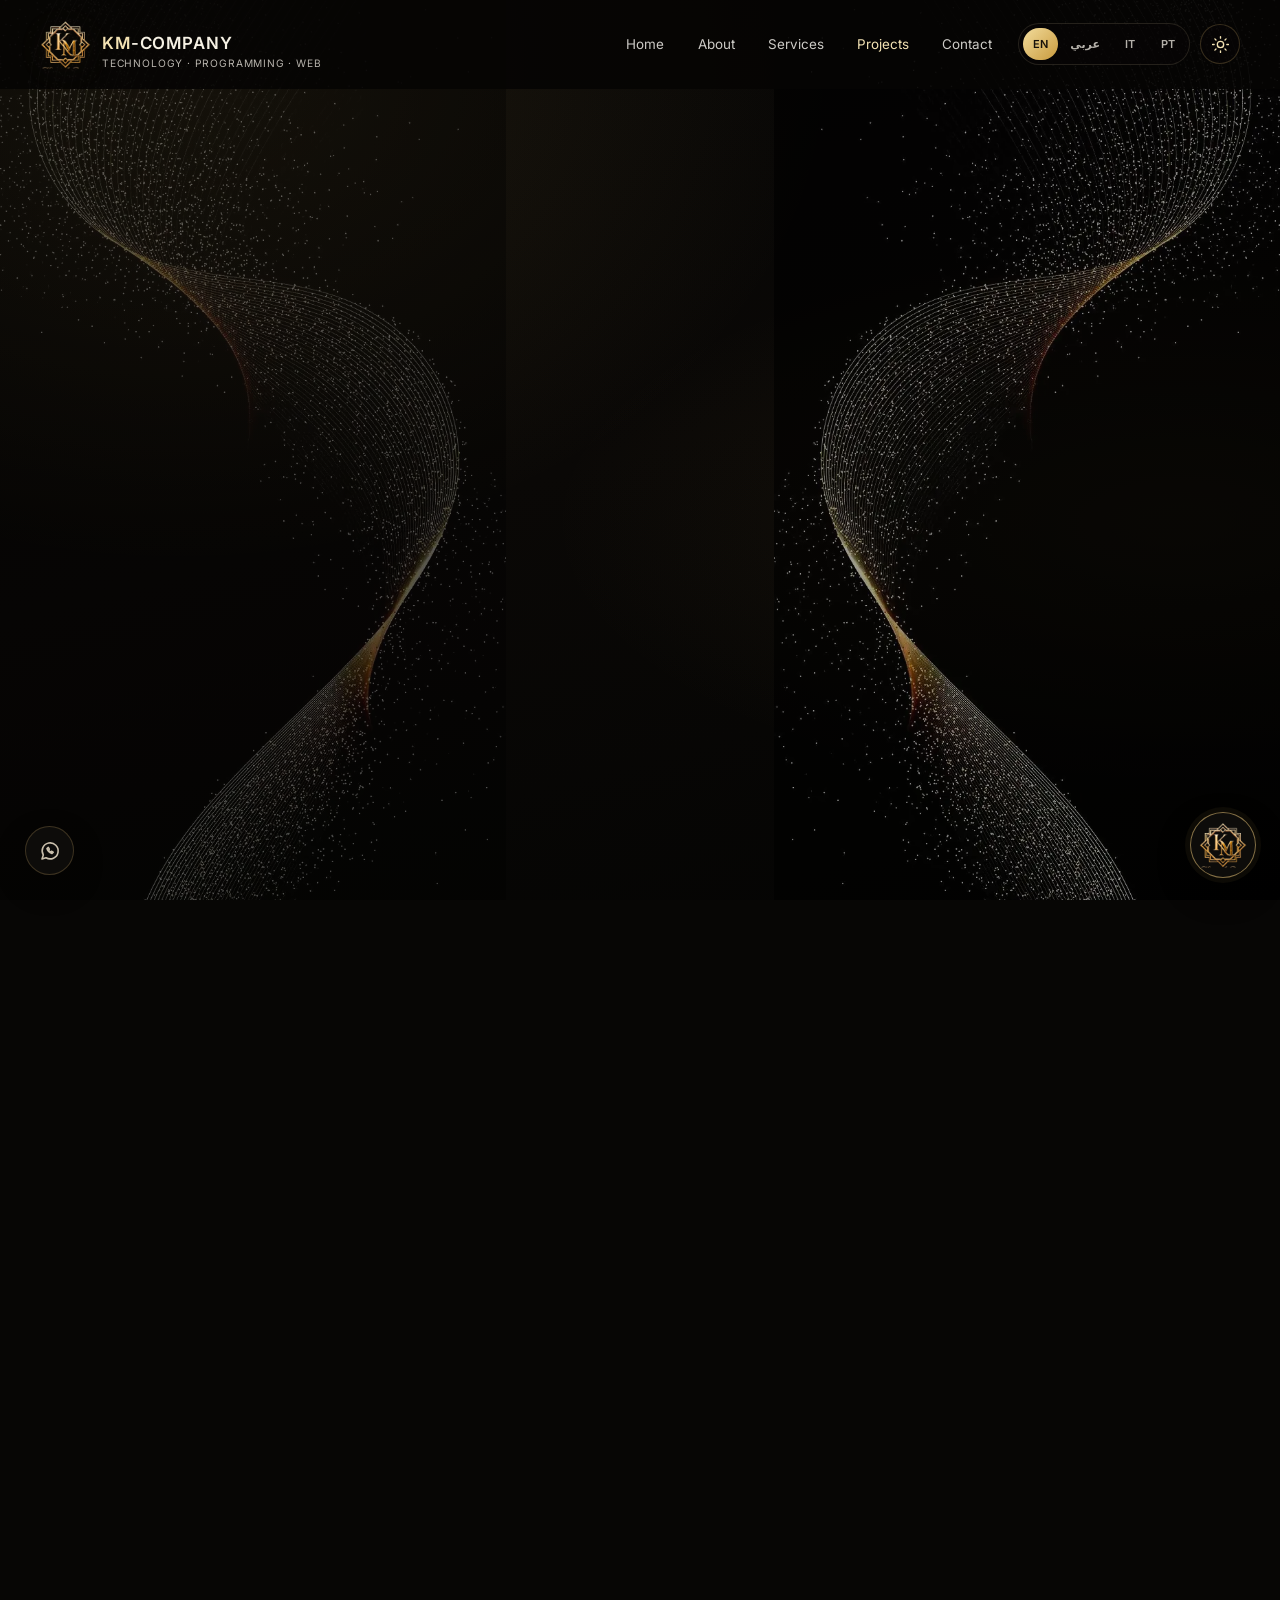
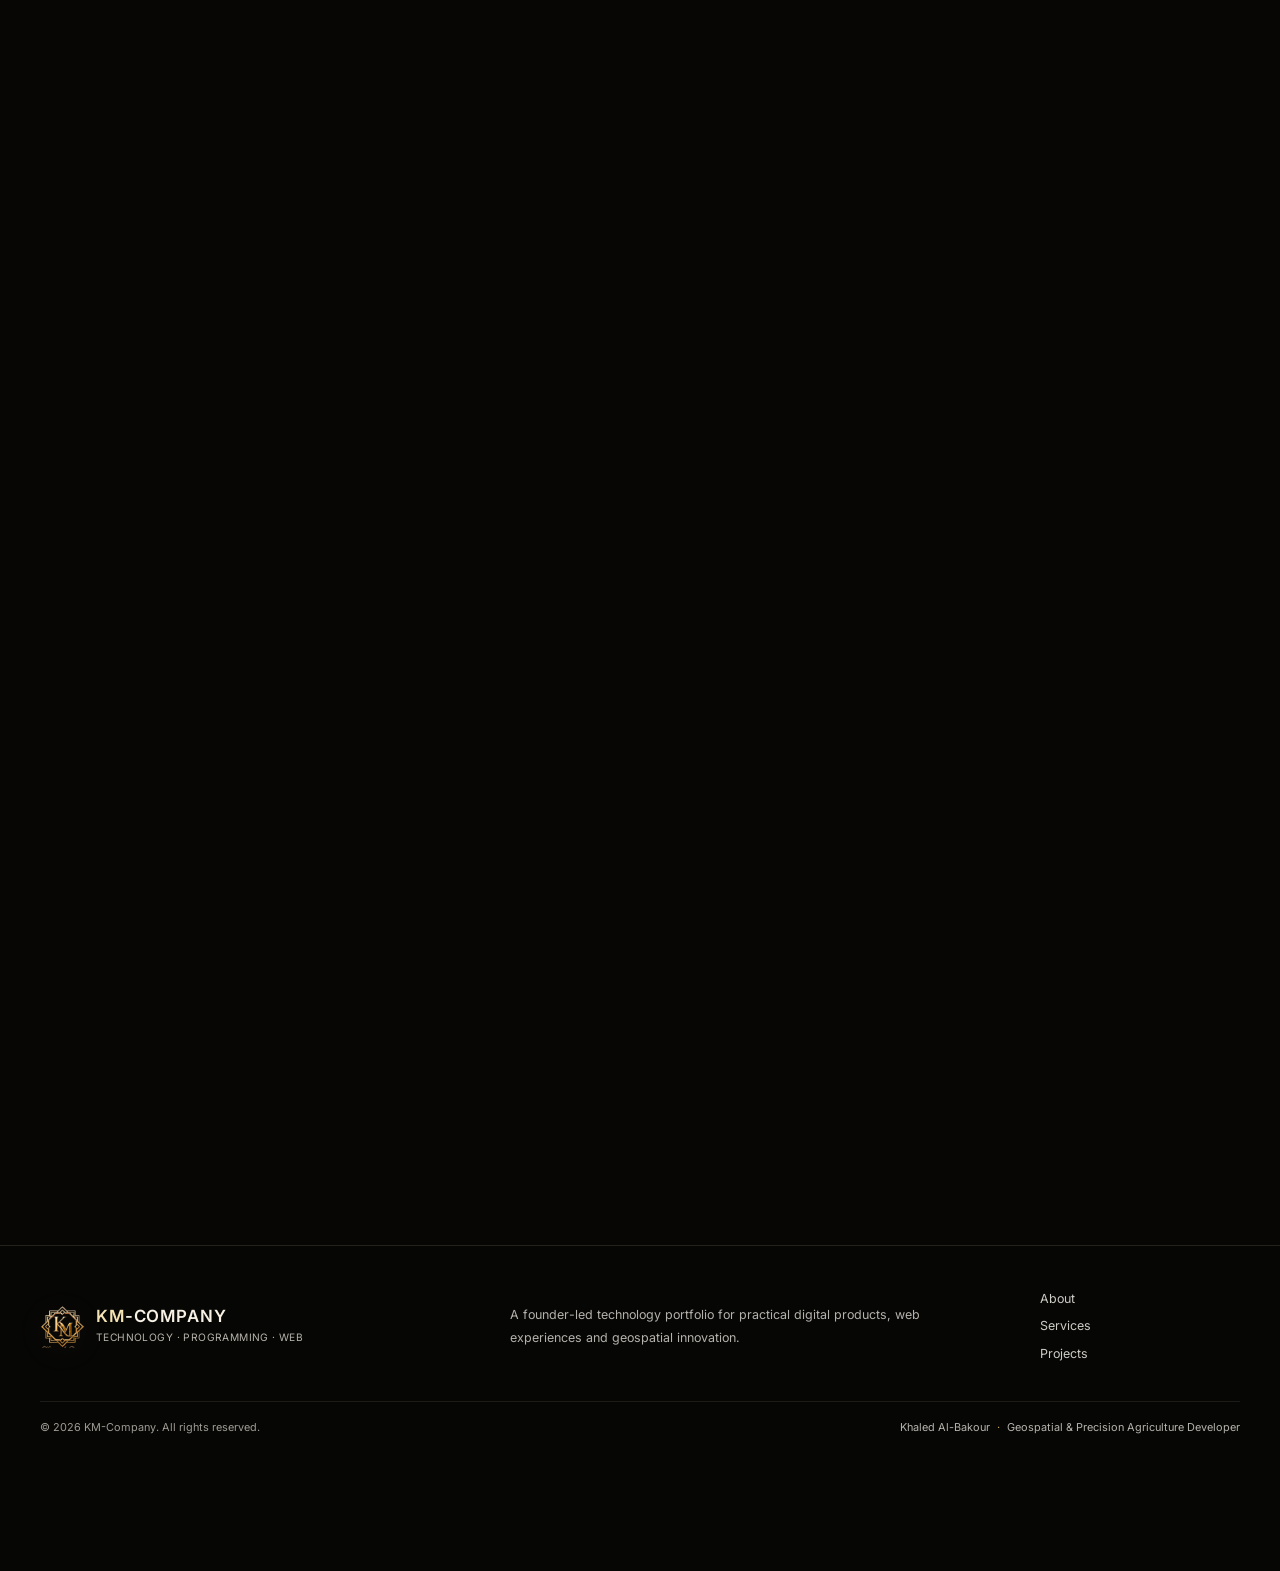
<file: projects.html>
<!DOCTYPE html>

<html dir="ltr" lang="en">
<head><meta charset="utf-8"/><meta content="width=device-width, initial-scale=1, viewport-fit=cover" name="viewport"/><meta content="#050505" name="theme-color"/><title>Projects | KM-Company</title>
<meta content="Explore AGRI-EYE TRIO K and TERRADUX3K: geospatial, agricultural and offline-first humanitarian technology projects by KM-Company." name="description"/><meta content="Khaled Al-Bakour" name="author"/><meta content="index,follow,max-image-preview:large" name="robots"/>
<link href="__SITE_URL__/projects" rel="canonical"/><link href="__SITE_URL__/projects" hreflang="en" rel="alternate"/><link href="__SITE_URL__/ar/projects" hreflang="ar" rel="alternate"/><link href="__SITE_URL__/it/projects" hreflang="it" rel="alternate"/><link href="__SITE_URL__/pt/projects" hreflang="pt" rel="alternate"/><link href="__SITE_URL__/projects" hreflang="x-default" rel="alternate"/>
<meta content="website" property="og:type"/><meta content="KM-Company" property="og:site_name"/><meta content="en_US" property="og:locale"/><meta content="Projects | KM-Company" property="og:title"/><meta content="Explore AGRI-EYE TRIO K and TERRADUX3K: geospatial, agricultural and offline-first humanitarian technology projects by KM-Company." property="og:description"/><meta content="__SITE_URL__/projects" property="og:url"/><meta content="__SITE_URL__/assets/images/og-image.jpg" property="og:image"/><meta content="1200" property="og:image:width"/><meta content="675" property="og:image:height"/>
<meta content="summary_large_image" name="twitter:card"/><meta content="Projects | KM-Company" name="twitter:title"/><meta content="Explore AGRI-EYE TRIO K and TERRADUX3K: geospatial, agricultural and offline-first humanitarian technology projects by KM-Company." name="twitter:description"/><meta content="__SITE_URL__/assets/images/og-image.jpg" name="twitter:image"/>
<link href="favicon.svg" rel="icon" type="image/svg+xml"/><link href="apple-touch-icon.png" rel="apple-touch-icon"/>
<script>(function(){try{if(!/^https?:$/.test(location.protocol))return;var p=location.pathname;if(!/^\/(index\.html|projects(\.html)?)?$/.test(p))return;var s=localStorage.getItem('km-company-lang');var l=s||(navigator.language||'en').slice(0,2).toLowerCase();if(['ar','it','pt'].indexOf(l)>-1&&!/bot|crawl|spider|lighthouse|facebookexternalhit/i.test(navigator.userAgent)){location.replace('/'+l+p.replace(/index\.html$/,'')+location.search+location.hash)}}catch(e){}})();</script><script>try{if(sessionStorage.getItem('km-loader')){document.documentElement.classList.add('no-loader')}else{sessionStorage.setItem('km-loader','1')}}catch(e){}</script><script>try{if(localStorage.getItem('km-theme')==='light')document.documentElement.setAttribute('data-theme','light')}catch(e){}</script>
<link as="font" crossorigin="" href="assets/fonts/inter-latin-400-normal.woff2" rel="preload" type="font/woff2"/><link as="font" crossorigin="" href="assets/fonts/playfair-display-latin-500-normal.woff2" rel="preload" type="font/woff2"/>
<link as="image" fetchpriority="high" href="assets/images/hero.webp" rel="preload"/>
<link href="css/style.css" rel="stylesheet"/><script defer="" src="js/main.js"></script>
<noscript><style>.reveal{opacity:1!important;transform:none!important}.loader{display:none}</style></noscript></head>
<body data-page="projects"><div aria-hidden="true" class="loader" id="loader"><div class="loader-glow"></div><div class="loader-sparks"><i style="--x:47%;--d:1.52s;--t:2.19s;--s:2px"></i><i style="--x:15%;--d:1.33s;--t:1.89s;--s:2px"></i><i style="--x:70%;--d:0.42s;--t:1.89s;--s:4px"></i><i style="--x:14%;--d:0.46s;--t:2.35s;--s:2px"></i><i style="--x:78%;--d:0.29s;--t:2.02s;--s:2px"></i><i style="--x:79%;--d:0.98s;--t:1.85s;--s:3px"></i><i style="--x:11%;--d:0.93s;--t:1.93s;--s:4px"></i><i style="--x:24%;--d:0.91s;--t:2.37s;--s:3px"></i><i style="--x:19%;--d:0.97s;--t:2.44s;--s:3px"></i><i style="--x:18%;--d:0.92s;--t:1.86s;--s:2px"></i><i style="--x:85%;--d:0.41s;--t:2.48s;--s:4px"></i><i style="--x:46%;--d:0.80s;--t:2.72s;--s:3px"></i><i style="--x:44%;--d:0.47s;--t:1.98s;--s:3px"></i><i style="--x:16%;--d:0.96s;--t:2.33s;--s:3px"></i><i style="--x:63%;--d:0.53s;--t:2.78s;--s:2px"></i><i style="--x:71%;--d:0.73s;--t:2.56s;--s:3px"></i><i style="--x:68%;--d:0.73s;--t:2.76s;--s:2px"></i><i style="--x:77%;--d:0.96s;--t:2.68s;--s:3px"></i></div><div class="loader-stage"><div class="loader-logo"><img alt="" decoding="async" fetchpriority="high" height="320" src="assets/images/km-logo-full.webp" width="265"/><span class="loader-shine"></span></div><div class="loader-bar"><span></span></div></div></div><div aria-hidden="true" class="waves"></div>

<header class="site-header" id="top"><div class="header-inner wrap">
<a aria-label="KM-Company homepage" class="brand" href="index.html"><img alt="KM monogram logo" decoding="async" height="58" src="assets/images/km-logo-small.webp" width="58"/><span><strong>KM</strong><b>-COMPANY</b><small data-i18n="brandTag">Technology · Programming · Web</small></span></a>
<button aria-expanded="false" aria-label="Open navigation menu" class="menu-toggle" id="menu-toggle"><span></span><span></span><span></span></button>
<nav aria-label="Main navigation" class="primary-nav" id="primary-nav"><a data-i18n="navHome" href="index.html">Home</a><a data-i18n="navAbout" href="index.html#about">About</a><a data-i18n="navServices" href="index.html#services">Services</a><a aria-current="page" class="active" data-i18n="navProjects" href="projects.html">Projects</a><a data-i18n="navContact" href="index.html#contact">Contact</a></nav>
<div class="header-tools"><div aria-label="Choose language" class="language-switch" role="group"><a aria-current="true" class="lang-button active" data-lang="en" href="projects.html" hreflang="en" lang="en">EN</a><a class="lang-button" data-lang="ar" href="ar/projects.html" hreflang="ar" lang="ar">عربي</a><a class="lang-button" data-lang="it" href="it/projects.html" hreflang="it" lang="it">IT</a><a class="lang-button" data-lang="pt" href="pt/projects.html" hreflang="pt" lang="pt">PT</a></div><button aria-label="Toggle light / dark mode" aria-pressed="false" class="theme-toggle" id="theme-toggle" type="button"><svg aria-hidden="true" class="icon-sun" focusable="false" viewbox="0 0 24 24"><circle cx="12" cy="12" r="4"></circle><path d="M12 2v2M12 20v2M4.9 4.9l1.4 1.4M17.7 17.7l1.4 1.4M2 12h2M20 12h2M4.9 19.1l1.4-1.4M17.7 6.3l1.4-1.4"></path></svg><svg aria-hidden="true" class="icon-moon" focusable="false" viewbox="0 0 24 24"><path d="M21 12.8A9 9 0 1 1 11.2 3a7 7 0 0 0 9.8 9.8z"></path></svg></button></div>
</div></header>
<main>
<section class="projects-hero section-pad"><div class="wrap projects-hero-grid"><div class="reveal"><a class="back-link" href="index.html"><span aria-hidden="true">←</span> <span data-i18n="backHome">Back to home</span></a><span class="eyebrow"><span class="eyebrow-line"></span><span data-i18n="projectsEyebrow">Portfolio / selected builds</span></span><h1 data-i18n-html="projectsTitle">Four projects.<br/><em>One evolving practice.</em></h1><p class="hero-lead" data-i18n="projectsLead">Explore two connected project families: AGRI-EYE TRIO K for agricultural geospatial decision support, and TERRADUX3K, an offline-first drone intelligence concept under development.</p><div class="project-hero-stats"><div><strong>02</strong><span data-i18n="projectFamilies">Project families</span></div><div><strong>04</strong><span data-i18n="projectEntries">Project entries</span></div><div><strong>02</strong><span data-i18n="liveWebsites">Public websites</span></div></div></div><div class="projects-hero-art reveal"><img alt="AGRI-EYE TRIO K agricultural intelligence project artwork" decoding="async" height="717" src="assets/images/agri-web.webp" width="1268"/><div class="art-note"><span class="status-dot"></span><span data-i18n="portfolioNote">Live sites + work in progress</span></div></div></div></section>
<section class="project-list section-pad"><div class="wrap"><div class="section-heading project-list-heading reveal"><div><span class="eyebrow"><span class="eyebrow-line"></span><span data-i18n="projectListEyebrow">The portfolio</span></span><h2 data-i18n-html="projectListTitle">Work in focus.</h2></div><p data-i18n="projectListLead">Project status is labelled clearly. Application concepts and in-development work should not be confused with independently certified or production-validated systems.</p></div>
<article class="project-detail reveal" id="agri-eye-app"><div class="project-media"><img alt="AGRI-EYE TRIO K map workspace for agricultural field analysis" decoding="async" height="807" loading="lazy" src="assets/images/agri-app.webp" width="1148"/><span class="project-media-tag" data-i18n="statusDesktop">Windows desktop application</span></div><div class="project-content"><div class="project-kicker"><span>01 / 04</span><span class="status-pill status-progress" data-i18n="statusIterative">Iterative development</span></div><h2>AGRI-EYE TRIO K</h2><h3 data-i18n="agriAppSub">Hybrid geospatial agricultural decision-support application</h3><p data-i18n="agriAppText">A desktop application concept that brings GIS, satellite remote sensing and drone GeoTIFF analysis into one agricultural workflow. It is designed to support field boundaries, crop monitoring, indicator comparison, candidate-zone screening and report export through both online and offline workflows.</p><ul class="feature-list"><li data-i18n="agriAppBullet1">Field mapping and GIS-oriented workspace</li><li data-i18n="agriAppBullet2">Satellite indicators and time-based comparison, where data are available</li><li data-i18n="agriAppBullet3">Drone imagery / GeoTIFF workflows and exportable reports</li><li data-i18n="agriAppBullet4">Screening indicators are proxies to support review, not definitive diagnoses</li></ul><div class="project-tags"><span>GIS</span><span>Remote Sensing</span><span>Offline / Online</span><span>GeoTIFF</span></div><div class="project-actions"><a class="button button-ghost" href="index.html#contact"><span data-i18n="discussProject">Discuss this project</span><span aria-hidden="true" class="button-arrow">↗</span></a></div></div></article>
<article class="project-detail project-detail-reverse reveal" id="agri-eye-web"><div class="project-media"><img alt="AGRI-EYE TRIO K public project website artwork" decoding="async" height="717" loading="lazy" src="assets/images/agri-web.webp" width="1268"/><span class="project-media-tag" data-i18n="statusLiveWebsite">Live project website</span></div><div class="project-content"><div class="project-kicker"><span>02 / 04</span><span class="status-pill status-live" data-i18n="statusLive">Live</span></div><h2>AGRI-EYE TRIO K <span class="title-submark">/ WEB</span></h2><h3 data-i18n="agriWebSub">Project website &amp; product overview</h3><p data-i18n="agriWebText">A public-facing website introducing the AGRI-EYE TRIO K concept, its hybrid online/offline approach and its geospatial agricultural workflows. The page provides a visual entry point for the application and the project direction.</p><ul class="feature-list"><li data-i18n="agriWebBullet1">Responsive layout for desktop and mobile</li><li data-i18n="agriWebBullet2">Clear product introduction and feature overview</li><li data-i18n="agriWebBullet3">Published with Cloudflare Pages</li></ul><div class="project-tags"><span>Responsive Web</span><span>Cloudflare Pages</span><span>Product Storytelling</span></div><div class="project-actions"><a class="button button-primary" href="https://agri-eye3k.pages.dev/" rel="noopener noreferrer" target="_blank"><span data-i18n="openLiveWebsite">Open live website</span><span aria-hidden="true" class="button-arrow">↗</span></a></div></div></article>
<article class="project-detail reveal" id="terradux3k-app"><div class="project-media terradux-media"><img alt="TERRADUX3K candidate-zone mapping and geospatial analysis interface concept" decoding="async" height="1080" loading="lazy" src="assets/images/terradux-app.webp" width="1440"/><span class="project-media-tag" data-i18n="statusDevelopment">In development</span><span class="project-concept-label" data-i18n="conceptVisual">Concept visual · not a live screen</span></div><div class="project-content"><div class="project-kicker"><span>03 / 04</span><span class="status-pill status-progress" data-i18n="statusConcept">Concept / prototype</span></div><h2>TERRADUX3K</h2><h3 data-i18n="terraSubtitle">Humanitarian Offline Drone Platform for Post-Conflict &amp; Disaster Zones</h3><p class="project-highlight" data-i18n="terraTagline">Project vision: a 100% offline-first drone intelligence system for areas where internet fails and lives are at risk.</p><p data-i18n="terraIntro">TERRADUX3K is a developing multi-use concept for drone-supported situational awareness in hazardous or hard-to-reach environments. The intended workflow combines local geospatial evidence, sensor observations and precise coordinates so trained teams can review candidate locations even without an internet connection.</p><div class="mission-list"><h4 data-i18n="missionTitle">Triple-use mission</h4><div><b>01</b><p><strong data-i18n="mission1Title">Humanitarian demining</strong><span data-i18n="mission1Text">Support candidate detection and mapping of possible landmines, unexploded ordnance (UXO) and chemical remnants for specialist engineering review.</span></p></div><div><b>02</b><p><strong data-i18n="mission2Title">Disaster response</strong><span data-i18n="mission2Text">Help record candidate locations of trapped people or animals in areas affected by earthquakes, floods, rubble or blocked access.</span></p></div><div><b>03</b><p><strong data-i18n="mission3Title">Agri-safety survey</strong><span data-i18n="mission3Text">Explore and document land before cultivation to inform subsequent assessment and planning.</span></p></div></div><div class="safety-note"><strong data-i18n="safetyLabel">Development and safety note</strong><p data-i18n="safetyText">TERRADUX3K is under development. It is not a certified mine-clearance or rescue system. Any sensor alerts are candidate indicators that require expert verification; the application must never be used alone to declare an area safe or to replace official emergency procedures.</p></div><div class="project-tags"><span>Offline-first concept</span><span>Drone survey</span><span>GPS / GIS</span><span>Candidate evidence</span></div><div class="project-actions"><a class="button button-ghost" href="index.html#contact"><span data-i18n="discussProject">Discuss this project</span><span aria-hidden="true" class="button-arrow">↗</span></a></div></div></article>
<article class="project-detail project-detail-reverse reveal" id="terradux3k-web"><div class="project-media"><img alt="TERRADUX3K offline drone intelligence concept artwork" decoding="async" height="1013" loading="lazy" src="assets/images/terradux-web.webp" width="1800"/><span class="project-media-tag" data-i18n="statusEarlyWebsite">Early project website</span></div><div class="project-content"><div class="project-kicker"><span>04 / 04</span><span class="status-pill status-progress" data-i18n="statusEarly">Early stage</span></div><h2>TERRADUX3K <span class="title-submark">/ WEB</span></h2><h3 data-i18n="terraWebSub">Early website for the humanitarian drone platform</h3><p data-i18n="terraWebText">An initial online presence for the TERRADUX3K project. The current page is an early-stage introduction, not yet the complete product website. A fuller landing page and detailed explanation of the concept and intended workflows will be developed later.</p><ul class="feature-list"><li data-i18n="terraWebBullet1">Introduces the project identity and mission areas</li><li data-i18n="terraWebBullet2">Links the concept to its offline-first development direction</li><li data-i18n="terraWebBullet3">Planned: expanded landing page, workflows and technical documentation</li></ul><div class="project-tags"><span>Project Website</span><span>In progress</span><span>Cloudflare Pages</span></div><div class="project-actions"><a class="button button-primary" href="https://terradux-3k.pages.dev/" rel="noopener noreferrer" target="_blank"><span data-i18n="openEarlyWebsite">Open current website</span><span aria-hidden="true" class="button-arrow">↗</span></a></div></div></article>
</div></section>
<section class="project-contact section-pad"><div class="wrap project-contact-panel reveal"><div><span class="eyebrow"><span class="eyebrow-line"></span><span data-i18n="projectContactEyebrow">Build in progress</span></span><h2 data-i18n-html="projectContactTitle">Interested in the process<br/><em>behind a project?</em></h2><p data-i18n="projectContactText">Get in touch for technical collaboration, website development or geospatial project discussions.</p></div><a class="button button-primary" href="index.html#contact"><span data-i18n="contactKhaled">Contact Khaled</span><span aria-hidden="true" class="button-arrow">↗</span></a></div></section>
</main>
<footer class="site-footer"><div class="wrap footer-main"><a aria-label="KM-Company homepage" class="brand footer-brand" href="index.html"><img alt="" decoding="async" height="48" loading="lazy" src="assets/images/km-logo-small.webp" width="48"/><span><strong>KM</strong><b>-COMPANY</b><small data-i18n="footerBrand">Technology · Programming · Web</small></span></a><p data-i18n="footerText">A founder-led technology portfolio for practical digital products, web experiences and geospatial innovation.</p><div class="footer-links"><a data-i18n="navAbout" href="index.html#about">About</a><a data-i18n="navServices" href="index.html#services">Services</a><a data-i18n="navProjects" href="projects.html">Projects</a></div></div><div class="wrap footer-bottom"><span>© <span id="current-year"></span> KM-Company. <span data-i18n="copyright">All rights reserved.</span></span><span class="creator-credit">Khaled Al-Bakour <i>·</i> <span data-i18n="footerRole">Geospatial &amp; Precision Agriculture Developer</span></span></div></footer>
<a aria-label="Contact KM-Company on WhatsApp" class="floating-whatsapp" href="https://wa.me/963958687748?text=Hello%20KM-Company%2C%20I%27d%20like%20to%20ask%20about%20your%20services." rel="noopener noreferrer" target="_blank"><svg aria-hidden="true" focusable="false" viewbox="0 0 24 24"><path d="M4 20l1.3-4A8 8 0 1 1 8 18.7L4 20z"></path><path d="M9 9.5c.5 2 2.5 4 5 5l1.2-1.2-1.8-1-.8.7c-.8-.4-1.6-1.2-2-2l.7-.8-1-1.8L9 9.5z"></path></svg></a><button aria-label="Scroll to top" class="scroll-top" id="scroll-top" type="button">↑</button><button aria-label="Show KM-Company brand signature" class="brand-badge" id="brand-badge" type="button"><img alt="KM monogram logo" decoding="async" height="60" src="assets/images/km-logo-small.webp" width="60"/></button>
<div aria-label="KM-Company brand signature" aria-modal="true" class="brand-splash" hidden="" id="brand-splash" role="dialog"><div class="splash-content"><img alt="KM-Company logo" decoding="async" height="320" loading="lazy" src="assets/images/km-logo-full.webp" width="265"/><p class="splash-company">KM-COMPANY</p><p class="splash-founder">Khaled Al-Bakour</p><p class="splash-role" data-i18n="splashRole">Geospatial Specialist &amp; Founder · Lead Developer</p><div class="splash-timer"><span></span></div></div></div>
</body></html>
</file>
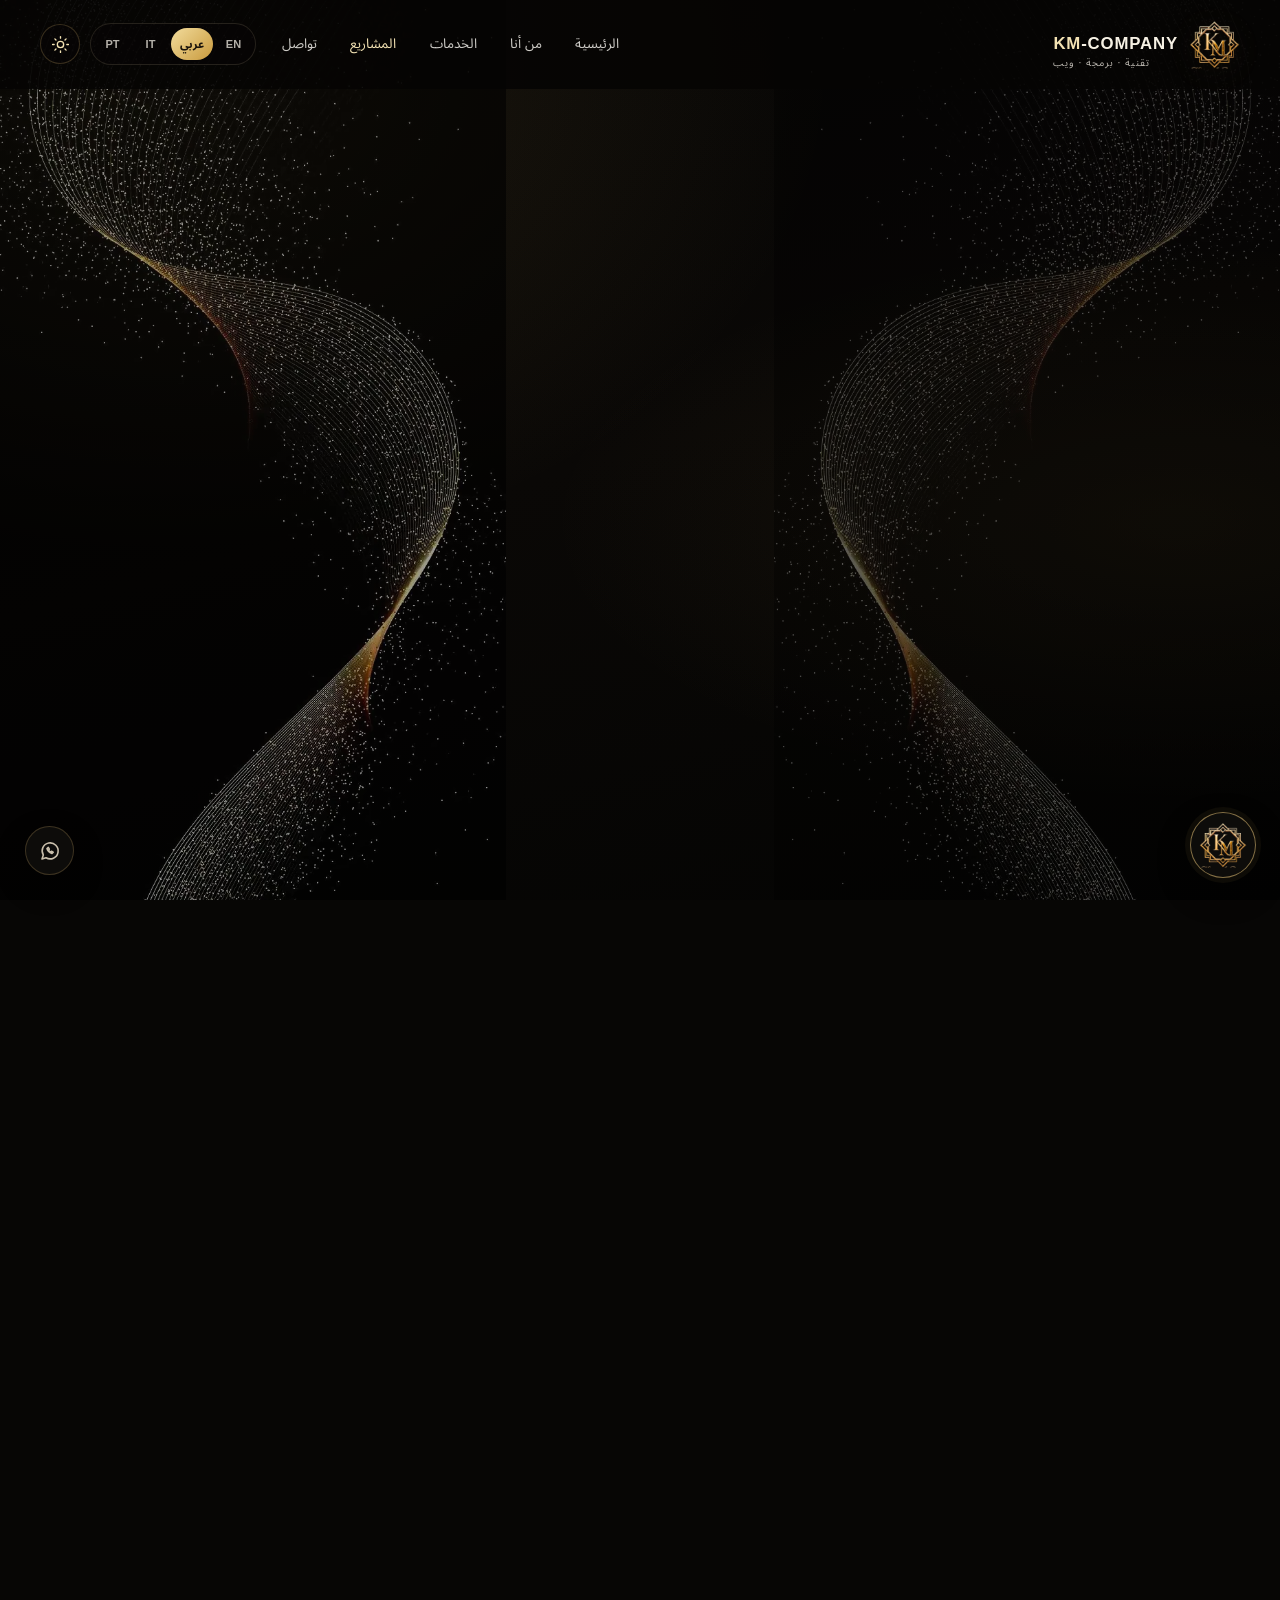
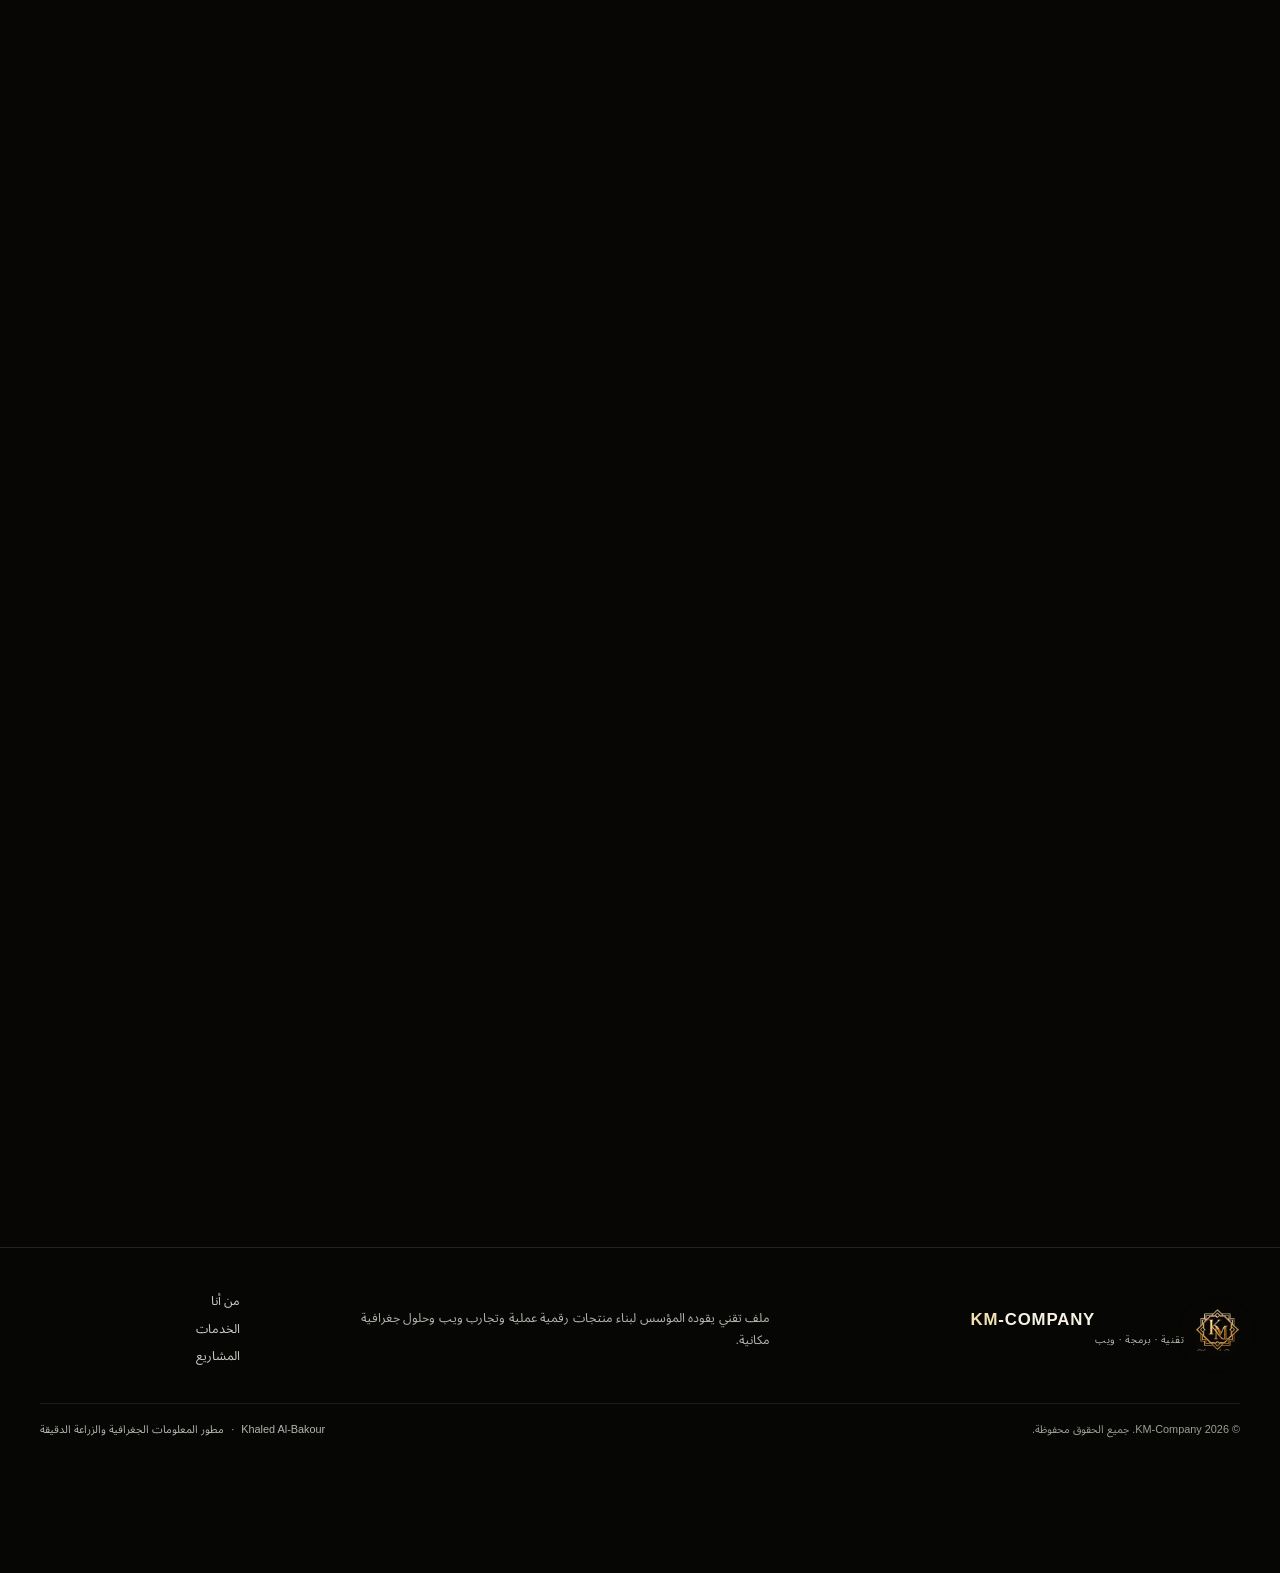
<file: ar/projects.html>
<!DOCTYPE html>

<html dir="rtl" lang="ar">
<head><meta charset="utf-8"/><meta content="width=device-width, initial-scale=1, viewport-fit=cover" name="viewport"/><meta content="#050505" name="theme-color"/><title>المشاريع | KM-Company</title>
<meta content="استكشف مشروعي AGRI-EYE TRIO K وTERRADUX3K: تقنيات جيومكانية وزراعية وإنسانية تعمل دون اتصال بالإنترنت من KM-Company." name="description"/><meta content="Khaled Al-Bakour" name="author"/><meta content="index,follow,max-image-preview:large" name="robots"/>
<link href="__SITE_URL__/ar/projects" rel="canonical"/><link href="__SITE_URL__/projects" hreflang="en" rel="alternate"/><link href="__SITE_URL__/ar/projects" hreflang="ar" rel="alternate"/><link href="__SITE_URL__/it/projects" hreflang="it" rel="alternate"/><link href="__SITE_URL__/pt/projects" hreflang="pt" rel="alternate"/><link href="__SITE_URL__/projects" hreflang="x-default" rel="alternate"/>
<meta content="website" property="og:type"/><meta content="KM-Company" property="og:site_name"/><meta content="ar_AR" property="og:locale"/><meta content="المشاريع | KM-Company" property="og:title"/><meta content="استكشف مشروعي AGRI-EYE TRIO K وTERRADUX3K: تقنيات جيومكانية وزراعية وإنسانية تعمل دون اتصال بالإنترنت من KM-Company." property="og:description"/><meta content="__SITE_URL__/ar/projects" property="og:url"/><meta content="__SITE_URL__/assets/images/og-image.jpg" property="og:image"/><meta content="1200" property="og:image:width"/><meta content="675" property="og:image:height"/>
<meta content="summary_large_image" name="twitter:card"/><meta content="المشاريع | KM-Company" name="twitter:title"/><meta content="استكشف مشروعي AGRI-EYE TRIO K وTERRADUX3K: تقنيات جيومكانية وزراعية وإنسانية تعمل دون اتصال بالإنترنت من KM-Company." name="twitter:description"/><meta content="__SITE_URL__/assets/images/og-image.jpg" name="twitter:image"/>
<link href="../favicon.svg" rel="icon" type="image/svg+xml"/><link href="../apple-touch-icon.png" rel="apple-touch-icon"/>
<script>try{if(sessionStorage.getItem('km-loader')){document.documentElement.classList.add('no-loader')}else{sessionStorage.setItem('km-loader','1')}}catch(e){}</script><script>try{if(localStorage.getItem('km-theme')==='light')document.documentElement.setAttribute('data-theme','light')}catch(e){}</script>
<link as="font" crossorigin="" href="../assets/fonts/inter-latin-400-normal.woff2" rel="preload" type="font/woff2"/><link as="font" crossorigin="" href="../assets/fonts/noto-sans-arabic-arabic-400-normal.woff2" rel="preload" type="font/woff2"/>
<link as="image" fetchpriority="high" href="../assets/images/hero.webp" rel="preload"/>
<link href="../css/style.css" rel="stylesheet"/><script defer="" src="../js/main.js"></script>
<noscript><style>.reveal{opacity:1!important;transform:none!important}.loader{display:none}</style></noscript></head>
<body data-page="projects"><div aria-hidden="true" class="loader" id="loader"><div class="loader-glow"></div><div class="loader-sparks"><i style="--x:47%;--d:1.52s;--t:2.19s;--s:2px"></i><i style="--x:15%;--d:1.33s;--t:1.89s;--s:2px"></i><i style="--x:70%;--d:0.42s;--t:1.89s;--s:4px"></i><i style="--x:14%;--d:0.46s;--t:2.35s;--s:2px"></i><i style="--x:78%;--d:0.29s;--t:2.02s;--s:2px"></i><i style="--x:79%;--d:0.98s;--t:1.85s;--s:3px"></i><i style="--x:11%;--d:0.93s;--t:1.93s;--s:4px"></i><i style="--x:24%;--d:0.91s;--t:2.37s;--s:3px"></i><i style="--x:19%;--d:0.97s;--t:2.44s;--s:3px"></i><i style="--x:18%;--d:0.92s;--t:1.86s;--s:2px"></i><i style="--x:85%;--d:0.41s;--t:2.48s;--s:4px"></i><i style="--x:46%;--d:0.80s;--t:2.72s;--s:3px"></i><i style="--x:44%;--d:0.47s;--t:1.98s;--s:3px"></i><i style="--x:16%;--d:0.96s;--t:2.33s;--s:3px"></i><i style="--x:63%;--d:0.53s;--t:2.78s;--s:2px"></i><i style="--x:71%;--d:0.73s;--t:2.56s;--s:3px"></i><i style="--x:68%;--d:0.73s;--t:2.76s;--s:2px"></i><i style="--x:77%;--d:0.96s;--t:2.68s;--s:3px"></i></div><div class="loader-stage"><div class="loader-logo"><img alt="" decoding="async" fetchpriority="high" height="320" src="../assets/images/km-logo-full.webp" width="265"/><span class="loader-shine"></span></div><div class="loader-bar"><span></span></div></div></div><div aria-hidden="true" class="waves"></div>

<header class="site-header" id="top"><div class="header-inner wrap">
<a aria-label="الصفحة الرئيسية لـ KM-Company" class="brand" href="index.html"><img alt="KM monogram logo" decoding="async" height="58" src="../assets/images/km-logo-small.webp" width="58"/><span><strong>KM</strong><b>-COMPANY</b><small data-i18n="brandTag">تقنية · برمجة · ويب</small></span></a>
<button aria-expanded="false" aria-label="فتح قائمة التنقل" class="menu-toggle" id="menu-toggle"><span></span><span></span><span></span></button>
<nav aria-label="التنقل الرئيسي" class="primary-nav" id="primary-nav"><a data-i18n="navHome" href="index.html">الرئيسية</a><a data-i18n="navAbout" href="index.html#about">من أنا</a><a data-i18n="navServices" href="index.html#services">الخدمات</a><a aria-current="page" class="active" data-i18n="navProjects" href="projects.html">المشاريع</a><a data-i18n="navContact" href="index.html#contact">تواصل</a></nav>
<div class="header-tools"><div aria-label="اختر اللغة" class="language-switch" role="group"><a class="lang-button" data-lang="en" href="../projects.html" hreflang="en" lang="en">EN</a><a aria-current="true" class="lang-button active" data-lang="ar" href="../ar/projects.html" hreflang="ar" lang="ar">عربي</a><a class="lang-button" data-lang="it" href="../it/projects.html" hreflang="it" lang="it">IT</a><a class="lang-button" data-lang="pt" href="../pt/projects.html" hreflang="pt" lang="pt">PT</a></div><button aria-label="تبديل الوضع الليلي / النهاري" aria-pressed="false" class="theme-toggle" id="theme-toggle" type="button"><svg aria-hidden="true" class="icon-sun" focusable="false" viewbox="0 0 24 24"><circle cx="12" cy="12" r="4"></circle><path d="M12 2v2M12 20v2M4.9 4.9l1.4 1.4M17.7 17.7l1.4 1.4M2 12h2M20 12h2M4.9 19.1l1.4-1.4M17.7 6.3l1.4-1.4"></path></svg><svg aria-hidden="true" class="icon-moon" focusable="false" viewbox="0 0 24 24"><path d="M21 12.8A9 9 0 1 1 11.2 3a7 7 0 0 0 9.8 9.8z"></path></svg></button></div>
</div></header>
<main>
<section class="projects-hero section-pad"><div class="wrap projects-hero-grid"><div class="reveal"><a class="back-link" href="index.html"><span aria-hidden="true">←</span> <span data-i18n="backHome">العودة إلى الصفحة الرئيسية</span></a><span class="eyebrow"><span class="eyebrow-line"></span><span data-i18n="projectsEyebrow">ملف الأعمال / مشاريع مختارة</span></span><h1 data-i18n-html="projectsTitle">أربعة مشاريع.<br/><em>وتجربة تتطور باستمرار.</em></h1><p class="hero-lead" data-i18n="projectsLead">استكشف عائلتين مترابطتين من المشاريع: AGRI-EYE TRIO K لدعم القرارات الزراعية الجغرافية، وTERRADUX3K وهو مفهوم لنظام ذكاء للدرون يعمل دون اتصال وما زال قيد التطوير.</p><div class="project-hero-stats"><div><strong>02</strong><span data-i18n="projectFamilies">عائلات المشاريع</span></div><div><strong>04</strong><span data-i18n="projectEntries">عناصر في الملف</span></div><div><strong>02</strong><span data-i18n="liveWebsites">مواقع عامة</span></div></div></div><div class="projects-hero-art reveal"><img alt="AGRI-EYE TRIO K agricultural intelligence project artwork" decoding="async" height="717" src="../assets/images/agri-web.webp" width="1268"/><div class="art-note"><span class="status-dot"></span><span data-i18n="portfolioNote">مواقع منشورة ومشاريع قيد التطوير</span></div></div></div></section>
<section class="project-list section-pad"><div class="wrap"><div class="section-heading project-list-heading reveal"><div><span class="eyebrow"><span class="eyebrow-line"></span><span data-i18n="projectListEyebrow">ملف الأعمال</span></span><h2 data-i18n-html="projectListTitle">مشاريع تحت الضوء.</h2></div><p data-i18n="projectListLead">حالة كل مشروع موضحة بوضوح. يجب عدم الخلط بين النماذج الأولية والأنظمة المعتمدة بشكل مستقل أو التي تم التحقق منها ميدانياً.</p></div>
<article class="project-detail reveal" id="agri-eye-app"><div class="project-media"><img alt="AGRI-EYE TRIO K map workspace for agricultural field analysis" decoding="async" height="807" loading="lazy" src="../assets/images/agri-app.webp" width="1148"/><span class="project-media-tag" data-i18n="statusDesktop">تطبيق سطح مكتب لويندوز</span></div><div class="project-content"><div class="project-kicker"><span>01 / 04</span><span class="status-pill status-progress" data-i18n="statusIterative">تطوير متواصل</span></div><h2>AGRI-EYE TRIO K</h2><h3 data-i18n="agriAppSub">تطبيق جغرافي زراعي هجين لدعم القرار</h3><p data-i18n="agriAppText">تصور لتطبيق سطح مكتب يجمع نظم المعلومات الجغرافية والاستشعار عن بُعد بالأقمار الصناعية وتحليل ملفات GeoTIFF من الدرون ضمن سير عمل زراعي واحد. يهدف إلى دعم حدود الحقول ومراقبة المحاصيل ومقارنة المؤشرات وفحص المناطق المرشحة وتصدير التقارير عبر العمل المتصل وغير المتصل.</p><ul class="feature-list"><li data-i18n="agriAppBullet1">رسم الحقول ومساحة عمل جغرافية</li><li data-i18n="agriAppBullet2">مؤشرات الأقمار الصناعية والمقارنة الزمنية عند توفر البيانات</li><li data-i18n="agriAppBullet3">سير عمل لصور الدرون وGeoTIFF وتقارير قابلة للتصدير</li><li data-i18n="agriAppBullet4">المؤشرات أدوات استدلال أولية للمراجعة وليست تشخيصاً نهائياً</li></ul><div class="project-tags"><span>GIS</span><span>Remote Sensing</span><span>Offline / Online</span><span>GeoTIFF</span></div><div class="project-actions"><a class="button button-ghost" href="index.html#contact"><span data-i18n="discussProject">ناقش هذا المشروع</span><span aria-hidden="true" class="button-arrow">↗</span></a></div></div></article>
<article class="project-detail project-detail-reverse reveal" id="agri-eye-web"><div class="project-media"><img alt="AGRI-EYE TRIO K public project website artwork" decoding="async" height="717" loading="lazy" src="../assets/images/agri-web.webp" width="1268"/><span class="project-media-tag" data-i18n="statusLiveWebsite">موقع المشروع المنشور</span></div><div class="project-content"><div class="project-kicker"><span>02 / 04</span><span class="status-pill status-live" data-i18n="statusLive">منشور</span></div><h2>AGRI-EYE TRIO K <span class="title-submark">/ WEB</span></h2><h3 data-i18n="agriWebSub">موقع المشروع ونظرة عامة على المنتج</h3><p data-i18n="agriWebText">موقع عام يقدم مفهوم AGRI-EYE TRIO K ونهجه الهجين المتصل وغير المتصل وسير العمل الزراعي الجغرافي. يوفر الموقع مدخلاً بصرياً للتطبيق واتجاه المشروع.</p><ul class="feature-list"><li data-i18n="agriWebBullet1">تصميم متجاوب للحاسوب والهاتف</li><li data-i18n="agriWebBullet2">تعريف واضح بالمنتج وميزاته</li><li data-i18n="agriWebBullet3">منشور عبر Cloudflare Pages</li></ul><div class="project-tags"><span>Responsive Web</span><span>Cloudflare Pages</span><span>Product Storytelling</span></div><div class="project-actions"><a class="button button-primary" href="https://agri-eye3k.pages.dev/" rel="noopener noreferrer" target="_blank"><span data-i18n="openLiveWebsite">فتح الموقع المنشور</span><span aria-hidden="true" class="button-arrow">↗</span></a></div></div></article>
<article class="project-detail reveal" id="terradux3k-app"><div class="project-media terradux-media"><img alt="TERRADUX3K candidate-zone mapping and geospatial analysis interface concept" decoding="async" height="1080" loading="lazy" src="../assets/images/terradux-app.webp" width="1440"/><span class="project-media-tag" data-i18n="statusDevelopment">قيد التطوير</span><span class="project-concept-label" data-i18n="conceptVisual">تصميم تصوري · ليس شاشة فعلية</span></div><div class="project-content"><div class="project-kicker"><span>03 / 04</span><span class="status-pill status-progress" data-i18n="statusConcept">مفهوم / نموذج أولي</span></div><h2>TERRADUX3K</h2><h3 data-i18n="terraSubtitle">منصة درون إنسانية تعمل دون اتصال لمناطق ما بعد النزاعات والكوارث</h3><p class="project-highlight" data-i18n="terraTagline">رؤية المشروع: نظام ذكاء للدرون يعمل بالكامل دون اتصال في المناطق التي ينقطع فيها الإنترنت وتكون فيها الأرواح مهددة.</p><p data-i18n="terraIntro">TERRADUX3K مفهوم متعدد الاستخدامات قيد التطوير، يهدف إلى دعم الوعي الميداني باستخدام الدرون في البيئات الخطرة أو صعبة الوصول. يجمع سير العمل المستهدف الأدلة الجغرافية المحلية وملاحظات المستشعرات والإحداثيات الدقيقة كي تتمكن الفرق المختصة من مراجعة المواقع المرشحة دون اتصال بالإنترنت.</p><div class="mission-list"><h4 data-i18n="missionTitle">ثلاثة استخدامات رئيسية</h4><div><b>01</b><p><strong data-i18n="mission1Title">إزالة الألغام لأغراض إنسانية</strong><span data-i18n="mission1Text">دعم تحديد ورسم مواقع مرشحة قد تحتوي على ألغام أو ذخائر غير منفجرة أو بقايا كيميائية كي يراجعها مختصون هندسيون.</span></p></div><div><b>02</b><p><strong data-i18n="mission2Title">الاستجابة للكوارث</strong><span data-i18n="mission2Text">المساعدة في تسجيل مواقع مرشحة لأشخاص أو حيوانات عالقة في مناطق الزلازل أو الفيضانات أو الأنقاض أو الطرق المسدودة.</span></p></div><div><b>03</b><p><strong data-i18n="mission3Title">مسح سلامة الأراضي الزراعية</strong><span data-i18n="mission3Text">استكشاف الأرض وتوثيقها قبل الزراعة لدعم التقييم والتخطيط اللاحقين.</span></p></div></div><div class="safety-note"><strong data-i18n="safetyLabel">ملاحظة التطوير والسلامة</strong><p data-i18n="safetyText">TERRADUX3K ما زال قيد التطوير، وليس نظاماً معتمداً لإزالة الألغام أو الإنقاذ. أي تنبيهات من المستشعرات هي مؤشرات مرشحة تتطلب تحققاً من خبراء. يجب ألا يُستخدم التطبيق وحده لإعلان أن منطقة ما آمنة أو بديلاً عن إجراءات الطوارئ الرسمية.</p></div><div class="project-tags"><span>Offline-first concept</span><span>Drone survey</span><span>GPS / GIS</span><span>Candidate evidence</span></div><div class="project-actions"><a class="button button-ghost" href="index.html#contact"><span data-i18n="discussProject">ناقش هذا المشروع</span><span aria-hidden="true" class="button-arrow">↗</span></a></div></div></article>
<article class="project-detail project-detail-reverse reveal" id="terradux3k-web"><div class="project-media"><img alt="TERRADUX3K offline drone intelligence concept artwork" decoding="async" height="1013" loading="lazy" src="../assets/images/terradux-web.webp" width="1800"/><span class="project-media-tag" data-i18n="statusEarlyWebsite">موقع أولي للمشروع</span></div><div class="project-content"><div class="project-kicker"><span>04 / 04</span><span class="status-pill status-progress" data-i18n="statusEarly">مرحلة مبكرة</span></div><h2>TERRADUX3K <span class="title-submark">/ WEB</span></h2><h3 data-i18n="terraWebSub">موقع أولي لمنصة الدرون الإنسانية</h3><p data-i18n="terraWebText">حضور إلكتروني أولي لمشروع TERRADUX3K. الصفحة الحالية تعريف في مرحلة مبكرة وليست بعد الموقع الكامل للمنتج. سيتم لاحقاً تطوير صفحة هبوط أشمل وشرح تفصيلي للفكرة وسير العمل المستهدف.</p><ul class="feature-list"><li data-i18n="terraWebBullet1">يعرّف بهوية المشروع ومجالات مهمته</li><li data-i18n="terraWebBullet2">يربط الفكرة باتجاه التطوير الذي يركز على العمل دون اتصال</li><li data-i18n="terraWebBullet3">المخطط لاحقاً: صفحة هبوط موسعة وسير العمل والتوثيق التقني</li></ul><div class="project-tags"><span>Project Website</span><span>In progress</span><span>Cloudflare Pages</span></div><div class="project-actions"><a class="button button-primary" href="https://terradux-3k.pages.dev/" rel="noopener noreferrer" target="_blank"><span data-i18n="openEarlyWebsite">فتح الموقع الحالي</span><span aria-hidden="true" class="button-arrow">↗</span></a></div></div></article>
</div></section>
<section class="project-contact section-pad"><div class="wrap project-contact-panel reveal"><div><span class="eyebrow"><span class="eyebrow-line"></span><span data-i18n="projectContactEyebrow">التطوير مستمر</span></span><h2 data-i18n-html="projectContactTitle">هل يهمك فهم العملية<br/><em>وراء أحد المشاريع؟</em></h2><p data-i18n="projectContactText">تواصل للتعاون التقني أو تطوير المواقع أو مناقشة مشاريع المعلومات الجغرافية.</p></div><a class="button button-primary" href="index.html#contact"><span data-i18n="contactKhaled">تواصل مع خالد</span><span aria-hidden="true" class="button-arrow">↗</span></a></div></section>
</main>
<footer class="site-footer"><div class="wrap footer-main"><a aria-label="الصفحة الرئيسية لـ KM-Company" class="brand footer-brand" href="index.html"><img alt="" decoding="async" height="48" loading="lazy" src="../assets/images/km-logo-small.webp" width="48"/><span><strong>KM</strong><b>-COMPANY</b><small data-i18n="footerBrand">تقنية · برمجة · ويب</small></span></a><p data-i18n="footerText">ملف تقني يقوده المؤسس لبناء منتجات رقمية عملية وتجارب ويب وحلول جغرافية مكانية.</p><div class="footer-links"><a data-i18n="navAbout" href="index.html#about">من أنا</a><a data-i18n="navServices" href="index.html#services">الخدمات</a><a data-i18n="navProjects" href="projects.html">المشاريع</a></div></div><div class="wrap footer-bottom"><span>© <span id="current-year"></span> KM-Company. <span data-i18n="copyright">جميع الحقوق محفوظة.</span></span><span class="creator-credit">Khaled Al-Bakour <i>·</i> <span data-i18n="footerRole">مطور المعلومات الجغرافية والزراعة الدقيقة</span></span></div></footer>
<a aria-label="تواصل مع KM-Company عبر واتساب" class="floating-whatsapp" href="https://wa.me/963958687748?text=%D9%85%D8%B1%D8%AD%D8%A8%D8%A7%D9%8B%20KM-Company%D8%8C%20%D8%A3%D9%88%D8%AF%20%D8%A7%D9%84%D8%A7%D8%B3%D8%AA%D9%81%D8%B3%D8%A7%D8%B1%20%D8%B9%D9%86%20%D8%AE%D8%AF%D9%85%D8%A7%D8%AA%D9%83%D9%85." rel="noopener noreferrer" target="_blank"><svg aria-hidden="true" focusable="false" viewbox="0 0 24 24"><path d="M4 20l1.3-4A8 8 0 1 1 8 18.7L4 20z"></path><path d="M9 9.5c.5 2 2.5 4 5 5l1.2-1.2-1.8-1-.8.7c-.8-.4-1.6-1.2-2-2l.7-.8-1-1.8L9 9.5z"></path></svg></a><button aria-label="العودة إلى الأعلى" class="scroll-top" id="scroll-top" type="button">↑</button><button aria-label="عرض توقيع علامة KM-Company" class="brand-badge" id="brand-badge" type="button"><img alt="KM monogram logo" decoding="async" height="60" src="../assets/images/km-logo-small.webp" width="60"/></button>
<div aria-label="KM-Company brand signature" aria-modal="true" class="brand-splash" hidden="" id="brand-splash" role="dialog"><div class="splash-content"><img alt="KM-Company logo" decoding="async" height="320" loading="lazy" src="../assets/images/km-logo-full.webp" width="265"/><p class="splash-company">KM-COMPANY</p><p class="splash-founder">Khaled Al-Bakour</p><p class="splash-role" data-i18n="splashRole">اختصاصي معلومات جغرافية ومؤسس · المطوّر الرئيسي</p><div class="splash-timer"><span></span></div></div></div>
</body></html>
</file>
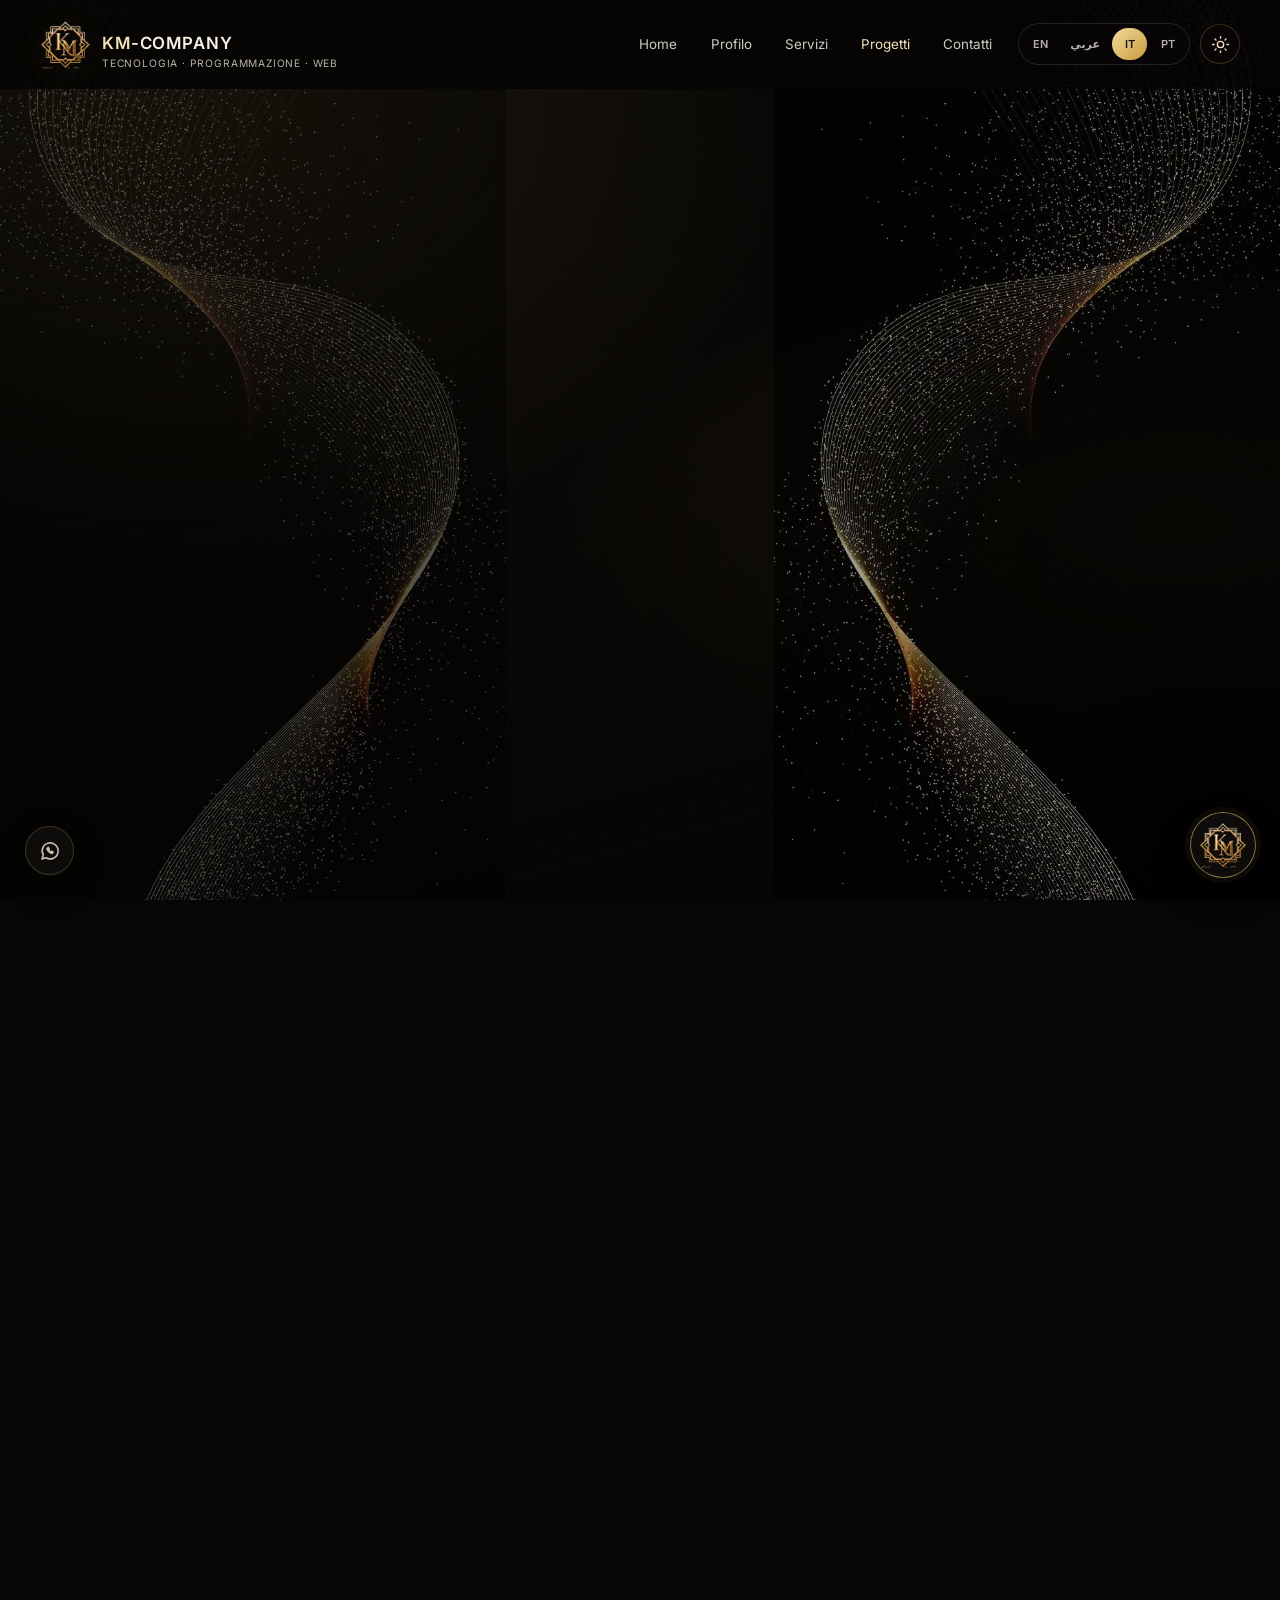
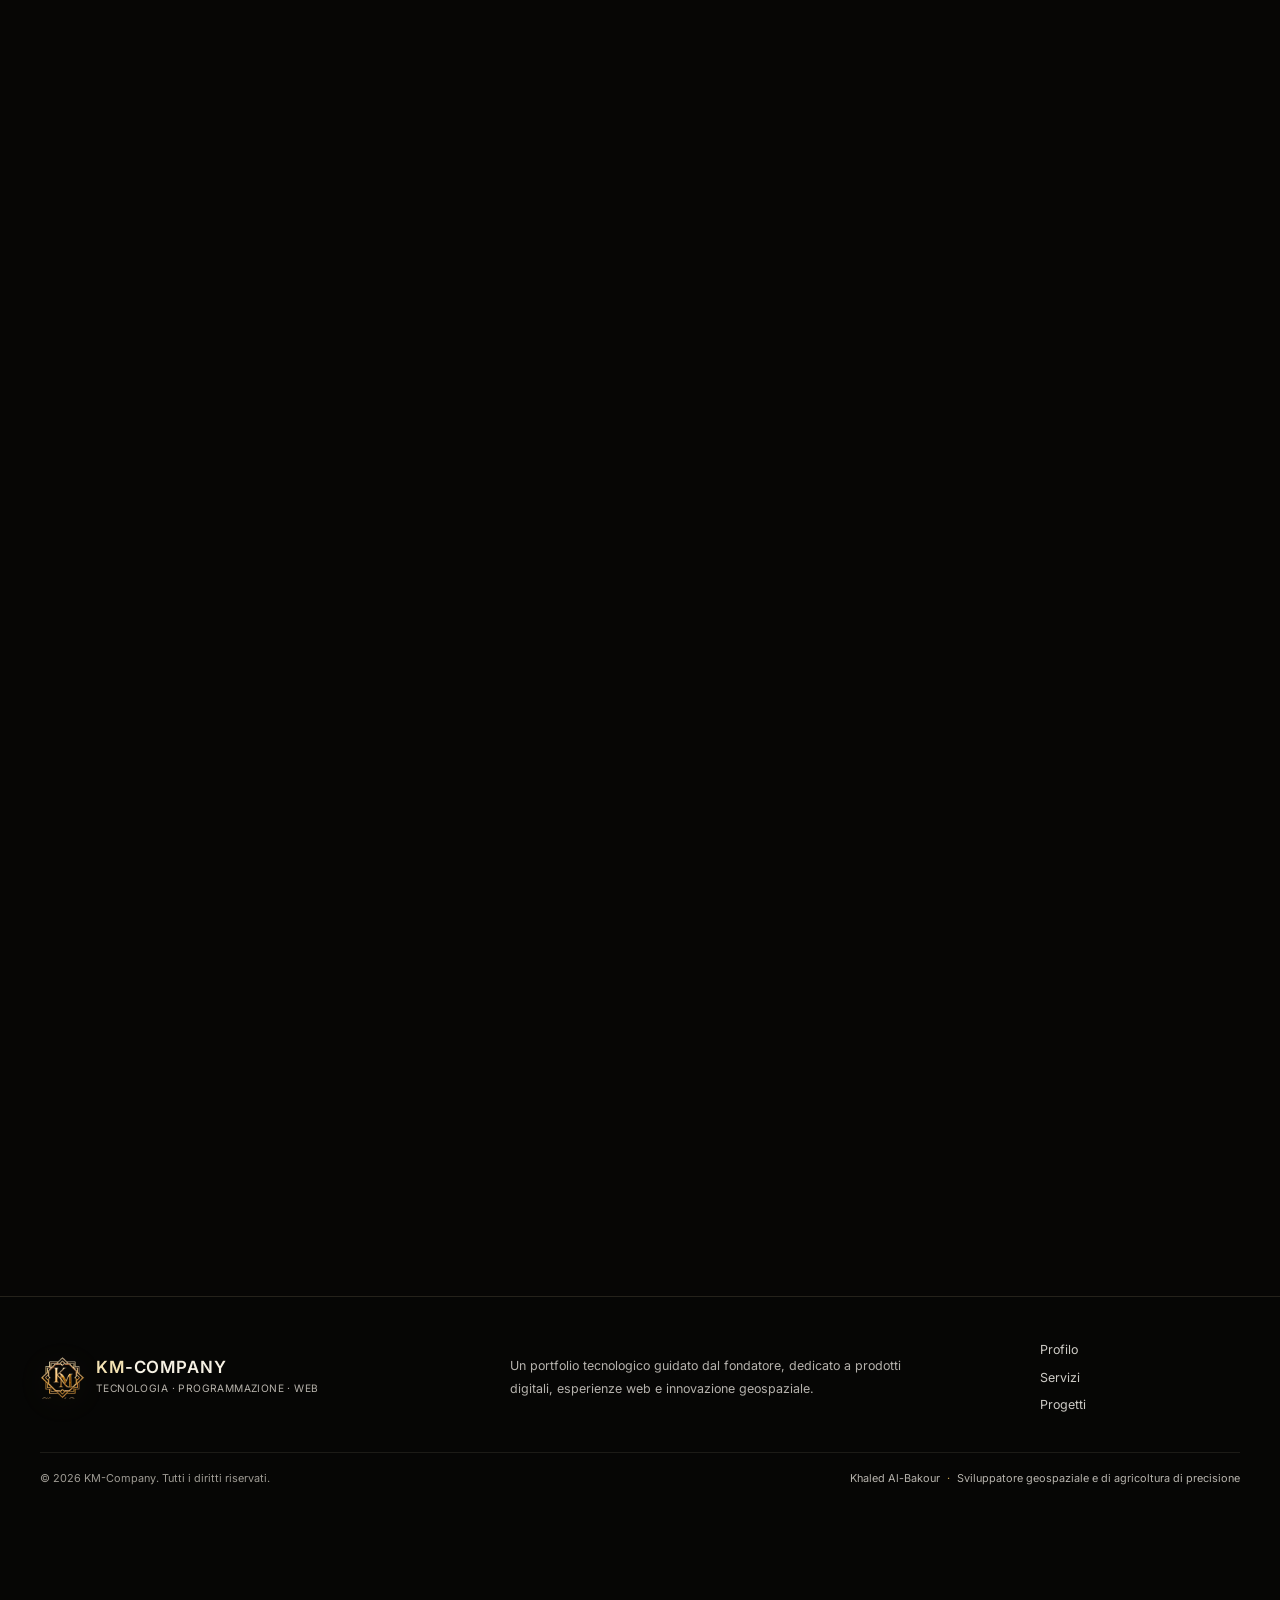
<file: it/projects.html>
<!DOCTYPE html>

<html dir="ltr" lang="it">
<head><meta charset="utf-8"/><meta content="width=device-width, initial-scale=1, viewport-fit=cover" name="viewport"/><meta content="#050505" name="theme-color"/><title>Progetti | KM-Company</title>
<meta content="Scopri AGRI-EYE TRIO K e TERRADUX3K: progetti geospaziali, agricoli e umanitari offline-first di KM-Company." name="description"/><meta content="Khaled Al-Bakour" name="author"/><meta content="index,follow,max-image-preview:large" name="robots"/>
<link href="__SITE_URL__/it/projects" rel="canonical"/><link href="__SITE_URL__/projects" hreflang="en" rel="alternate"/><link href="__SITE_URL__/ar/projects" hreflang="ar" rel="alternate"/><link href="__SITE_URL__/it/projects" hreflang="it" rel="alternate"/><link href="__SITE_URL__/pt/projects" hreflang="pt" rel="alternate"/><link href="__SITE_URL__/projects" hreflang="x-default" rel="alternate"/>
<meta content="website" property="og:type"/><meta content="KM-Company" property="og:site_name"/><meta content="it_IT" property="og:locale"/><meta content="Progetti | KM-Company" property="og:title"/><meta content="Scopri AGRI-EYE TRIO K e TERRADUX3K: progetti geospaziali, agricoli e umanitari offline-first di KM-Company." property="og:description"/><meta content="__SITE_URL__/it/projects" property="og:url"/><meta content="__SITE_URL__/assets/images/og-image.jpg" property="og:image"/><meta content="1200" property="og:image:width"/><meta content="675" property="og:image:height"/>
<meta content="summary_large_image" name="twitter:card"/><meta content="Progetti | KM-Company" name="twitter:title"/><meta content="Scopri AGRI-EYE TRIO K e TERRADUX3K: progetti geospaziali, agricoli e umanitari offline-first di KM-Company." name="twitter:description"/><meta content="__SITE_URL__/assets/images/og-image.jpg" name="twitter:image"/>
<link href="../favicon.svg" rel="icon" type="image/svg+xml"/><link href="../apple-touch-icon.png" rel="apple-touch-icon"/>
<script>try{if(sessionStorage.getItem('km-loader')){document.documentElement.classList.add('no-loader')}else{sessionStorage.setItem('km-loader','1')}}catch(e){}</script><script>try{if(localStorage.getItem('km-theme')==='light')document.documentElement.setAttribute('data-theme','light')}catch(e){}</script>
<link as="font" crossorigin="" href="../assets/fonts/inter-latin-400-normal.woff2" rel="preload" type="font/woff2"/><link as="font" crossorigin="" href="../assets/fonts/playfair-display-latin-500-normal.woff2" rel="preload" type="font/woff2"/>
<link as="image" fetchpriority="high" href="../assets/images/hero.webp" rel="preload"/>
<link href="../css/style.css" rel="stylesheet"/><script defer="" src="../js/main.js"></script>
<noscript><style>.reveal{opacity:1!important;transform:none!important}.loader{display:none}</style></noscript></head>
<body data-page="projects"><div aria-hidden="true" class="loader" id="loader"><div class="loader-glow"></div><div class="loader-sparks"><i style="--x:47%;--d:1.52s;--t:2.19s;--s:2px"></i><i style="--x:15%;--d:1.33s;--t:1.89s;--s:2px"></i><i style="--x:70%;--d:0.42s;--t:1.89s;--s:4px"></i><i style="--x:14%;--d:0.46s;--t:2.35s;--s:2px"></i><i style="--x:78%;--d:0.29s;--t:2.02s;--s:2px"></i><i style="--x:79%;--d:0.98s;--t:1.85s;--s:3px"></i><i style="--x:11%;--d:0.93s;--t:1.93s;--s:4px"></i><i style="--x:24%;--d:0.91s;--t:2.37s;--s:3px"></i><i style="--x:19%;--d:0.97s;--t:2.44s;--s:3px"></i><i style="--x:18%;--d:0.92s;--t:1.86s;--s:2px"></i><i style="--x:85%;--d:0.41s;--t:2.48s;--s:4px"></i><i style="--x:46%;--d:0.80s;--t:2.72s;--s:3px"></i><i style="--x:44%;--d:0.47s;--t:1.98s;--s:3px"></i><i style="--x:16%;--d:0.96s;--t:2.33s;--s:3px"></i><i style="--x:63%;--d:0.53s;--t:2.78s;--s:2px"></i><i style="--x:71%;--d:0.73s;--t:2.56s;--s:3px"></i><i style="--x:68%;--d:0.73s;--t:2.76s;--s:2px"></i><i style="--x:77%;--d:0.96s;--t:2.68s;--s:3px"></i></div><div class="loader-stage"><div class="loader-logo"><img alt="" decoding="async" fetchpriority="high" height="320" src="../assets/images/km-logo-full.webp" width="265"/><span class="loader-shine"></span></div><div class="loader-bar"><span></span></div></div></div><div aria-hidden="true" class="waves"></div>

<header class="site-header" id="top"><div class="header-inner wrap">
<a aria-label="Home di KM-Company" class="brand" href="index.html"><img alt="KM monogram logo" decoding="async" height="58" src="../assets/images/km-logo-small.webp" width="58"/><span><strong>KM</strong><b>-COMPANY</b><small data-i18n="brandTag">Tecnologia · Programmazione · Web</small></span></a>
<button aria-expanded="false" aria-label="Apri il menu" class="menu-toggle" id="menu-toggle"><span></span><span></span><span></span></button>
<nav aria-label="Navigazione principale" class="primary-nav" id="primary-nav"><a data-i18n="navHome" href="index.html">Home</a><a data-i18n="navAbout" href="index.html#about">Profilo</a><a data-i18n="navServices" href="index.html#services">Servizi</a><a aria-current="page" class="active" data-i18n="navProjects" href="projects.html">Progetti</a><a data-i18n="navContact" href="index.html#contact">Contatti</a></nav>
<div class="header-tools"><div aria-label="Scegli la lingua" class="language-switch" role="group"><a class="lang-button" data-lang="en" href="../projects.html" hreflang="en" lang="en">EN</a><a class="lang-button" data-lang="ar" href="../ar/projects.html" hreflang="ar" lang="ar">عربي</a><a aria-current="true" class="lang-button active" data-lang="it" href="../it/projects.html" hreflang="it" lang="it">IT</a><a class="lang-button" data-lang="pt" href="../pt/projects.html" hreflang="pt" lang="pt">PT</a></div><button aria-label="Cambia tema chiaro / scuro" aria-pressed="false" class="theme-toggle" id="theme-toggle" type="button"><svg aria-hidden="true" class="icon-sun" focusable="false" viewbox="0 0 24 24"><circle cx="12" cy="12" r="4"></circle><path d="M12 2v2M12 20v2M4.9 4.9l1.4 1.4M17.7 17.7l1.4 1.4M2 12h2M20 12h2M4.9 19.1l1.4-1.4M17.7 6.3l1.4-1.4"></path></svg><svg aria-hidden="true" class="icon-moon" focusable="false" viewbox="0 0 24 24"><path d="M21 12.8A9 9 0 1 1 11.2 3a7 7 0 0 0 9.8 9.8z"></path></svg></button></div>
</div></header>
<main>
<section class="projects-hero section-pad"><div class="wrap projects-hero-grid"><div class="reveal"><a class="back-link" href="index.html"><span aria-hidden="true">←</span> <span data-i18n="backHome">Torna alla home</span></a><span class="eyebrow"><span class="eyebrow-line"></span><span data-i18n="projectsEyebrow">Portfolio / progetti selezionati</span></span><h1 data-i18n-html="projectsTitle">Quattro progetti.<br/><em>Un percorso in evoluzione.</em></h1><p class="hero-lead" data-i18n="projectsLead">Scopri due famiglie di progetti collegate: AGRI-EYE TRIO K per il supporto decisionale geospaziale in agricoltura e TERRADUX3K, un concetto di intelligenza da drone offline-first ancora in sviluppo.</p><div class="project-hero-stats"><div><strong>02</strong><span data-i18n="projectFamilies">Famiglie di progetto</span></div><div><strong>04</strong><span data-i18n="projectEntries">Progetti in portfolio</span></div><div><strong>02</strong><span data-i18n="liveWebsites">Siti pubblici</span></div></div></div><div class="projects-hero-art reveal"><img alt="AGRI-EYE TRIO K agricultural intelligence project artwork" decoding="async" height="717" src="../assets/images/agri-web.webp" width="1268"/><div class="art-note"><span class="status-dot"></span><span data-i18n="portfolioNote">Siti online e lavori in sviluppo</span></div></div></div></section>
<section class="project-list section-pad"><div class="wrap"><div class="section-heading project-list-heading reveal"><div><span class="eyebrow"><span class="eyebrow-line"></span><span data-i18n="projectListEyebrow">Il portfolio</span></span><h2 data-i18n-html="projectListTitle">I progetti in dettaglio.</h2></div><p data-i18n="projectListLead">Lo stato di ogni progetto è indicato chiaramente. I prototipi e i lavori in sviluppo non sono sistemi certificati in modo indipendente né validati per la produzione.</p></div>
<article class="project-detail reveal" id="agri-eye-app"><div class="project-media"><img alt="AGRI-EYE TRIO K map workspace for agricultural field analysis" decoding="async" height="807" loading="lazy" src="../assets/images/agri-app.webp" width="1148"/><span class="project-media-tag" data-i18n="statusDesktop">Applicazione desktop Windows</span></div><div class="project-content"><div class="project-kicker"><span>01 / 04</span><span class="status-pill status-progress" data-i18n="statusIterative">Sviluppo iterativo</span></div><h2>AGRI-EYE TRIO K</h2><h3 data-i18n="agriAppSub">Applicazione geospaziale ibrida per il supporto decisionale agricolo</h3><p data-i18n="agriAppText">Un concetto di applicazione desktop che integra GIS, telerilevamento satellitare e analisi di file GeoTIFF da drone in un unico flusso agricolo. È pensata per supportare confini dei campi, monitoraggio delle colture, confronto degli indicatori, esame di zone candidate ed esportazione di report online e offline.</p><ul class="feature-list"><li data-i18n="agriAppBullet1">Mappatura dei campi e ambiente GIS</li><li data-i18n="agriAppBullet2">Indicatori satellitari e confronti temporali quando i dati sono disponibili</li><li data-i18n="agriAppBullet3">Flussi per immagini da drone / GeoTIFF e report esportabili</li><li data-i18n="agriAppBullet4">Gli indicatori sono proxy per la revisione, non diagnosi definitive</li></ul><div class="project-tags"><span>GIS</span><span>Remote Sensing</span><span>Offline / Online</span><span>GeoTIFF</span></div><div class="project-actions"><a class="button button-ghost" href="index.html#contact"><span data-i18n="discussProject">Parliamo del progetto</span><span aria-hidden="true" class="button-arrow">↗</span></a></div></div></article>
<article class="project-detail project-detail-reverse reveal" id="agri-eye-web"><div class="project-media"><img alt="AGRI-EYE TRIO K public project website artwork" decoding="async" height="717" loading="lazy" src="../assets/images/agri-web.webp" width="1268"/><span class="project-media-tag" data-i18n="statusLiveWebsite">Sito del progetto online</span></div><div class="project-content"><div class="project-kicker"><span>02 / 04</span><span class="status-pill status-live" data-i18n="statusLive">Online</span></div><h2>AGRI-EYE TRIO K <span class="title-submark">/ WEB</span></h2><h3 data-i18n="agriWebSub">Sito del progetto e panoramica del prodotto</h3><p data-i18n="agriWebText">Un sito pubblico che presenta il concetto AGRI-EYE TRIO K, l'approccio ibrido online/offline e i flussi geospaziali agricoli. Offre un punto di accesso visivo all'applicazione e alla direzione del progetto.</p><ul class="feature-list"><li data-i18n="agriWebBullet1">Layout responsive per desktop e mobile</li><li data-i18n="agriWebBullet2">Presentazione chiara del prodotto e delle funzioni</li><li data-i18n="agriWebBullet3">Pubblicato con Cloudflare Pages</li></ul><div class="project-tags"><span>Responsive Web</span><span>Cloudflare Pages</span><span>Product Storytelling</span></div><div class="project-actions"><a class="button button-primary" href="https://agri-eye3k.pages.dev/" rel="noopener noreferrer" target="_blank"><span data-i18n="openLiveWebsite">Apri il sito online</span><span aria-hidden="true" class="button-arrow">↗</span></a></div></div></article>
<article class="project-detail reveal" id="terradux3k-app"><div class="project-media terradux-media"><img alt="TERRADUX3K candidate-zone mapping and geospatial analysis interface concept" decoding="async" height="1080" loading="lazy" src="../assets/images/terradux-app.webp" width="1440"/><span class="project-media-tag" data-i18n="statusDevelopment">In sviluppo</span><span class="project-concept-label" data-i18n="conceptVisual">Visuale concettuale · non è una schermata reale</span></div><div class="project-content"><div class="project-kicker"><span>03 / 04</span><span class="status-pill status-progress" data-i18n="statusConcept">Concetto / prototipo</span></div><h2>TERRADUX3K</h2><h3 data-i18n="terraSubtitle">Piattaforma drone umanitaria offline per aree post-conflitto e zone colpite da disastri</h3><p class="project-highlight" data-i18n="terraTagline">Visione del progetto: un sistema di intelligence da drone completamente offline-first per aree dove Internet non funziona e le vite sono a rischio.</p><p data-i18n="terraIntro">TERRADUX3K è un concetto multiuso in sviluppo per la consapevolezza situazionale supportata da droni in ambienti pericolosi o difficili da raggiungere. Il flusso previsto combina evidenze geospaziali locali, osservazioni dei sensori e coordinate precise, consentendo ai team specializzati di esaminare luoghi candidati anche senza connessione Internet.</p><div class="mission-list"><h4 data-i18n="missionTitle">Tre ambiti d'impiego</h4><div><b>01</b><p><strong data-i18n="mission1Title">Sminamento umanitario</strong><span data-i18n="mission1Text">Supportare l'individuazione e la mappatura di possibili mine, ordigni inesplosi (UXO) e residui chimici per la verifica di squadre tecniche specializzate.</span></p></div><div><b>02</b><p><strong data-i18n="mission2Title">Risposta ai disastri</strong><span data-i18n="mission2Text">Aiutare a registrare posizioni candidate di persone o animali intrappolati in aree colpite da terremoti, alluvioni, macerie o accessi bloccati.</span></p></div><div><b>03</b><p><strong data-i18n="mission3Title">Rilievo di sicurezza agricola</strong><span data-i18n="mission3Text">Esplorare e documentare il terreno prima della coltivazione per supportare valutazioni e pianificazione successive.</span></p></div></div><div class="safety-note"><strong data-i18n="safetyLabel">Nota sullo sviluppo e sulla sicurezza</strong><p data-i18n="safetyText">TERRADUX3K è in sviluppo. Non è un sistema certificato di sminamento o soccorso. Gli avvisi dei sensori sono indicatori candidati da verificare con esperti; l'applicazione non deve mai essere usata da sola per dichiarare sicura un'area o sostituire le procedure ufficiali di emergenza.</p></div><div class="project-tags"><span>Offline-first concept</span><span>Drone survey</span><span>GPS / GIS</span><span>Candidate evidence</span></div><div class="project-actions"><a class="button button-ghost" href="index.html#contact"><span data-i18n="discussProject">Parliamo del progetto</span><span aria-hidden="true" class="button-arrow">↗</span></a></div></div></article>
<article class="project-detail project-detail-reverse reveal" id="terradux3k-web"><div class="project-media"><img alt="TERRADUX3K offline drone intelligence concept artwork" decoding="async" height="1013" loading="lazy" src="../assets/images/terradux-web.webp" width="1800"/><span class="project-media-tag" data-i18n="statusEarlyWebsite">Sito iniziale del progetto</span></div><div class="project-content"><div class="project-kicker"><span>04 / 04</span><span class="status-pill status-progress" data-i18n="statusEarly">Fase iniziale</span></div><h2>TERRADUX3K <span class="title-submark">/ WEB</span></h2><h3 data-i18n="terraWebSub">Sito iniziale per la piattaforma drone umanitaria</h3><p data-i18n="terraWebText">Una prima presenza online del progetto TERRADUX3K. La pagina attuale è una presentazione iniziale, non ancora il sito completo del prodotto. In seguito saranno realizzati una landing page più ampia e una spiegazione dettagliata del concetto e dei flussi previsti.</p><ul class="feature-list"><li data-i18n="terraWebBullet1">Presenta l'identità e gli ambiti d'uso del progetto</li><li data-i18n="terraWebBullet2">Collega il concetto alla direzione offline-first</li><li data-i18n="terraWebBullet3">Previsti: landing page ampliata, flussi operativi e documentazione tecnica</li></ul><div class="project-tags"><span>Project Website</span><span>In progress</span><span>Cloudflare Pages</span></div><div class="project-actions"><a class="button button-primary" href="https://terradux-3k.pages.dev/" rel="noopener noreferrer" target="_blank"><span data-i18n="openEarlyWebsite">Apri il sito attuale</span><span aria-hidden="true" class="button-arrow">↗</span></a></div></div></article>
</div></section>
<section class="project-contact section-pad"><div class="wrap project-contact-panel reveal"><div><span class="eyebrow"><span class="eyebrow-line"></span><span data-i18n="projectContactEyebrow">Sviluppo in corso</span></span><h2 data-i18n-html="projectContactTitle">Ti interessa conoscere il processo<br/><em>dietro un progetto?</em></h2><p data-i18n="projectContactText">Contattami per collaborazioni tecniche, sviluppo web o discussioni su progetti geospaziali.</p></div><a class="button button-primary" href="index.html#contact"><span data-i18n="contactKhaled">Contatta Khaled</span><span aria-hidden="true" class="button-arrow">↗</span></a></div></section>
</main>
<footer class="site-footer"><div class="wrap footer-main"><a aria-label="Home di KM-Company" class="brand footer-brand" href="index.html"><img alt="" decoding="async" height="48" loading="lazy" src="../assets/images/km-logo-small.webp" width="48"/><span><strong>KM</strong><b>-COMPANY</b><small data-i18n="footerBrand">Tecnologia · Programmazione · Web</small></span></a><p data-i18n="footerText">Un portfolio tecnologico guidato dal fondatore, dedicato a prodotti digitali, esperienze web e innovazione geospaziale.</p><div class="footer-links"><a data-i18n="navAbout" href="index.html#about">Profilo</a><a data-i18n="navServices" href="index.html#services">Servizi</a><a data-i18n="navProjects" href="projects.html">Progetti</a></div></div><div class="wrap footer-bottom"><span>© <span id="current-year"></span> KM-Company. <span data-i18n="copyright">Tutti i diritti riservati.</span></span><span class="creator-credit">Khaled Al-Bakour <i>·</i> <span data-i18n="footerRole">Sviluppatore geospaziale e di agricoltura di precisione</span></span></div></footer>
<a aria-label="Contatta KM-Company su WhatsApp" class="floating-whatsapp" href="https://wa.me/963958687748?text=Buongiorno%20KM-Company%2C%20vorrei%20informazioni%20sui%20vostri%20servizi." rel="noopener noreferrer" target="_blank"><svg aria-hidden="true" focusable="false" viewbox="0 0 24 24"><path d="M4 20l1.3-4A8 8 0 1 1 8 18.7L4 20z"></path><path d="M9 9.5c.5 2 2.5 4 5 5l1.2-1.2-1.8-1-.8.7c-.8-.4-1.6-1.2-2-2l.7-.8-1-1.8L9 9.5z"></path></svg></a><button aria-label="Torna su" class="scroll-top" id="scroll-top" type="button">↑</button><button aria-label="Mostra la firma del marchio KM-Company" class="brand-badge" id="brand-badge" type="button"><img alt="KM monogram logo" decoding="async" height="60" src="../assets/images/km-logo-small.webp" width="60"/></button>
<div aria-label="KM-Company brand signature" aria-modal="true" class="brand-splash" hidden="" id="brand-splash" role="dialog"><div class="splash-content"><img alt="KM-Company logo" decoding="async" height="320" loading="lazy" src="../assets/images/km-logo-full.webp" width="265"/><p class="splash-company">KM-COMPANY</p><p class="splash-founder">Khaled Al-Bakour</p><p class="splash-role" data-i18n="splashRole">Specialista geospaziale e fondatore · Lead Developer</p><div class="splash-timer"><span></span></div></div></div>
</body></html>
</file>
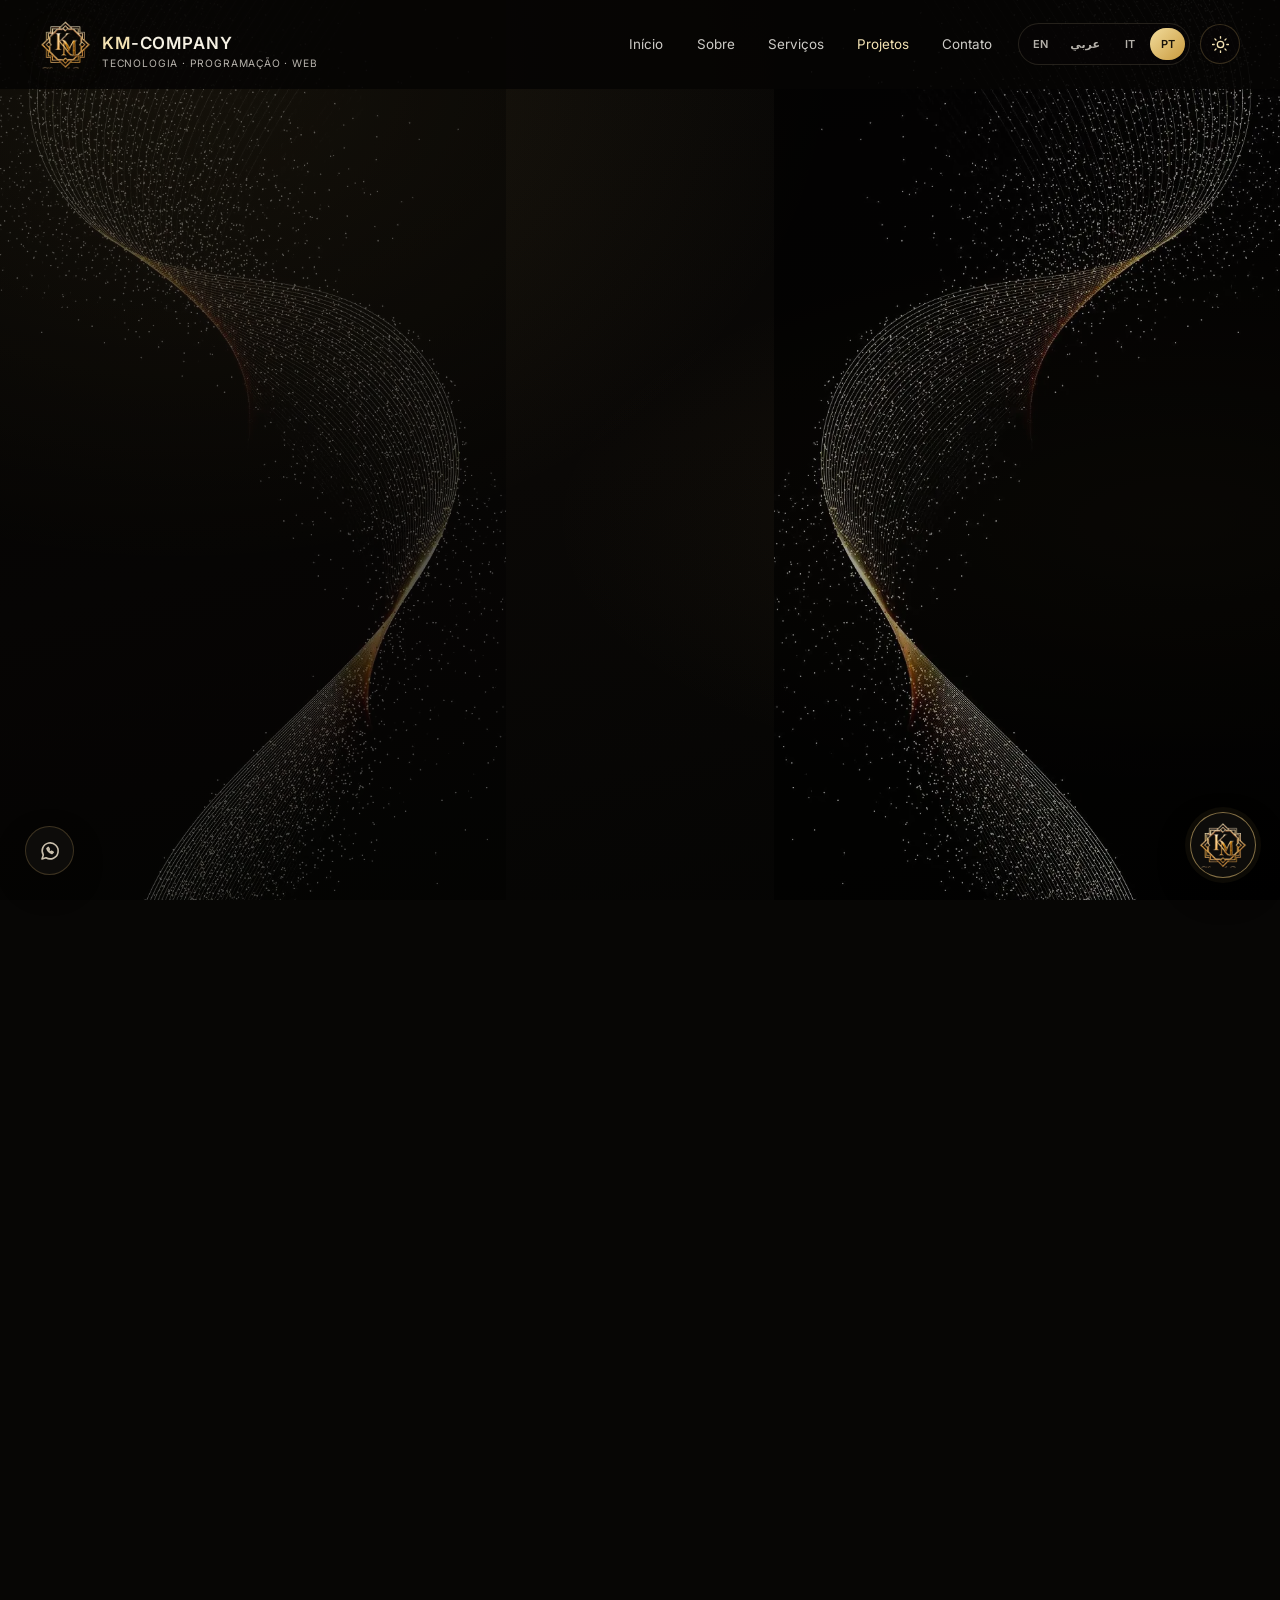
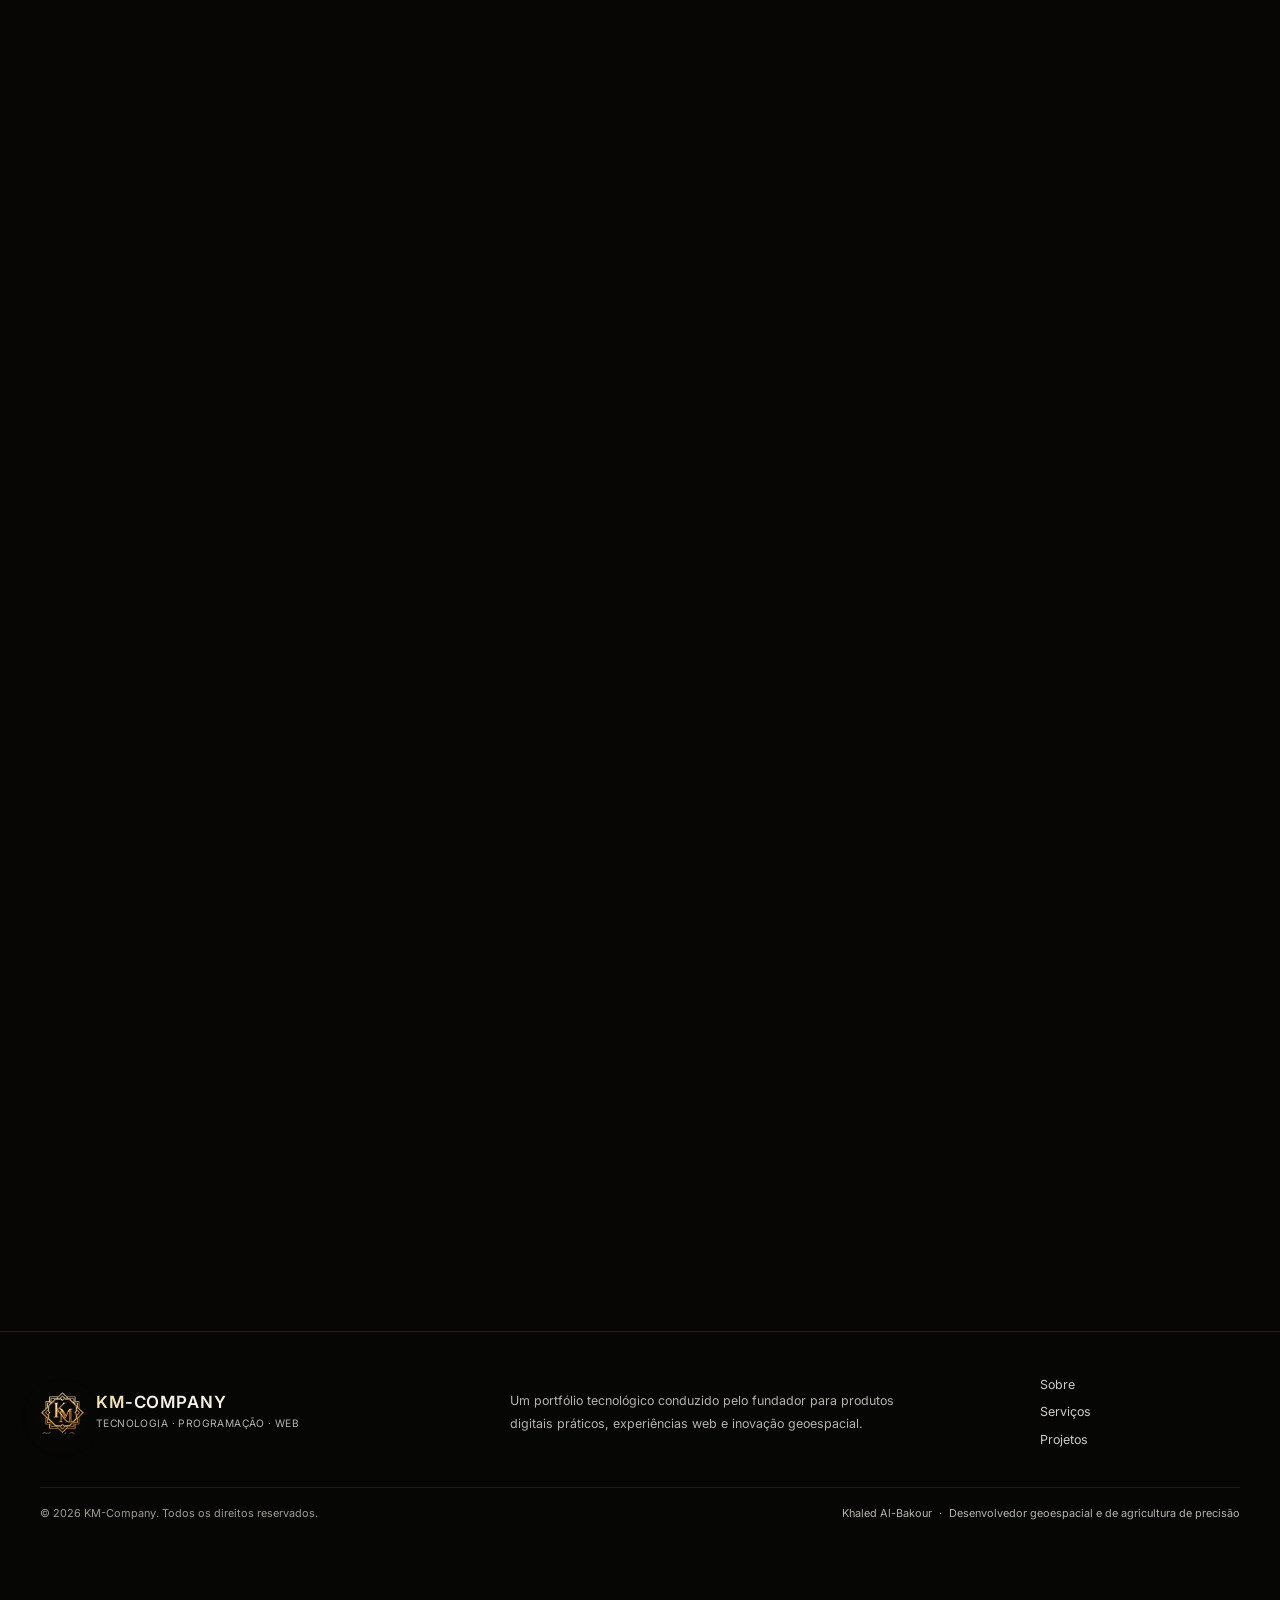
<file: pt/projects.html>
<!DOCTYPE html>

<html dir="ltr" lang="pt">
<head><meta charset="utf-8"/><meta content="width=device-width, initial-scale=1, viewport-fit=cover" name="viewport"/><meta content="#050505" name="theme-color"/><title>Projetos | KM-Company</title>
<meta content="Conheça o AGRI-EYE TRIO K e o TERRADUX3K: projetos geoespaciais, agrícolas e humanitários offline-first da KM-Company." name="description"/><meta content="Khaled Al-Bakour" name="author"/><meta content="index,follow,max-image-preview:large" name="robots"/>
<link href="__SITE_URL__/pt/projects" rel="canonical"/><link href="__SITE_URL__/projects" hreflang="en" rel="alternate"/><link href="__SITE_URL__/ar/projects" hreflang="ar" rel="alternate"/><link href="__SITE_URL__/it/projects" hreflang="it" rel="alternate"/><link href="__SITE_URL__/pt/projects" hreflang="pt" rel="alternate"/><link href="__SITE_URL__/projects" hreflang="x-default" rel="alternate"/>
<meta content="website" property="og:type"/><meta content="KM-Company" property="og:site_name"/><meta content="pt_PT" property="og:locale"/><meta content="Projetos | KM-Company" property="og:title"/><meta content="Conheça o AGRI-EYE TRIO K e o TERRADUX3K: projetos geoespaciais, agrícolas e humanitários offline-first da KM-Company." property="og:description"/><meta content="__SITE_URL__/pt/projects" property="og:url"/><meta content="__SITE_URL__/assets/images/og-image.jpg" property="og:image"/><meta content="1200" property="og:image:width"/><meta content="675" property="og:image:height"/>
<meta content="summary_large_image" name="twitter:card"/><meta content="Projetos | KM-Company" name="twitter:title"/><meta content="Conheça o AGRI-EYE TRIO K e o TERRADUX3K: projetos geoespaciais, agrícolas e humanitários offline-first da KM-Company." name="twitter:description"/><meta content="__SITE_URL__/assets/images/og-image.jpg" name="twitter:image"/>
<link href="../favicon.svg" rel="icon" type="image/svg+xml"/><link href="../apple-touch-icon.png" rel="apple-touch-icon"/>
<script>try{if(sessionStorage.getItem('km-loader')){document.documentElement.classList.add('no-loader')}else{sessionStorage.setItem('km-loader','1')}}catch(e){}</script><script>try{if(localStorage.getItem('km-theme')==='light')document.documentElement.setAttribute('data-theme','light')}catch(e){}</script>
<link as="font" crossorigin="" href="../assets/fonts/inter-latin-400-normal.woff2" rel="preload" type="font/woff2"/><link as="font" crossorigin="" href="../assets/fonts/playfair-display-latin-500-normal.woff2" rel="preload" type="font/woff2"/>
<link as="image" fetchpriority="high" href="../assets/images/hero.webp" rel="preload"/>
<link href="../css/style.css" rel="stylesheet"/><script defer="" src="../js/main.js"></script>
<noscript><style>.reveal{opacity:1!important;transform:none!important}.loader{display:none}</style></noscript></head>
<body data-page="projects"><div aria-hidden="true" class="loader" id="loader"><div class="loader-glow"></div><div class="loader-sparks"><i style="--x:47%;--d:1.52s;--t:2.19s;--s:2px"></i><i style="--x:15%;--d:1.33s;--t:1.89s;--s:2px"></i><i style="--x:70%;--d:0.42s;--t:1.89s;--s:4px"></i><i style="--x:14%;--d:0.46s;--t:2.35s;--s:2px"></i><i style="--x:78%;--d:0.29s;--t:2.02s;--s:2px"></i><i style="--x:79%;--d:0.98s;--t:1.85s;--s:3px"></i><i style="--x:11%;--d:0.93s;--t:1.93s;--s:4px"></i><i style="--x:24%;--d:0.91s;--t:2.37s;--s:3px"></i><i style="--x:19%;--d:0.97s;--t:2.44s;--s:3px"></i><i style="--x:18%;--d:0.92s;--t:1.86s;--s:2px"></i><i style="--x:85%;--d:0.41s;--t:2.48s;--s:4px"></i><i style="--x:46%;--d:0.80s;--t:2.72s;--s:3px"></i><i style="--x:44%;--d:0.47s;--t:1.98s;--s:3px"></i><i style="--x:16%;--d:0.96s;--t:2.33s;--s:3px"></i><i style="--x:63%;--d:0.53s;--t:2.78s;--s:2px"></i><i style="--x:71%;--d:0.73s;--t:2.56s;--s:3px"></i><i style="--x:68%;--d:0.73s;--t:2.76s;--s:2px"></i><i style="--x:77%;--d:0.96s;--t:2.68s;--s:3px"></i></div><div class="loader-stage"><div class="loader-logo"><img alt="" decoding="async" fetchpriority="high" height="320" src="../assets/images/km-logo-full.webp" width="265"/><span class="loader-shine"></span></div><div class="loader-bar"><span></span></div></div></div><div aria-hidden="true" class="waves"></div>

<header class="site-header" id="top"><div class="header-inner wrap">
<a aria-label="Página inicial da KM-Company" class="brand" href="index.html"><img alt="KM monogram logo" decoding="async" height="58" src="../assets/images/km-logo-small.webp" width="58"/><span><strong>KM</strong><b>-COMPANY</b><small data-i18n="brandTag">Tecnologia · Programação · Web</small></span></a>
<button aria-expanded="false" aria-label="Abrir menu de navegação" class="menu-toggle" id="menu-toggle"><span></span><span></span><span></span></button>
<nav aria-label="Navegação principal" class="primary-nav" id="primary-nav"><a data-i18n="navHome" href="index.html">Início</a><a data-i18n="navAbout" href="index.html#about">Sobre</a><a data-i18n="navServices" href="index.html#services">Serviços</a><a aria-current="page" class="active" data-i18n="navProjects" href="projects.html">Projetos</a><a data-i18n="navContact" href="index.html#contact">Contato</a></nav>
<div class="header-tools"><div aria-label="Escolher idioma" class="language-switch" role="group"><a class="lang-button" data-lang="en" href="../projects.html" hreflang="en" lang="en">EN</a><a class="lang-button" data-lang="ar" href="../ar/projects.html" hreflang="ar" lang="ar">عربي</a><a class="lang-button" data-lang="it" href="../it/projects.html" hreflang="it" lang="it">IT</a><a aria-current="true" class="lang-button active" data-lang="pt" href="../pt/projects.html" hreflang="pt" lang="pt">PT</a></div><button aria-label="Alternar modo claro / escuro" aria-pressed="false" class="theme-toggle" id="theme-toggle" type="button"><svg aria-hidden="true" class="icon-sun" focusable="false" viewbox="0 0 24 24"><circle cx="12" cy="12" r="4"></circle><path d="M12 2v2M12 20v2M4.9 4.9l1.4 1.4M17.7 17.7l1.4 1.4M2 12h2M20 12h2M4.9 19.1l1.4-1.4M17.7 6.3l1.4-1.4"></path></svg><svg aria-hidden="true" class="icon-moon" focusable="false" viewbox="0 0 24 24"><path d="M21 12.8A9 9 0 1 1 11.2 3a7 7 0 0 0 9.8 9.8z"></path></svg></button></div>
</div></header>
<main>
<section class="projects-hero section-pad"><div class="wrap projects-hero-grid"><div class="reveal"><a class="back-link" href="index.html"><span aria-hidden="true">←</span> <span data-i18n="backHome">Voltar à página inicial</span></a><span class="eyebrow"><span class="eyebrow-line"></span><span data-i18n="projectsEyebrow">Portfólio / projetos selecionados</span></span><h1 data-i18n-html="projectsTitle">Quatro projetos.<br/><em>Uma prática em evolução.</em></h1><p class="hero-lead" data-i18n="projectsLead">Conheça duas famílias de projetos conectadas: AGRI-EYE TRIO K para apoio à decisão geoespacial agrícola e TERRADUX3K, um conceito de inteligência por drone offline-first em desenvolvimento.</p><div class="project-hero-stats"><div><strong>02</strong><span data-i18n="projectFamilies">Famílias de projetos</span></div><div><strong>04</strong><span data-i18n="projectEntries">Projetos no portfólio</span></div><div><strong>02</strong><span data-i18n="liveWebsites">Sites públicos</span></div></div></div><div class="projects-hero-art reveal"><img alt="AGRI-EYE TRIO K agricultural intelligence project artwork" decoding="async" height="717" src="../assets/images/agri-web.webp" width="1268"/><div class="art-note"><span class="status-dot"></span><span data-i18n="portfolioNote">Sites publicados e trabalho em andamento</span></div></div></div></section>
<section class="project-list section-pad"><div class="wrap"><div class="section-heading project-list-heading reveal"><div><span class="eyebrow"><span class="eyebrow-line"></span><span data-i18n="projectListEyebrow">O portfólio</span></span><h2 data-i18n-html="projectListTitle">Projetos em foco.</h2></div><p data-i18n="projectListLead">O status de cada projeto é indicado claramente. Conceitos e trabalhos em desenvolvimento não devem ser confundidos com sistemas certificados de forma independente ou validados em produção.</p></div>
<article class="project-detail reveal" id="agri-eye-app"><div class="project-media"><img alt="AGRI-EYE TRIO K map workspace for agricultural field analysis" decoding="async" height="807" loading="lazy" src="../assets/images/agri-app.webp" width="1148"/><span class="project-media-tag" data-i18n="statusDesktop">Aplicação desktop para Windows</span></div><div class="project-content"><div class="project-kicker"><span>01 / 04</span><span class="status-pill status-progress" data-i18n="statusIterative">Desenvolvimento iterativo</span></div><h2>AGRI-EYE TRIO K</h2><h3 data-i18n="agriAppSub">Aplicação geoespacial híbrida para apoio à decisão agrícola</h3><p data-i18n="agriAppText">Um conceito de aplicação desktop que reúne GIS, sensoriamento remoto por satélite e análise de GeoTIFF de drones em um único fluxo agrícola. Foi pensado para apoiar limites de talhões, monitoramento de culturas, comparação de indicadores, triagem de zonas candidatas e exportação de relatórios, online e offline.</p><ul class="feature-list"><li data-i18n="agriAppBullet1">Mapeamento de campos e espaço de trabalho GIS</li><li data-i18n="agriAppBullet2">Indicadores de satélite e comparação temporal quando houver dados disponíveis</li><li data-i18n="agriAppBullet3">Fluxos de imagens de drone / GeoTIFF e relatórios exportáveis</li><li data-i18n="agriAppBullet4">Indicadores de triagem são proxies para revisão, não diagnósticos definitivos</li></ul><div class="project-tags"><span>GIS</span><span>Remote Sensing</span><span>Offline / Online</span><span>GeoTIFF</span></div><div class="project-actions"><a class="button button-ghost" href="index.html#contact"><span data-i18n="discussProject">Conversar sobre este projeto</span><span aria-hidden="true" class="button-arrow">↗</span></a></div></div></article>
<article class="project-detail project-detail-reverse reveal" id="agri-eye-web"><div class="project-media"><img alt="AGRI-EYE TRIO K public project website artwork" decoding="async" height="717" loading="lazy" src="../assets/images/agri-web.webp" width="1268"/><span class="project-media-tag" data-i18n="statusLiveWebsite">Site do projeto publicado</span></div><div class="project-content"><div class="project-kicker"><span>02 / 04</span><span class="status-pill status-live" data-i18n="statusLive">Publicado</span></div><h2>AGRI-EYE TRIO K <span class="title-submark">/ WEB</span></h2><h3 data-i18n="agriWebSub">Site do projeto e visão geral do produto</h3><p data-i18n="agriWebText">Um site público que apresenta o conceito AGRI-EYE TRIO K, sua abordagem híbrida online/offline e seus fluxos geoespaciais agrícolas. A página oferece uma introdução visual à aplicação e à direção do projeto.</p><ul class="feature-list"><li data-i18n="agriWebBullet1">Layout responsivo para desktop e celular</li><li data-i18n="agriWebBullet2">Introdução clara ao produto e às funcionalidades</li><li data-i18n="agriWebBullet3">Publicado com Cloudflare Pages</li></ul><div class="project-tags"><span>Responsive Web</span><span>Cloudflare Pages</span><span>Product Storytelling</span></div><div class="project-actions"><a class="button button-primary" href="https://agri-eye3k.pages.dev/" rel="noopener noreferrer" target="_blank"><span data-i18n="openLiveWebsite">Abrir site publicado</span><span aria-hidden="true" class="button-arrow">↗</span></a></div></div></article>
<article class="project-detail reveal" id="terradux3k-app"><div class="project-media terradux-media"><img alt="TERRADUX3K candidate-zone mapping and geospatial analysis interface concept" decoding="async" height="1080" loading="lazy" src="../assets/images/terradux-app.webp" width="1440"/><span class="project-media-tag" data-i18n="statusDevelopment">Em desenvolvimento</span><span class="project-concept-label" data-i18n="conceptVisual">Visual conceitual · não é uma tela real</span></div><div class="project-content"><div class="project-kicker"><span>03 / 04</span><span class="status-pill status-progress" data-i18n="statusConcept">Conceito / protótipo</span></div><h2>TERRADUX3K</h2><h3 data-i18n="terraSubtitle">Plataforma humanitária de drones offline para zonas pós-conflito e desastres</h3><p class="project-highlight" data-i18n="terraTagline">Visão do projeto: um sistema de inteligência por drone 100% offline-first para locais onde a internet falha e vidas estão em risco.</p><p data-i18n="terraIntro">TERRADUX3K é um conceito multiuso em desenvolvimento para apoiar a consciência situacional com drones em ambientes perigosos ou de difícil acesso. O fluxo previsto combina evidências geoespaciais locais, observações de sensores e coordenadas precisas, permitindo que equipes especializadas revisem locais candidatos mesmo sem internet.</p><div class="mission-list"><h4 data-i18n="missionTitle">Três frentes de uso</h4><div><b>01</b><p><strong data-i18n="mission1Title">Desminagem humanitária</strong><span data-i18n="mission1Text">Apoiar a identificação candidata e o mapeamento de possíveis minas terrestres, munições não detonadas (UXO) e resíduos químicos para análise por especialistas.</span></p></div><div><b>02</b><p><strong data-i18n="mission2Title">Resposta a desastres</strong><span data-i18n="mission2Text">Ajudar a registrar possíveis localizações de pessoas ou animais presos em áreas afetadas por terremotos, inundações, escombros ou acessos bloqueados.</span></p></div><div><b>03</b><p><strong data-i18n="mission3Title">Levantamento de segurança agrícola</strong><span data-i18n="mission3Text">Explorar e documentar terrenos antes do cultivo para apoiar avaliações e planejamento posteriores.</span></p></div></div><div class="safety-note"><strong data-i18n="safetyLabel">Nota de desenvolvimento e segurança</strong><p data-i18n="safetyText">TERRADUX3K está em desenvolvimento. Não é um sistema certificado de desminagem ou resgate. Alertas de sensores são indicadores candidatos que exigem verificação especializada; a aplicação nunca deve ser usada sozinha para declarar uma área segura nem substituir procedimentos oficiais de emergência.</p></div><div class="project-tags"><span>Offline-first concept</span><span>Drone survey</span><span>GPS / GIS</span><span>Candidate evidence</span></div><div class="project-actions"><a class="button button-ghost" href="index.html#contact"><span data-i18n="discussProject">Conversar sobre este projeto</span><span aria-hidden="true" class="button-arrow">↗</span></a></div></div></article>
<article class="project-detail project-detail-reverse reveal" id="terradux3k-web"><div class="project-media"><img alt="TERRADUX3K offline drone intelligence concept artwork" decoding="async" height="1013" loading="lazy" src="../assets/images/terradux-web.webp" width="1800"/><span class="project-media-tag" data-i18n="statusEarlyWebsite">Site inicial do projeto</span></div><div class="project-content"><div class="project-kicker"><span>04 / 04</span><span class="status-pill status-progress" data-i18n="statusEarly">Fase inicial</span></div><h2>TERRADUX3K <span class="title-submark">/ WEB</span></h2><h3 data-i18n="terraWebSub">Site inicial para a plataforma humanitária de drones</h3><p data-i18n="terraWebText">Uma presença online inicial para o TERRADUX3K. A página atual é uma apresentação preliminar, ainda não o site completo do produto. Uma landing page mais completa e uma explicação detalhada do conceito e dos fluxos previstos serão desenvolvidas depois.</p><ul class="feature-list"><li data-i18n="terraWebBullet1">Apresenta a identidade e as áreas de missão do projeto</li><li data-i18n="terraWebBullet2">Relaciona o conceito à direção de desenvolvimento offline-first</li><li data-i18n="terraWebBullet3">Planejado: landing page ampliada, fluxos de trabalho e documentação técnica</li></ul><div class="project-tags"><span>Project Website</span><span>In progress</span><span>Cloudflare Pages</span></div><div class="project-actions"><a class="button button-primary" href="https://terradux-3k.pages.dev/" rel="noopener noreferrer" target="_blank"><span data-i18n="openEarlyWebsite">Abrir site atual</span><span aria-hidden="true" class="button-arrow">↗</span></a></div></div></article>
</div></section>
<section class="project-contact section-pad"><div class="wrap project-contact-panel reveal"><div><span class="eyebrow"><span class="eyebrow-line"></span><span data-i18n="projectContactEyebrow">Desenvolvimento em andamento</span></span><h2 data-i18n-html="projectContactTitle">Quer conhecer o processo<br/><em>por trás de um projeto?</em></h2><p data-i18n="projectContactText">Entre em contato para colaboração técnica, desenvolvimento web ou conversas sobre projetos geoespaciais.</p></div><a class="button button-primary" href="index.html#contact"><span data-i18n="contactKhaled">Entrar em contato com Khaled</span><span aria-hidden="true" class="button-arrow">↗</span></a></div></section>
</main>
<footer class="site-footer"><div class="wrap footer-main"><a aria-label="Página inicial da KM-Company" class="brand footer-brand" href="index.html"><img alt="" decoding="async" height="48" loading="lazy" src="../assets/images/km-logo-small.webp" width="48"/><span><strong>KM</strong><b>-COMPANY</b><small data-i18n="footerBrand">Tecnologia · Programação · Web</small></span></a><p data-i18n="footerText">Um portfólio tecnológico conduzido pelo fundador para produtos digitais práticos, experiências web e inovação geoespacial.</p><div class="footer-links"><a data-i18n="navAbout" href="index.html#about">Sobre</a><a data-i18n="navServices" href="index.html#services">Serviços</a><a data-i18n="navProjects" href="projects.html">Projetos</a></div></div><div class="wrap footer-bottom"><span>© <span id="current-year"></span> KM-Company. <span data-i18n="copyright">Todos os direitos reservados.</span></span><span class="creator-credit">Khaled Al-Bakour <i>·</i> <span data-i18n="footerRole">Desenvolvedor geoespacial e de agricultura de precisão</span></span></div></footer>
<a aria-label="Contactar a KM-Company no WhatsApp" class="floating-whatsapp" href="https://wa.me/963958687748?text=Ol%C3%A1%20KM-Company%2C%20gostaria%20de%20saber%20mais%20sobre%20os%20vossos%20servi%C3%A7os." rel="noopener noreferrer" target="_blank"><svg aria-hidden="true" focusable="false" viewbox="0 0 24 24"><path d="M4 20l1.3-4A8 8 0 1 1 8 18.7L4 20z"></path><path d="M9 9.5c.5 2 2.5 4 5 5l1.2-1.2-1.8-1-.8.7c-.8-.4-1.6-1.2-2-2l.7-.8-1-1.8L9 9.5z"></path></svg></a><button aria-label="Voltar ao topo" class="scroll-top" id="scroll-top" type="button">↑</button><button aria-label="Mostrar a assinatura da marca KM-Company" class="brand-badge" id="brand-badge" type="button"><img alt="KM monogram logo" decoding="async" height="60" src="../assets/images/km-logo-small.webp" width="60"/></button>
<div aria-label="KM-Company brand signature" aria-modal="true" class="brand-splash" hidden="" id="brand-splash" role="dialog"><div class="splash-content"><img alt="KM-Company logo" decoding="async" height="320" loading="lazy" src="../assets/images/km-logo-full.webp" width="265"/><p class="splash-company">KM-COMPANY</p><p class="splash-founder">Khaled Al-Bakour</p><p class="splash-role" data-i18n="splashRole">Especialista geoespacial e fundador · Desenvolvedor líder</p><div class="splash-timer"><span></span></div></div></div>
</body></html>
</file>
<file: css/style.css>
@font-face{font-family:"Inter";font-style:normal;font-weight:400;font-display:swap;src:url(../assets/fonts/inter-latin-400-normal.woff2) format("woff2");unicode-range:U+0000-00FF,U+0131,U+0152-0153,U+02BB-02BC,U+02C6,U+02DA,U+02DC,U+2000-206F,U+2074,U+20AC,U+2122,U+2191,U+2193,U+2212,U+2215,U+FEFF,U+FFFD}
@font-face{font-family:"Inter";font-style:normal;font-weight:600 800;font-display:swap;src:url(../assets/fonts/inter-latin-600-normal.woff2) format("woff2");unicode-range:U+0000-00FF,U+0131,U+0152-0153,U+02BB-02BC,U+02C6,U+02DA,U+02DC,U+2000-206F,U+2074,U+20AC,U+2122,U+2191,U+2193,U+2212,U+2215,U+FEFF,U+FFFD}
@font-face{font-family:"Playfair Display";font-style:normal;font-weight:400 700;font-display:swap;src:url(../assets/fonts/playfair-display-latin-500-normal.woff2) format("woff2");unicode-range:U+0000-00FF,U+0131,U+0152-0153,U+02BB-02BC,U+02C6,U+02DA,U+02DC,U+2000-206F,U+2074,U+20AC,U+2122,U+2191,U+2193,U+2212,U+2215,U+FEFF,U+FFFD}
@font-face{font-family:"Noto Sans Arabic";font-style:normal;font-weight:400 600;font-display:swap;src:url(../assets/fonts/noto-sans-arabic-arabic-400-normal.woff2) format("woff2");unicode-range:U+0600-06FF,U+0750-077F,U+0870-088E,U+0890-0891,U+0897-08E1,U+08E3-08FF,U+200C-200E,U+2010-2011,U+204F,U+2E41,U+FB50-FDFF,U+FE70-FE74,U+FE76-FEFC}
@font-face{font-family:"Noto Sans Arabic";font-style:normal;font-weight:700 900;font-display:swap;src:url(../assets/fonts/noto-sans-arabic-arabic-700-normal.woff2) format("woff2");unicode-range:U+0600-06FF,U+0750-077F,U+0870-088E,U+0890-0891,U+0897-08E1,U+08E3-08FF,U+200C-200E,U+2010-2011,U+204F,U+2E41,U+FB50-FDFF,U+FE70-FE74,U+FE76-FEFC}
/* KM-COMPANY portfolio — handcrafted static CSS; no 3D engine or UI framework. */
:root{--bg:#070605;--bg-2:#0d0b08;--panel:#12100a;--panel-2:#17140c;--gold:#cfa856;--gold-light:#f3e2b3;--mint:#d9cdb0;--ink:#f6f1e4;--muted:#bdb4a2;--line:rgba(212,176,106,.24);--line-cool:rgba(226,206,160,.14);--max:1200px;--ease:cubic-bezier(.2,.78,.2,1);--shadow:0 28px 90px rgba(0,0,0,.4)}
*{box-sizing:border-box}html{scroll-behavior:smooth;scroll-padding-top:96px}body{margin:0;background:var(--bg);color:var(--ink);font-family:Inter,ui-sans-serif,system-ui,-apple-system,"Segoe UI",Arial,sans-serif;font-size:16px;line-height:1.65;overflow-x:hidden;-webkit-font-smoothing:antialiased}body::before{content:"";position:fixed;inset:0;z-index:-4;pointer-events:none;background:radial-gradient(ellipse at 14% 8%,rgba(207,168,86,.13),transparent 42%),radial-gradient(ellipse at 92% 58%,rgba(207,168,86,.07),transparent 38%),linear-gradient(165deg,#050505 0%,#0a0806 50%,#040403 100%)}a{color:inherit;text-decoration:none}button{font:inherit;color:inherit}img,video{display:block;max-width:100%}img{height:auto}button,a{-webkit-tap-highlight-color:transparent}button:focus-visible,a:focus-visible{outline:2px solid var(--gold-light);outline-offset:4px}::selection{background:rgba(202,164,91,.34);color:#ffffff}.wrap{width:min(calc(100% - 48px),var(--max));margin-inline:auto}.section-pad{padding:112px 0;position:relative}
.site-header{position:sticky;top:0;z-index:100;border-bottom:1px solid transparent;background:rgba(11,10,9,.72);transition:border-color .25s,background .25s}.site-header.scrolled{border-bottom-color:var(--line-cool);background:rgba(11,10,9,.92)}.header-inner{min-height:88px;display:flex;align-items:center;gap:26px}.brand{display:inline-flex;align-items:center;gap:11px;flex-shrink:0}.brand>img{width:51px;height:51px;object-fit:contain;filter:drop-shadow(0 5px 16px rgba(199,159,83,.12))}.brand>span{display:flex;flex-direction:row;align-items:baseline;gap:0;line-height:1.05;white-space:nowrap}.brand strong,.brand b{font-size:1.05rem;letter-spacing:.05em}.brand strong{color:var(--gold-light)}.brand b{font-weight:550;color:var(--ink)}.brand small{display:block;margin-top:6px;font-size:.64rem;font-weight:500;letter-spacing:.08em;text-transform:uppercase;color:#b8b4ad;position:absolute;transform:translateY(17px)}.primary-nav{display:flex;align-items:center;gap:clamp(16px,2.6vw,34px);margin-inline-start:auto}.primary-nav a,.footer-links a{font-size:.84rem;color:#cdcbc6;transition:color .2s;white-space:nowrap}.primary-nav a:hover,.primary-nav a.active,.footer-links a:hover{color:var(--gold-light)}.header-tools{display:flex;align-items:center;gap:10px}.language-switch{display:flex;align-items:center;gap:3px;border:1px solid var(--line-cool);border-radius:999px;padding:4px;background:rgba(8,7,6,.52)}.lang-button{border:0;background:transparent;color:#b5b1aa;border-radius:999px;padding:7px 9px;min-width:35px;cursor:pointer;font-size:.69rem;font-weight:750;transition:background .2s,color .2s}.lang-button:hover{color:white}.lang-button.active{background:var(--gold);color:#11100e}.menu-toggle{display:none;width:44px;height:44px;border:1px solid var(--line);border-radius:50%;background:#100e0c;align-items:center;justify-content:center;gap:5px;flex-direction:column;margin-inline-start:auto}.menu-toggle span{height:1.5px;width:18px;background:var(--gold-light);transition:transform .2s,opacity .2s}.menu-toggle.open span:first-child{transform:translateY(6.5px) rotate(45deg)}.menu-toggle.open span:nth-child(2){opacity:0}.menu-toggle.open span:last-child{transform:translateY(-6.5px) rotate(-45deg)}
.hero{min-height:640px;padding-top:92px;padding-bottom:54px;display:flex;flex-direction:column;justify-content:center;overflow:hidden}.hero-grid{display:grid;grid-template-columns:1fr .96fr;align-items:center;gap:clamp(42px,6vw,88px)}.hero-copy{position:relative;z-index:2}.eyebrow{display:flex;align-items:center;gap:11px;color:var(--gold-light);text-transform:uppercase;font-size:.68rem;font-weight:750;letter-spacing:.145em;line-height:1.5}.eyebrow-line{width:30px;height:1px;background:var(--gold);display:inline-block;flex:none}.hero h1,.projects-hero h1{font-family:"Playfair Display",Georgia,"Times New Roman",serif;font-weight:500;font-size:clamp(3.5rem,6.1vw,5.5rem);letter-spacing:-.055em;line-height:.99;margin:26px 0 25px;max-width:650px}.hero h1 em,.section-heading h2 em,.approach h2 em,.contact h2 em,.projects-hero h1 em,.project-contact h2 em{font-style:normal;color:var(--gold-light)}.hero-lead{max-width:565px;font-size:1.05rem;color:#c5c2bc;line-height:1.85;margin:0}.hero-actions{display:flex;flex-wrap:wrap;gap:12px;margin-top:33px}.button{display:inline-flex;align-items:center;justify-content:center;gap:20px;min-height:49px;padding:0 18px;border-radius:4px;font-size:.82rem;font-weight:750;transition:transform .23s var(--ease),background .23s,border-color .23s;color:var(--ink);border:1px solid transparent}.button:hover{transform:translateY(-3px)}.button-primary{background:var(--gold);color:#12110f;border-color:var(--gold)}.button-primary:hover{background:var(--gold-light);border-color:var(--gold-light)}.button-ghost{background:rgba(21,19,15,.45);border-color:rgba(198,191,177,.3)}.button-ghost:hover,.button-outline:hover{border-color:var(--gold);background:rgba(202,164,91,.08)}.button-outline{border-color:var(--line);background:transparent}.button-arrow{font-size:1rem;line-height:1}.hero-meta{display:flex;align-items:center;gap:9px;color:#b8b4ad;font-size:.74rem;margin-top:29px}.status-dot{display:inline-block;width:7px;height:7px;border-radius:50%;background:#c0b49d;box-shadow:0 0 0 4px rgba(192,180,157,.08);flex:none}.hero-visual{position:relative;min-width:0;padding:18px}.visual-frame{position:relative;overflow:hidden;aspect-ratio:1.02/1;border:1px solid rgba(205,178,113,.38);background:#181714;box-shadow:0 26px 80px rgba(0,0,0,.33);z-index:1}.visual-frame::after{content:"";position:absolute;inset:0;pointer-events:none;background:linear-gradient(135deg,rgba(10,9,8,.12),rgba(10,10,8,.05) 40%,rgba(6,6,5,.82));mix-blend-mode:normal}.visual-topline{height:43px;position:absolute;inset:0 0 auto;z-index:3;display:flex;align-items:center;justify-content:space-between;padding:0 13px;background:rgba(7,6,5,.8);border-bottom:1px solid rgba(213,190,142,.2);font-size:.64rem;letter-spacing:.15em;color:#cbbd99}.window-dots{display:flex;gap:4px}.window-dots i{width:5px;height:5px;border-radius:50%;background:#bb9250}.window-dots i:nth-child(2){background:#9e9686}.window-dots i:nth-child(3){background:#9f988b}.visual-index{color:#b6b2aa}.intro-video{width:100%;height:100%;object-fit:cover;position:absolute;inset:0;opacity:.88}.visual-overlay{position:absolute;z-index:2;inset:auto 23px 21px;pointer-events:none}.visual-mark{font-family:"Playfair Display",Georgia,serif;font-size:clamp(3.4rem,7.3vw,6.5rem);font-weight:bold;line-height:.9;letter-spacing:-.07em;color:#e1bf77}.visual-mark span{color:#bfb49f;font-size:.55em;vertical-align:top;margin-inline-start:4px}.visual-overlay p{margin:11px 0 0;color:#e6e4df;font-size:.8rem}.visual-orbit{position:absolute;border:1px solid rgba(201,164,91,.28);border-radius:50%;z-index:0}.orbit-a{width:105%;aspect-ratio:1;top:-16%;left:-11%;transform:rotate(-24deg)}.orbit-b{width:118%;aspect-ratio:1;top:-9%;left:-1%;transform:rotate(35deg);border-color:rgba(192,183,165,.21)}.floating-tag{position:absolute;z-index:4;display:flex;align-items:center;gap:9px;background:rgba(16,15,12,.92);border:1px solid var(--line);padding:10px 13px;font-size:.72rem;color:#e2e0db;box-shadow:var(--shadow);}.tag-top{right:-10px;top:15%}.tag-bottom{left:-12px;bottom:13%}.tag-icon{color:var(--gold-light);font-size:1.1rem}.tag-icon-green{color:#bfb5a0}.hero-footer{display:flex;align-items:center;justify-content:space-between;color:#9e9b94;font-size:.65rem;letter-spacing:.08em;text-transform:uppercase;margin-top:66px}.coordinates-note{margin-inline-start:12px;color:#b6a176}.intro-strip{border-top:1px solid var(--line-cool);border-bottom:1px solid var(--line-cool);background:rgba(21,20,16,.58)}.intro-strip-inner{min-height:71px;display:flex;align-items:center;justify-content:space-between;gap:20px;color:#ceccc7;font-size:.76rem}.intro-strip-inner i{width:4px;height:4px;border-radius:50%;background:var(--gold);opacity:.85}
.section-heading{display:grid;grid-template-columns:1.08fr .65fr;align-items:end;gap:70px;margin-bottom:49px}.section-heading h2,.approach h2,.contact h2,.project-contact h2{font-family:"Playfair Display",Georgia,"Times New Roman",serif;font-weight:500;font-size:clamp(2.8rem,4.8vw,4.4rem);letter-spacing:-.045em;line-height:1.04;margin:21px 0 0}.section-heading>p{max-width:445px;margin:0 0 3px;color:#b7b3ac;line-height:1.85;font-size:.94rem}.about{padding-top:124px}.founder-panel{display:grid;grid-template-columns:.9fr 1fr;border:1px solid var(--line-cool);background:linear-gradient(125deg,rgba(26,24,20,.8),rgba(17,15,13,.9));box-shadow:var(--shadow);overflow:hidden}.founder-photo-wrap{position:relative;min-height:470px;background:#191714;overflow:hidden}.founder-photo-wrap img{position:absolute;width:100%;height:100%;inset:0;object-fit:cover;object-position:center 36%;filter:saturate(.85)}.founder-photo-wrap::after{content:"";position:absolute;inset:0;background:linear-gradient(0deg,rgba(9,8,7,.64),transparent 38%),linear-gradient(90deg,transparent 70%,rgba(14,13,11,.25))}.photo-corner{position:absolute;z-index:1;inset:20px;border:1px solid rgba(226,198,130,.52);pointer-events:none}.photo-label{position:absolute;z-index:2;left:32px;bottom:31px;color:#eadab4;font-size:.64rem;letter-spacing:.17em;font-weight:750}.founder-copy{padding:clamp(30px,5vw,62px);align-self:center}.mini-label{display:block;color:var(--gold-light);font-size:.67rem;letter-spacing:.14em;font-weight:800;text-transform:uppercase}.founder-copy h3{font-family:"Playfair Display",Georgia,"Times New Roman",serif;font-size:clamp(2.2rem,3.6vw,3.3rem);font-weight:500;letter-spacing:-.035em;margin:14px 0 3px}.founder-role{color:var(--mint)!important;font-size:.91rem!important;margin:0 0 22px!important}.founder-copy>p{color:#bcb8b1;font-size:.91rem;line-height:1.85;margin:0 0 14px}.founder-facts{display:grid;grid-template-columns:repeat(3,1fr);gap:10px;padding:22px 0;margin:24px 0 20px;border-block:1px solid var(--line-cool)}.founder-facts div{display:flex;flex-direction:column;gap:2px}.founder-facts strong{font-family:"Playfair Display",Georgia,serif;color:var(--gold-light);font-size:1.8rem;font-weight:500}.founder-facts span{font-size:.67rem;color:#a8a49d;line-height:1.35}.text-link{display:inline-flex;gap:16px;align-items:center;color:var(--gold-light);font-size:.84rem;font-weight:750}.text-link:hover{color:white}.services{background:linear-gradient(180deg,rgba(13,12,10,0),rgba(18,17,14,.48),rgba(13,12,10,0))}.services-grid{display:grid;grid-template-columns:repeat(3,minmax(0,1fr));gap:14px}.service-card{position:relative;min-height:250px;padding:28px 25px 24px;background:linear-gradient(150deg,rgba(25,23,19,.85),rgba(15,13,11,.72));border:1px solid var(--line-cool);transition:transform .28s var(--ease),border-color .28s,background .28s;overflow:hidden}.service-card::before{content:"";height:2px;width:0;position:absolute;top:0;left:0;background:var(--gold);transition:width .35s}.service-card:hover{transform:translateY(-5px);border-color:rgba(206,172,100,.46);background:rgba(25,23,19,.94)}.service-card:hover::before{width:100%}.service-number{position:absolute;right:20px;top:18px;font-size:.68rem;letter-spacing:.12em;color:#9c988f}.service-icon{width:42px;height:42px;border:1px solid rgba(202,164,91,.36);display:grid;place-items:center;color:var(--gold-light);font-size:1.25rem;margin-bottom:25px}.service-card h3{font-size:1.05rem;line-height:1.4;margin:0 0 10px;font-weight:650;max-width:280px}.service-card p{margin:0;color:#b7b3ac;font-size:.83rem;line-height:1.75}.service-tags{display:flex;gap:7px;flex-wrap:wrap;margin-top:18px}.service-tags span{color:#b8b4ad;background:rgba(174,166,151,.08);border:1px solid rgba(176,167,148,.15);padding:4px 7px;font-size:.64rem;border-radius:2px}
.approach-grid{display:grid;grid-template-columns:.85fr 1fr;gap:clamp(48px,8vw,120px);align-items:start}.approach-copy{position:sticky;top:130px}.approach h2{margin-bottom:22px}.approach-copy>p{color:#bab6af;line-height:1.9;font-size:.93rem;max-width:470px;margin:0 0 29px}.approach-list{border-top:1px solid var(--line-cool)}.approach-row{display:grid;grid-template-columns:36px 1fr 24px;gap:17px;align-items:start;padding:24px 0;border-bottom:1px solid var(--line-cool)}.approach-row>span{font-size:.72rem;color:var(--gold-light);padding-top:5px}.approach-row h3{margin:0 0 6px;font-size:1rem;font-weight:650}.approach-row p{margin:0;color:#aca8a1;font-size:.82rem;line-height:1.75}.approach-row>b{color:#9d978b;font-weight:400}.featured{background:linear-gradient(180deg,rgba(23,21,17,.4),rgba(12,11,9,0))}.featured-grid{display:grid;grid-template-columns:1fr 1fr;gap:18px}.featured-card{position:relative;display:grid;grid-template-columns:.9fr 1fr;min-height:245px;border:1px solid var(--line-cool);background:rgba(20,19,16,.82);overflow:hidden;transition:transform .25s var(--ease),border-color .25s}.featured-card:hover{transform:translateY(-4px);border-color:rgba(202,164,91,.45)}.featured-card>img{width:100%;height:100%;min-height:245px;object-fit:cover}.featured-card-copy{padding:23px 22px;align-self:center}.featured-card-copy h3{font-family:"Playfair Display",Georgia,serif;font-size:1.48rem;font-weight:550;line-height:1.2;margin:13px 0 10px}.featured-card-copy p{margin:0;color:#b4b0a9;font-size:.79rem;line-height:1.75}.featured-card .mini-label{font-size:.64rem}.card-arrow{display:block;color:var(--gold-light);font-size:1.1rem;margin-top:16px}.center-action{text-align:center;margin-top:33px}.contact{padding-top:80px;padding-bottom:130px}.contact-panel{display:grid;grid-template-columns:1fr .85fr;gap:80px;padding:clamp(30px,6vw,72px);border:1px solid rgba(205,170,99,.34);background:radial-gradient(ellipse at 0 100%,rgba(53,49,40,.16),transparent 45%),linear-gradient(120deg,rgba(26,24,20,.97),rgba(15,14,11,.96));box-shadow:var(--shadow)}.contact h2{margin:20px 0}.contact-copy>p,.project-contact p{color:#bab6af;line-height:1.9;max-width:440px;font-size:.92rem}.contact-details{align-self:center;border-top:1px solid var(--line-cool)}.contact-row{display:grid;grid-template-columns:42px 1fr 20px;align-items:center;gap:12px;min-height:77px;border-bottom:1px solid var(--line-cool);transition:background .2s}.contact-row:hover{background:rgba(184,174,154,.05)}.contact-symbol{display:grid;place-items:center;border:1px solid var(--line);width:36px;height:36px;color:var(--gold-light)}.contact-row>span:nth-child(2){display:flex;flex-direction:column;min-width:0}.contact-row small{font-size:.68rem;color:#b8b4ac;margin-bottom:2px}.contact-row strong{font-size:.81rem;font-weight:650;overflow-wrap:anywhere}.contact-row>b{color:var(--gold-light);font-weight:400}.site-footer{border-top:1px solid var(--line-cool);background:rgba(8,8,6,.58)}.footer-main{display:grid;grid-template-columns:1.05fr 1.2fr .5fr;gap:50px;padding-top:43px;padding-bottom:36px;align-items:center}.footer-brand>img{width:45px;height:45px}.footer-brand small{position:static;transform:none;font-size:.64rem;letter-spacing:.04em;color:#b8b4ad;margin-top:5px}.footer-main>p{max-width:420px;font-size:.78rem;line-height:1.8;color:#b5b2ad;margin:0}.footer-links{display:flex;flex-direction:column;gap:7px;align-items:flex-start}.footer-links a{font-size:.78rem}.footer-bottom{display:flex;justify-content:space-between;gap:20px;flex-wrap:wrap;padding:17px 0 22px;border-top:1px solid rgba(182,173,156,.12);font-size:.68rem;color:#9f9c95}.creator-credit{color:#b7b4ae}.creator-credit i{font-style:normal;color:var(--gold);padding-inline:4px}
/* Project page */
.projects-hero{padding-top:65px;padding-bottom:82px;overflow:hidden}.projects-hero-grid{display:grid;grid-template-columns:1.05fr .85fr;align-items:center;gap:65px}.back-link{display:inline-flex;align-items:center;gap:10px;font-size:.79rem;color:#b7b3ab;margin-bottom:40px}.back-link:hover{color:var(--gold-light)}.back-link span:first-child{font-size:1.1rem}.projects-hero h1{font-size:clamp(3.4rem,5.7vw,5.25rem);margin-top:22px}.projects-hero .hero-lead{font-size:.96rem;max-width:650px}.project-hero-stats{display:flex;gap:30px;margin-top:36px;padding-top:21px;border-top:1px solid var(--line-cool)}.project-hero-stats div{display:flex;flex-direction:column}.project-hero-stats strong{font-family:"Playfair Display",Georgia,serif;color:var(--gold-light);font-size:1.9rem;font-weight:500;line-height:1.3}.project-hero-stats span{font-size:.68rem;color:#b8b4ad}.projects-hero-art{position:relative;padding:15px;border:1px solid var(--line);background:rgba(20,19,16,.72)}.projects-hero-art img{width:100%;aspect-ratio:1.25;object-fit:cover}.art-note{display:flex;align-items:center;gap:9px;padding:14px 5px 0;color:#b4b0a9;font-size:.7rem}.project-list{padding-top:65px}.project-list-heading{margin-bottom:50px}.project-detail{display:grid;grid-template-columns:.92fr 1fr;gap:clamp(30px,5vw,70px);align-items:center;padding:45px 0 60px;border-top:1px solid var(--line-cool);scroll-margin-top:120px}.project-detail-reverse .project-media{order:2}.project-detail-reverse .project-content{order:1}.project-media{position:relative;padding:9px;border:1px solid var(--line);background:rgba(23,21,17,.8);overflow:hidden;min-width:0}.project-media img{width:100%;aspect-ratio:1.31;object-fit:cover;background:#1a1815}.terradux-media img{object-fit:cover;object-position:center}.project-media-tag{position:absolute;left:20px;bottom:20px;background:rgba(10,10,8,.9);border:1px solid rgba(211,185,121,.38);padding:8px 11px;font-size:.65rem;color:#f0deb2;}.project-content{min-width:0}.project-kicker{display:flex;align-items:center;justify-content:space-between;gap:12px;color:#aca8a1;font-size:.69rem;letter-spacing:.09em;margin-bottom:17px}.status-pill{display:inline-flex;align-items:center;border-radius:2px;padding:5px 8px;font-size:.64rem;letter-spacing:.015em}.status-live{color:#d6cfc0;background:rgba(161,143,107,.14);border:1px solid rgba(192,180,157,.25)}.status-progress{color:#edcf8f;background:rgba(202,164,91,.1);border:1px solid rgba(202,164,91,.25)}.project-content h2{font-family:"Playfair Display",Georgia,serif;font-size:clamp(2rem,3.4vw,3rem);font-weight:550;letter-spacing:-.04em;line-height:1.15;margin:0 0 8px}.title-submark{font:700 .65rem/1 system-ui,sans-serif;letter-spacing:.12em;color:#aaa69d;vertical-align:middle;white-space:nowrap}.project-content h3{font-size:1rem;color:var(--gold-light);font-weight:600;line-height:1.55;margin:0 0 18px}.project-content>p{font-size:.87rem;color:#bbb7b0;line-height:1.9;margin:0 0 15px}.project-content .project-highlight{color:#ead5a6;border-left:2px solid var(--gold);padding:8px 0 8px 15px;background:linear-gradient(90deg,rgba(202,164,91,.06),transparent);font-weight:650}.feature-list{list-style:none;margin:22px 0 19px;padding:0;display:grid;gap:10px}.feature-list li{position:relative;padding-inline-start:21px;color:#bebbb4;font-size:.81rem;line-height:1.7}.feature-list li::before{content:"";position:absolute;left:2px;top:.67em;width:6px;height:6px;border-radius:50%;background:var(--gold)}html[dir="rtl"] .feature-list li::before{left:auto;right:2px}.project-tags{display:flex;flex-wrap:wrap;gap:7px;margin-top:17px}.project-tags span{padding:5px 8px;border:1px solid var(--line-cool);background:rgba(180,172,156,.04);color:#b9b5ac;font-size:.64rem}.project-actions{display:flex;flex-wrap:wrap;gap:10px;margin-top:25px}.project-actions .button{min-height:44px}.mission-list{margin:25px 0 18px;border-top:1px solid var(--line-cool)}.mission-list h4{font-size:.77rem;text-transform:uppercase;letter-spacing:.1em;color:var(--gold-light);margin:17px 0 13px}.mission-list>div{display:grid;grid-template-columns:30px 1fr;gap:13px;padding:13px 0;border-top:1px solid rgba(182,173,156,.11)}.mission-list>div>b{font-size:.69rem;color:var(--gold);padding-top:2px}.mission-list p{display:flex;flex-direction:column;gap:4px;margin:0}.mission-list strong{font-size:.82rem;color:#e7e5e0}.mission-list span{font-size:.78rem;line-height:1.75;color:#ada9a2}.safety-note{border:1px solid rgba(214,166,94,.27);background:rgba(113,71,23,.12);padding:15px 17px;margin-top:20px}.safety-note>strong{display:block;color:#edcf95;font-size:.76rem;margin-bottom:5px}.safety-note p{color:#b8b8a9;font-size:.75rem;line-height:1.8;margin:0}.project-contact{padding-top:60px;padding-bottom:120px}.project-contact-panel{display:flex;align-items:center;justify-content:space-between;gap:45px;padding:clamp(29px,5vw,56px);border:1px solid var(--line);background:linear-gradient(125deg,rgba(26,23,19,.92),rgba(15,14,11,.94))}.project-contact h2{font-size:clamp(2.35rem,4vw,3.4rem);margin-top:18px}.project-contact p{margin-bottom:0}
.floating-whatsapp,.scroll-top,.brand-badge{position:fixed;z-index:120;display:grid;place-items:center;border:1px solid var(--line);background:rgba(14,13,11,.94);box-shadow:0 12px 32px rgba(0,0,0,.24);cursor:pointer;transition:transform .22s var(--ease),opacity .22s,background .22s,border-color .22s}.floating-whatsapp{bottom:25px;left:25px;width:49px;height:49px;border-radius:50%;color:#cac0ad;font-size:1.45rem}.floating-whatsapp:hover,.scroll-top:hover,.brand-badge:hover{transform:translateY(-4px);border-color:var(--gold);background:#1c1a15}.scroll-top{bottom:86px;left:25px;width:43px;height:43px;border-radius:50%;color:var(--gold-light);opacity:0;pointer-events:none;font-size:1.18rem}.scroll-top.visible{opacity:1;pointer-events:auto}.brand-badge{width:66px;height:66px;bottom:22px;right:24px;border-radius:50%;padding:8px;border-color:rgba(213,181,111,.6);box-shadow:0 0 0 5px rgba(202,164,91,.06),0 14px 32px rgba(0,0,0,.38)}.brand-badge img{width:100%;height:100%;object-fit:contain}.brand-splash{position:fixed;inset:0;z-index:200;display:grid;place-items:center;background:rgba(5,5,4,.91);opacity:0;transition:opacity .22s;pointer-events:none}.brand-splash[hidden]{display:none}.brand-splash.show{opacity:1}.splash-content{display:flex;flex-direction:column;align-items:center;text-align:center;padding:30px;transform:translateY(10px) scale(.98);transition:transform .25s var(--ease)}.brand-splash.show .splash-content{transform:translateY(0) scale(1)}.splash-content>img{width:clamp(130px,23vw,190px);height:auto;filter:drop-shadow(0 0 25px rgba(202,164,91,.16))}.splash-company{font-family:"Playfair Display",Georgia,serif;letter-spacing:.19em;font-weight:700;font-size:1.3rem;color:var(--gold-light);margin:18px 0 7px}.splash-founder{font-size:1.2rem;font-weight:700;margin:0 0 1px}.splash-role{margin:0;color:#b5b1a9;font-size:.8rem}.splash-timer{margin-top:27px;width:150px;height:2px;background:rgba(189,185,177,.18);overflow:hidden}.splash-timer span{display:block;width:100%;height:100%;background:var(--gold);transform-origin:left;animation:splash-time 3s linear forwards}html[dir="rtl"] .splash-timer span{transform-origin:right}@keyframes splash-time{to{transform:scaleX(0)}}
.reveal{opacity:0;transform:translateY(18px);transition:opacity .62s var(--ease),transform .62s var(--ease)}.reveal.is-visible{opacity:1;transform:translateY(0)}
html[dir="rtl"] body{font-family:"Noto Sans Arabic",Tahoma,"Segoe UI",Arial,sans-serif}html[dir="rtl"] .hero h1,html[dir="rtl"] .projects-hero h1,html[dir="rtl"] .section-heading h2,html[dir="rtl"] .approach h2,html[dir="rtl"] .contact h2,html[dir="rtl"] .project-contact h2,html[dir="rtl"] .founder-copy h3,html[dir="rtl"] .project-content h2{font-family:"Noto Sans Arabic",Tahoma,"Segoe UI",Arial,sans-serif;letter-spacing:0;line-height:1.25}html[dir="rtl"] .eyebrow{letter-spacing:0}html[dir="rtl"] .brand>span{direction:ltr}html[dir="rtl"] .primary-nav{margin-inline-start:auto}html[dir="rtl"] .project-content .project-highlight{border-left:0;border-right:2px solid var(--gold);padding:8px 15px 8px 0}html[dir="rtl"] .project-media-tag{left:auto;right:20px}html[dir="rtl"] .hero-footer>span:last-child{direction:ltr}html[dir="rtl"] .floating-whatsapp{left:25px;right:auto}
@media(max-width:1080px){.header-inner{gap:18px}.brand>img{width:46px;height:46px}.primary-nav{gap:18px}.primary-nav a{font-size:.78rem}.lang-button{padding:7px 7px;min-width:31px}.hero-grid{gap:34px}.hero h1{font-size:clamp(3.1rem,6vw,4.8rem)}.section-heading{gap:35px}.founder-copy{padding:34px}.contact-panel{gap:38px}.projects-hero-grid{gap:38px}.project-detail{gap:35px}}
@media(max-width:860px){.wrap{width:min(calc(100% - 38px),var(--max))}.header-inner{min-height:78px}.menu-toggle{display:flex;order:3}.header-tools{margin-inline-start:auto;order:2}.primary-nav{position:absolute;top:calc(100% + 1px);left:0;right:0;display:none;flex-direction:column;align-items:stretch;gap:0;padding:12px max(20px,calc((100vw - var(--max))/2));background:rgba(11,10,8,.98);border-bottom:1px solid var(--line);box-shadow:0 22px 35px rgba(0,0,0,.22)}.primary-nav.open{display:flex}.primary-nav a{padding:14px 2px;border-bottom:1px solid rgba(182,173,156,.1);font-size:.9rem}.primary-nav a:last-child{border-bottom:0}.hero{padding-top:76px}.hero-grid{grid-template-columns:1fr;gap:50px}.hero-copy{max-width:750px}.hero-visual{width:min(100%,620px);margin-inline:auto}.visual-frame{aspect-ratio:1.25/1}.hero h1{max-width:700px}.hero-footer{margin-top:45px}.section-heading{grid-template-columns:1fr;gap:17px}.section-heading>p{max-width:650px}.founder-panel{grid-template-columns:1fr 1fr}.founder-photo-wrap{min-height:470px}.services-grid{grid-template-columns:repeat(2,minmax(0,1fr))}.approach-grid{grid-template-columns:1fr;gap:45px}.approach-copy{position:static}.approach-copy>p{max-width:650px}.featured-grid{grid-template-columns:1fr}.featured-card{grid-template-columns:.9fr 1fr}.contact-panel{grid-template-columns:1fr;gap:35px}.contact-details{max-width:700px;width:100%}.footer-main{grid-template-columns:1fr 1fr;gap:30px}.footer-main>p{grid-column:1/-1;grid-row:2}.footer-links{align-items:flex-end}.projects-hero-grid{grid-template-columns:1fr}.projects-hero-art{max-width:650px}.project-detail{grid-template-columns:1fr 1fr;gap:28px}.project-content h2{font-size:2rem}.project-detail-reverse .project-media{order:0}.project-detail-reverse .project-content{order:0}}
@media(max-width:600px){.wrap{width:calc(100% - 32px)}.section-pad{padding:76px 0}.header-inner{min-height:72px;gap:9px}.brand{gap:7px}.brand>img{width:37px;height:37px}.brand strong,.brand b{font-size:.9rem}.brand small{font-size:.64rem;letter-spacing:.04em;transform:translateY(14px)}.header-tools{max-width:100%}.language-switch{gap:1px;padding:3px}.lang-button{font-size:.64rem;padding:6px 5px;min-width:27px}.menu-toggle{width:38px;height:38px;flex:none}.hero{padding-top:61px;padding-bottom:38px;min-height:0}.hero-grid{gap:38px}.hero h1,.projects-hero h1{font-size:clamp(2.8rem,12.5vw,4rem);line-height:1.05;margin:20px 0}.hero-lead{font-size:.94rem;line-height:1.8}.hero-actions{gap:9px;margin-top:25px}.button{min-height:46px;padding:0 13px;gap:12px;font-size:.77rem}.hero-meta{font-size:.66rem}.hero-visual{padding:10px}.visual-frame{aspect-ratio:.94/1}.visual-topline{height:37px;padding:0 9px;font-size:.64rem}.visual-overlay{inset:auto 16px 18px}.visual-mark{font-size:5rem}.visual-overlay p{font-size:.72rem}.floating-tag{font-size:.64rem;padding:8px 9px}.tag-top{right:-5px;top:11%}.tag-bottom{left:-4px;bottom:12%}.hero-footer{font-size:.64rem;letter-spacing:.035em;gap:12px;margin-top:31px}.coordinates-note{display:none}.intro-strip-inner{flex-wrap:wrap;justify-content:center;gap:12px 17px;padding:18px 0;font-size:.67rem}.intro-strip-inner i{width:3px;height:3px}.section-heading{margin-bottom:31px}.section-heading h2,.approach h2,.contact h2{font-size:clamp(2.5rem,11vw,3.4rem)}.section-heading>p{font-size:.85rem}.about{padding-top:78px}.founder-panel{grid-template-columns:1fr}.founder-photo-wrap{min-height:350px;aspect-ratio:1.05}.founder-photo-wrap img{object-position:center 34%}.founder-copy{padding:26px 22px 30px}.founder-copy h3{font-size:2.35rem}.founder-facts{gap:7px}.founder-facts strong{font-size:1.5rem}.founder-facts span{font-size:.64rem}.services-grid{grid-template-columns:1fr;gap:10px}.service-card{min-height:auto;padding:23px 21px}.service-icon{margin-bottom:17px}.service-card h3{font-size:1rem}.service-card p{font-size:.82rem}.approach-grid{gap:33px}.approach-row{grid-template-columns:27px 1fr 18px;gap:10px;padding:20px 0}.approach-row h3{font-size:.94rem}.approach-row p{font-size:.78rem}.featured-grid{gap:12px}.featured-card{grid-template-columns:1fr;min-height:0}.featured-card>img{height:auto;aspect-ratio:1.5;min-height:0}.featured-card-copy{padding:21px}.featured-card-copy h3{font-size:1.5rem}.featured-card-copy p{font-size:.81rem}.contact{padding-top:45px;padding-bottom:100px}.contact-panel{padding:25px 21px;gap:23px}.contact-row{grid-template-columns:34px minmax(0,1fr) 15px;gap:10px;min-height:72px}.contact-symbol{width:31px;height:31px}.contact-row strong{font-size:.75rem}.footer-main{grid-template-columns:1fr;gap:22px;padding-top:31px}.footer-main>p{grid-column:auto;grid-row:auto}.footer-links{align-items:flex-start;flex-direction:row;flex-wrap:wrap;gap:18px}.footer-bottom{flex-direction:column;gap:8px;font-size:.64rem}.brand-badge{width:58px;height:58px;right:15px;bottom:15px}.floating-whatsapp{width:45px;height:45px;left:15px;bottom:15px}.scroll-top{width:39px;height:39px;left:18px;bottom:70px}.projects-hero{padding-top:37px;padding-bottom:54px}.back-link{margin-bottom:31px}.projects-hero h1{margin-top:18px}.projects-hero .hero-lead{font-size:.89rem}.project-hero-stats{gap:18px;margin-top:29px}.project-hero-stats strong{font-size:1.6rem}.project-hero-stats span{font-size:.64rem}.projects-hero-art{padding:8px}.projects-hero-art img{aspect-ratio:1.15}.project-list{padding-top:42px}.project-detail{grid-template-columns:1fr;gap:24px;padding:32px 0 42px}.project-media img{aspect-ratio:1.2}.project-media-tag{left:16px;bottom:16px;font-size:.64rem}.project-content h2{font-size:2.15rem}.project-content h3{font-size:.93rem}.project-content>p{font-size:.82rem}.project-content .project-highlight{font-size:.83rem}.feature-list li{font-size:.77rem}.project-kicker{margin-bottom:13px}.project-tags span{font-size:.64rem}.project-contact{padding-top:34px;padding-bottom:90px}.project-contact-panel{flex-direction:column;align-items:flex-start;gap:25px;padding:25px 21px}.project-contact h2{font-size:2.5rem}.brand-splash .splash-content{padding:20px}.splash-founder{font-size:1.06rem}.splash-role{max-width:280px;font-size:.72rem}}
@media(max-width:385px){.brand>span{max-width:100px}.brand small{font-size:.64rem}.header-inner{gap:6px}.header-tools{margin-inline-start:auto}.lang-button{min-width:24px;padding-inline:4px}.hero h1,.projects-hero h1{font-size:2.6rem}.hero-actions{align-items:stretch;flex-direction:column;max-width:240px}.hero-footer{flex-direction:column;align-items:flex-start}.project-hero-stats{justify-content:space-between;gap:8px}.featured-card-copy{padding:18px}}
@media(prefers-reduced-motion:reduce){*,*::before,*::after{scroll-behavior:auto!important;animation-duration:.001ms!important;animation-iteration-count:1!important;transition-duration:.001ms!important}.reveal{opacity:1;transform:none}}

/* ===== v2: black / gold / ivory theme ===== */
.waves{position:fixed;inset:0;z-index:-3;pointer-events:none;background:url(../assets/images/bg-waves.webp) right center/auto 100% no-repeat;opacity:.6}
.waves::before{content:"";position:absolute;inset:0;background:url(../assets/images/bg-waves.webp) right center/auto 100% no-repeat;transform:scaleX(-1);opacity:.55}
html[dir="rtl"] .waves{transform:scaleX(-1)}
.hero h1 em,.section-heading h2 em,.approach h2 em,.contact h2 em,.projects-hero h1 em,.project-contact h2 em{background:linear-gradient(100deg,#f7e6b8 0%,#dcb465 38%,#f4dfa6 64%,#b8892f 100%);-webkit-background-clip:text;background-clip:text;color:transparent;-webkit-text-fill-color:transparent}
.button-primary{background:linear-gradient(135deg,#f2dc9c,#c99a3d);border-color:#d9b062;color:#17110a}
.button-primary:hover{background:linear-gradient(135deg,#fbeab8,#d9ab4c);border-color:#f3e2b3}
.lang-button{display:inline-flex;align-items:center;justify-content:center;text-decoration:none}
.lang-button.active{background:linear-gradient(135deg,#f2dc9c,#c99a3d);color:#17110a}
.site-header{background:rgba(6,5,4,.9)}.site-header.scrolled{background:rgba(6,5,4,.97)}
.service-card,.featured-card,.founder-panel,.contact-panel,.project-media,.project-contact-panel{background-color:rgba(12,10,7,.82)}
.service-icon svg,.contact-symbol svg,.floating-whatsapp svg{width:22px;height:22px;fill:none;stroke:currentColor;stroke-width:1.6;stroke-linecap:round;stroke-linejoin:round;display:block}
.floating-whatsapp svg{width:24px;height:24px}
.visual-frame{aspect-ratio:1.5/1!important;background:#0a0806}
.visual-frame::after{background:linear-gradient(180deg,rgba(0,0,0,.18),transparent 22%,transparent 80%,rgba(0,0,0,.25))!important}
.hero-img{position:absolute;inset:0;width:100%;height:100%;object-fit:cover}
.founder-photo-wrap img{object-position:22% 40%;filter:none}
.founder-photo-wrap::after{background:linear-gradient(0deg,rgba(5,4,3,.7),transparent 34%)}
@media(max-width:600px){.site-header .brand small{display:none}}

/* ===== logo loader ===== */
.loader{position:fixed;inset:0;z-index:300;display:grid;place-items:center;overflow:hidden;background:radial-gradient(ellipse at 50% 45%,#18130a 0,#070605 55%,#020202 100%);animation:loaderOut .55s ease 2.35s forwards}
.no-loader .loader{display:none}
@keyframes loaderOut{to{opacity:0;visibility:hidden}}
.loader-glow{position:absolute;width:min(92vw,640px);aspect-ratio:1;border-radius:50%;background:radial-gradient(circle,rgba(214,170,80,.3),rgba(214,170,80,.08) 42%,transparent 68%);opacity:0;transform:scale(.6);animation:loaderGlow 2.2s ease-out .1s forwards}
@keyframes loaderGlow{0%{opacity:0;transform:scale(.6)}55%{opacity:1}100%{opacity:.75;transform:scale(1.05)}}
.loader-stage{position:relative;z-index:2;display:flex;flex-direction:column;align-items:center;gap:26px}
.loader-logo{position:relative;width:clamp(180px,52vw,290px);aspect-ratio:530/640;opacity:0;transform:scale(.88);animation:loaderLogo 1s var(--ease) .15s forwards;filter:drop-shadow(0 0 22px rgba(214,170,80,.35))}
@keyframes loaderLogo{to{opacity:1;transform:scale(1)}}
.loader-logo img{display:block;width:100%;height:100%}
.loader-shine{position:absolute;inset:0;overflow:hidden;-webkit-mask:url(../assets/images/km-logo-full.webp) center/contain no-repeat;mask:url(../assets/images/km-logo-full.webp) center/contain no-repeat}
.loader-shine::before{content:"";position:absolute;top:-10%;bottom:-10%;left:0;width:38%;transform:translateX(-140%) skewX(-18deg);background:linear-gradient(90deg,transparent,rgba(255,248,224,.95),transparent);animation:loaderShine 1.3s ease-in-out .95s forwards}
@keyframes loaderShine{to{transform:translateX(380%) skewX(-18deg)}}
.loader-bar{width:min(46vw,200px);height:2px;background:rgba(225,196,130,.16);overflow:hidden;opacity:0;animation:loaderFade .4s ease .5s forwards}
.loader-bar span{display:block;height:100%;background:linear-gradient(90deg,#8a5a1e,#f0d78f,#c9993a);transform-origin:left;transform:scaleX(0);animation:loaderBar 1.9s cubic-bezier(.4,0,.2,1) .5s forwards}
@keyframes loaderBar{to{transform:scaleX(1)}}
@keyframes loaderFade{to{opacity:1}}
.loader-sparks i{position:absolute;bottom:-10px;left:var(--x);width:var(--s);height:var(--s);border-radius:50%;background:#f3dca0;box-shadow:0 0 8px 2px rgba(243,220,160,.55);opacity:0;animation:loaderRise var(--t) ease-out var(--d) forwards}
@keyframes loaderRise{0%{opacity:0;transform:translateY(0)}15%{opacity:.9}100%{opacity:0;transform:translateY(-72vh)}}

/* ===== v2.2: theme toggle, layout fixes, protection ===== */
html{color-scheme:dark}
html[data-theme="light"]{color-scheme:light}
.theme-toggle{width:40px;height:40px;flex:none;border-radius:50%;border:1px solid var(--line);background:rgba(8,7,6,.55);color:var(--gold-light);display:grid;place-items:center;cursor:pointer;transition:background .2s,border-color .2s,transform .25s}
.theme-toggle:hover{border-color:var(--gold);transform:rotate(14deg)}
.theme-toggle svg{width:19px;height:19px;fill:none;stroke:currentColor;stroke-width:1.7;stroke-linecap:round;stroke-linejoin:round;display:block}
.theme-toggle .icon-moon{display:none}
html[data-theme="light"] .theme-toggle .icon-sun{display:none}
html[data-theme="light"] .theme-toggle .icon-moon{display:block}
html.theme-anim,html.theme-anim *{transition:background-color .35s ease,color .35s ease,border-color .35s ease!important}
@media(max-width:600px){.header-tools{gap:6px}.theme-toggle{width:34px;height:34px}.theme-toggle svg{width:17px;height:17px}.menu-toggle{width:36px;height:36px}}
@media(max-width:430px){.brand strong,.brand b{font-size:.8rem;letter-spacing:.03em}.brand>img{width:33px;height:33px}.brand{gap:5px}.header-inner{gap:6px}.language-switch{padding:2px}.lang-button{min-width:23px;padding:6px 4px;font-size:.62rem}.brand>span{max-width:none}}
@media(max-width:350px){.header-inner .brand>span{display:none}}
.site-footer{padding-bottom:112px}
.footer-brand>span{flex-wrap:wrap;white-space:normal;max-width:calc(100% - 60px)}
.footer-brand small{flex-basis:100%;white-space:normal;line-height:1.5;margin-top:4px}
html[dir="rtl"] .brand small{direction:rtl}
@media(max-width:600px){.site-footer{padding-bottom:140px}}
.founder-panel{grid-template-columns:1fr!important;max-width:980px;margin-inline:auto}
.founder-photo-wrap{min-height:0!important;aspect-ratio:16/9!important}
.founder-photo-wrap img{object-fit:cover;object-position:center!important}
.founder-photo-wrap::after{background:linear-gradient(0deg,rgba(5,4,3,.55),transparent 26%)}
.founder-copy{padding:clamp(26px,4vw,48px)}
html,body{-webkit-user-select:none;user-select:none;-webkit-touch-callout:none;-webkit-tap-highlight-color:transparent}
img,svg,video{-webkit-user-drag:none;user-drag:none}
img{pointer-events:none}
@media print{html{display:none!important}}

/* ===== request form ===== */
.request-panel{margin-top:28px;padding:clamp(24px,4vw,48px);border:1px solid var(--line);background-color:rgba(12,10,7,.82);display:grid;grid-template-columns:.85fr 1.15fr;gap:clamp(24px,4vw,56px);align-items:start}
.request-head h2{font-family:"Playfair Display",Georgia,serif;font-size:clamp(1.7rem,3.4vw,2.5rem);line-height:1.12;margin:14px 0 14px;font-weight:500}
.request-head p{color:var(--muted);font-size:.92rem;line-height:1.7;max-width:46ch}
.request-form{display:grid;grid-template-columns:1fr 1fr;gap:16px}
.field{display:flex;flex-direction:column;gap:7px;min-width:0}
.field.wide{grid-column:1/-1}
.field>span{font-size:.74rem;letter-spacing:.05em;color:var(--muted)}
.field input,.field select,.field textarea{width:100%;background:rgba(0,0,0,.38);border:1px solid var(--line);color:var(--ink);padding:13px 14px;font:inherit;font-size:.92rem;border-radius:0;outline:0;-webkit-user-select:text;user-select:text;-webkit-appearance:none;appearance:none}
.field select{background-image:linear-gradient(45deg,transparent 50%,#cfa856 50%),linear-gradient(135deg,#cfa856 50%,transparent 50%);background-position:calc(100% - 20px) 50%,calc(100% - 14px) 50%;background-size:6px 6px,6px 6px;background-repeat:no-repeat;padding-inline-end:38px}
html[dir="rtl"] .field select{background-position:20px 50%,14px 50%}
.field textarea{resize:vertical;min-height:130px;line-height:1.6}
.field input::placeholder,.field textarea::placeholder{color:#8f887a}
.field input:focus,.field select:focus,.field textarea:focus{border-color:var(--gold);box-shadow:0 0 0 3px rgba(207,168,86,.18)}
.request-actions{grid-column:1/-1;display:flex;flex-wrap:wrap;gap:12px;margin-top:4px}
.request-actions .button{cursor:pointer}
input,textarea,select{-webkit-user-select:text;user-select:text}
@media(max-width:860px){.request-panel{grid-template-columns:1fr}}
@media(max-width:600px){.request-form{grid-template-columns:1fr}.request-actions .button{width:100%;justify-content:center}}

/* ===== light (day) theme: generated ===== */
html[data-theme="light"] ::selection{background:rgba(152,117,49,.34);color:#11100d}
html[data-theme="light"] .site-header{background:rgba(250,247,241,.72)}
html[data-theme="light"] .site-header.scrolled{background:rgba(250,247,241,.92)}
html[data-theme="light"] .brand>img{filter:drop-shadow(0 5px 16px rgba(90,62,18,0.05))}
html[data-theme="light"] .brand small{color:#514c40}
html[data-theme="light"] .primary-nav a,html[data-theme="light"] .footer-links a{color:#3e3a31}
html[data-theme="light"] .language-switch{background:rgba(251,249,244,.52)}
html[data-theme="light"] .lang-button{color:#544e42}
html[data-theme="light"] .lang-button:hover{color:#11100d}
html[data-theme="light"] .menu-toggle{background:#f9f6ee}
html[data-theme="light"] .hero-lead{color:#464137}
html[data-theme="light"] .button-ghost{background:rgba(247,244,235,.45);border-color:rgba(76,69,56,.3)}
html[data-theme="light"] .button-ghost:hover,html[data-theme="light"] .button-outline:hover{background:rgba(152,117,49,.08)}
html[data-theme="light"] .hero-meta{color:#514c40}
html[data-theme="light"] .status-dot{background:#5c513b;box-shadow:0 0 0 4px rgba(90,62,18,0.04)}
html[data-theme="light"] .window-dots i{background:#7e6131}
html[data-theme="light"] .window-dots i:nth-child(2){background:#6f6859}
html[data-theme="light"] .window-dots i:nth-child(3){background:#716a5d}
html[data-theme="light"] .orbit-b{border-color:rgba(86,77,60,.21)}
html[data-theme="light"] .hero-footer{color:#706d66}
html[data-theme="light"] .coordinates-note{color:#887348}
html[data-theme="light"] .intro-strip{background:rgba(247,244,235,.58)}
html[data-theme="light"] .intro-strip-inner{color:#3d3930}
html[data-theme="light"] .section-heading>p{color:#524c41}
html[data-theme="light"] .founder-panel{background:linear-gradient(125deg,rgba(246,241,231,.8),rgba(248,245,237,.9))}
html[data-theme="light"] .founder-photo-wrap{background:#f6f2e8}
html[data-theme="light"] .founder-copy>p{color:#4e483d}
html[data-theme="light"] .founder-facts span{color:#5f584b}
html[data-theme="light"] .text-link:hover{color:#11100d}
html[data-theme="light"] .services{background:linear-gradient(180deg,rgba(249,247,240,0),rgba(248,245,237,.48),rgba(249,247,240,0))}
html[data-theme="light"] .service-card{background:linear-gradient(150deg,rgba(246,242,232,.85),rgba(249,246,239,.72))}
html[data-theme="light"] .service-card:hover{border-color:rgba(163,127,51,.46);background:rgba(246,242,232,.94)}
html[data-theme="light"] .service-number{color:#6e6a61}
html[data-theme="light"] .service-icon{border:1px solid rgba(152,117,49,.36)}
html[data-theme="light"] .service-card p{color:#524c41}
html[data-theme="light"] .service-tags span{color:#514c40;background:rgba(95,88,74,.08);border:1px solid rgba(98,90,72,.15)}
html[data-theme="light"] .approach-copy>p{color:#504a3f}
html[data-theme="light"] .approach-row p{color:#5b5548}
html[data-theme="light"] .approach-row>b{color:#6f695e}
html[data-theme="light"] .featured{background:linear-gradient(180deg,rgba(247,243,234,.4),rgba(250,247,241,0))}
html[data-theme="light"] .featured-card{background:rgba(247,244,235,.82)}
html[data-theme="light"] .featured-card:hover{border-color:rgba(152,117,49,.45)}
html[data-theme="light"] .featured-card-copy p{color:#554f43}
html[data-theme="light"] .contact-panel{border:1px solid rgba(161,125,52,.34);background:radial-gradient(ellipse at 0 100%,rgba(239,231,212,.16),transparent 45%),linear-gradient(120deg,rgba(246,241,231,.97),rgba(249,246,239,.96))}
html[data-theme="light"] .contact-copy>p,html[data-theme="light"] .project-contact p{color:#504a3f}
html[data-theme="light"] .contact-row:hover{background:rgba(94,84,66,.05)}
html[data-theme="light"] .contact-row small{color:#524c40}
html[data-theme="light"] .site-footer{background:rgba(251,249,244,.58)}
html[data-theme="light"] .footer-brand small{color:#514c40}
html[data-theme="light"] .footer-main>p{color:#534d41}
html[data-theme="light"] .footer-bottom{border-top:1px solid rgba(92,84,68,.12);color:#716e67}
html[data-theme="light"] .creator-credit{color:#514c40}
html[data-theme="light"] .back-link{color:#534d41}
html[data-theme="light"] .project-hero-stats span{color:#514c40}
html[data-theme="light"] .projects-hero-art{background:rgba(247,244,235,.72)}
html[data-theme="light"] .art-note{color:#554f43}
html[data-theme="light"] .project-media{background:rgba(247,243,234,.8)}
html[data-theme="light"] .project-media img{background:#f6f1e7}
html[data-theme="light"] .project-kicker{color:#5b5548}
html[data-theme="light"] .status-live{color:#423a2b;background:rgba(108,95,68,.14);border:1px solid rgba(92,81,59,.25)}
html[data-theme="light"] .status-progress{color:#53472d;background:rgba(152,117,49,.1);border:1px solid rgba(152,117,49,.25)}
html[data-theme="light"] .title-submark{color:#5e574a}
html[data-theme="light"] .project-content>p{color:#4f493e}
html[data-theme="light"] .project-content .project-highlight{color:#4a3f28;background:linear-gradient(90deg,rgba(152,117,49,.06),transparent)}
html[data-theme="light"] .feature-list li{color:#4c473c}
html[data-theme="light"] .project-tags span{background:rgba(92,84,69,.04);color:#514c40}
html[data-theme="light"] .mission-list>div{border-top:1px solid rgba(92,84,68,.11)}
html[data-theme="light"] .mission-list strong{color:#28261f}
html[data-theme="light"] .mission-list span{color:#5b5447}
html[data-theme="light"] .safety-note{border:1px solid rgba(172,121,44,.27);background:rgba(232,215,195,.12)}
html[data-theme="light"] .safety-note>strong{color:#50442b}
html[data-theme="light"] .safety-note p{color:#534d41}
html[data-theme="light"] .project-contact-panel{background:linear-gradient(125deg,rgba(246,242,232,.92),rgba(249,246,239,.94))}
html[data-theme="light"] .floating-whatsapp,html[data-theme="light"] .scroll-top,html[data-theme="light"] .brand-badge{background:rgba(249,246,239,.94);box-shadow:0 12px 32px rgba(90,62,18,0.11)}
html[data-theme="light"] .floating-whatsapp{color:#504634}
html[data-theme="light"] .floating-whatsapp:hover,html[data-theme="light"] .scroll-top:hover,html[data-theme="light"] .brand-badge:hover{background:#f5f1e6}
html[data-theme="light"] .brand-badge{border-color:rgba(111,95,60,.6);box-shadow:0 0 0 5px rgba(90,62,18,0.03),0 14px 32px rgba(90,62,18,0.17)}
@media(max-width:860px){html[data-theme="light"] .primary-nav{background:rgba(250,248,242,.98);box-shadow:0 22px 35px rgba(90,62,18,0.10)}html[data-theme="light"] .primary-nav a{border-bottom:1px solid rgba(92,84,68,.1)}}
html[data-theme="light"] .hero h1 em,html[data-theme="light"] .section-heading h2 em,html[data-theme="light"] .approach h2 em,html[data-theme="light"] .contact h2 em,html[data-theme="light"] .projects-hero h1 em,html[data-theme="light"] .project-contact h2 em{background:linear-gradient(100deg,#3a331f 0%,#705f3c 38%,#453c25 64%,#6f531c 100%)}
html[data-theme="light"] .site-header{background:rgba(251,250,245,.9)}
html[data-theme="light"] .site-header.scrolled{background:rgba(251,250,245,.97)}
html[data-theme="light"] .service-card,html[data-theme="light"] .featured-card,html[data-theme="light"] .founder-panel,html[data-theme="light"] .contact-panel,html[data-theme="light"] .project-media,html[data-theme="light"] .project-contact-panel{background-color:rgba(250,247,242,.82)}
html[data-theme="light"] .theme-toggle{background:rgba(251,249,244,.55)}
html[data-theme="light"] .request-panel{background-color:rgba(250,247,242,.82)}
html[data-theme="light"] .field input,html[data-theme="light"] .field select,html[data-theme="light"] .field textarea{background:rgba(253,252,249,.38)}
html[data-theme="light"] .field select{background-image:linear-gradient(45deg,transparent 50%,#9d792d 50%),linear-gradient(135deg,#9d792d 50%,transparent 50%)}
html[data-theme="light"] .field input::placeholder,html[data-theme="light"] .field textarea::placeholder{color:#5e594f}
html[data-theme="light"] .field input:focus,html[data-theme="light"] .field select:focus,html[data-theme="light"] .field textarea:focus{box-shadow:0 0 0 3px rgba(90,62,18,0.08)}

html[data-theme="light"]{--bg:#f7f1e1;--bg-2:#efe6cf;--panel:#fbf7ec;--panel-2:#f3ead4;--gold:#9c7424;--gold-light:#7a5614;--mint:#6b5a3a;--ink:#1d1710;--muted:#5b5039;--line:rgba(140,102,34,.38);--line-cool:rgba(120,90,40,.22);--shadow:0 20px 60px rgba(90,62,18,.14)}
html[data-theme="light"] body::before{background:radial-gradient(ellipse at 14% 8%,rgba(214,170,70,.24),transparent 45%),radial-gradient(ellipse at 92% 58%,rgba(214,170,70,.15),transparent 42%),linear-gradient(165deg,#fbf6e8 0%,#f4ecd6 55%,#efe4c8 100%)}
html[data-theme="light"] .waves,html[data-theme="light"] .waves::before{background-image:url(../assets/images/bg-waves-light.webp)}
html[data-theme="light"] .waves{opacity:.55}
html[data-theme="light"] .hero h1 em,html[data-theme="light"] .section-heading h2 em,html[data-theme="light"] .approach h2 em,html[data-theme="light"] .contact h2 em,html[data-theme="light"] .projects-hero h1 em,html[data-theme="light"] .project-contact h2 em{background:linear-gradient(100deg,#6f4a0c,#a87a24 40%,#8a5f14 68%,#5c3d08);-webkit-background-clip:text;background-clip:text;color:transparent;-webkit-text-fill-color:transparent}
html[data-theme="light"] .brand>img,html[data-theme="light"] .footer-brand>img,html[data-theme="light"] .brand-badge img{filter:brightness(.72) saturate(1.3) contrast(1.1)}
html[data-theme="light"] .site-header{background:rgba(247,241,225,.92)}
html[data-theme="light"] .site-header.scrolled{background:rgba(247,241,225,.97)}
html[data-theme="light"] .site-footer{background:rgba(239,230,207,.7)}
</file>
